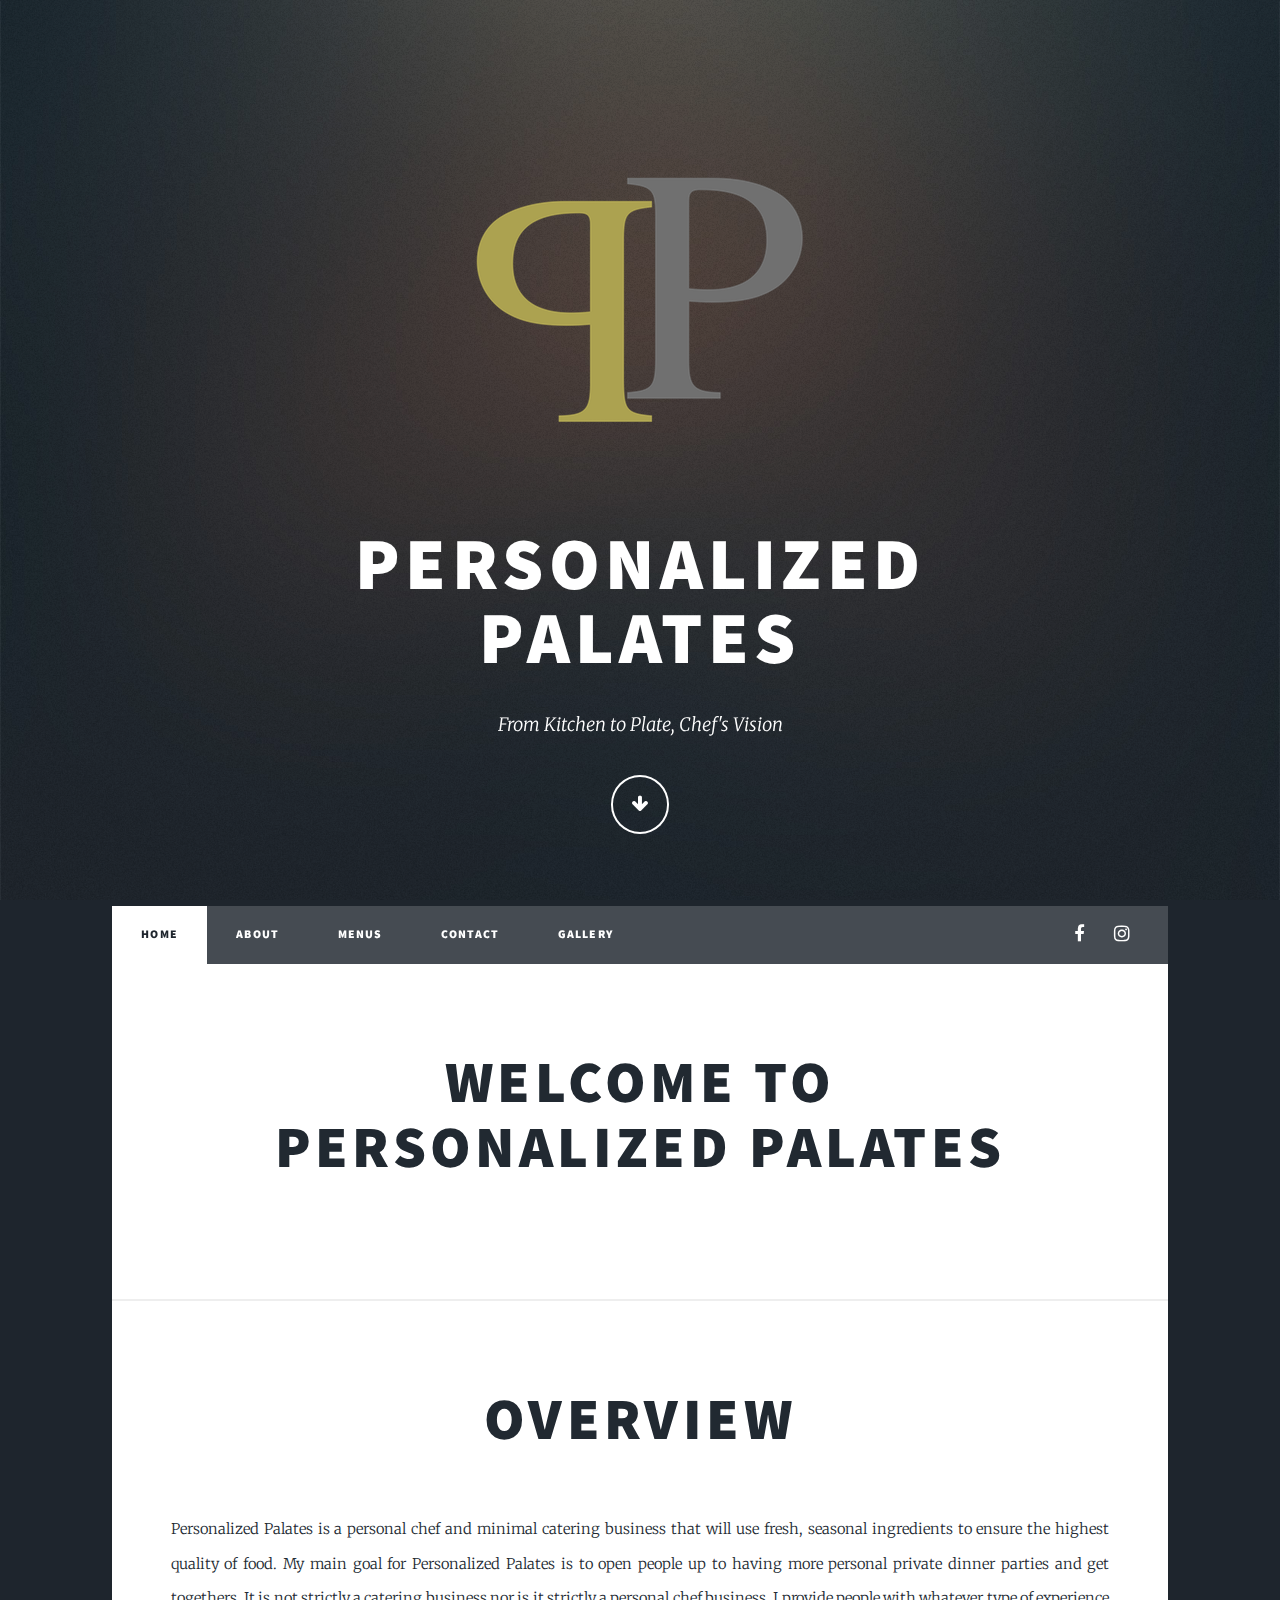
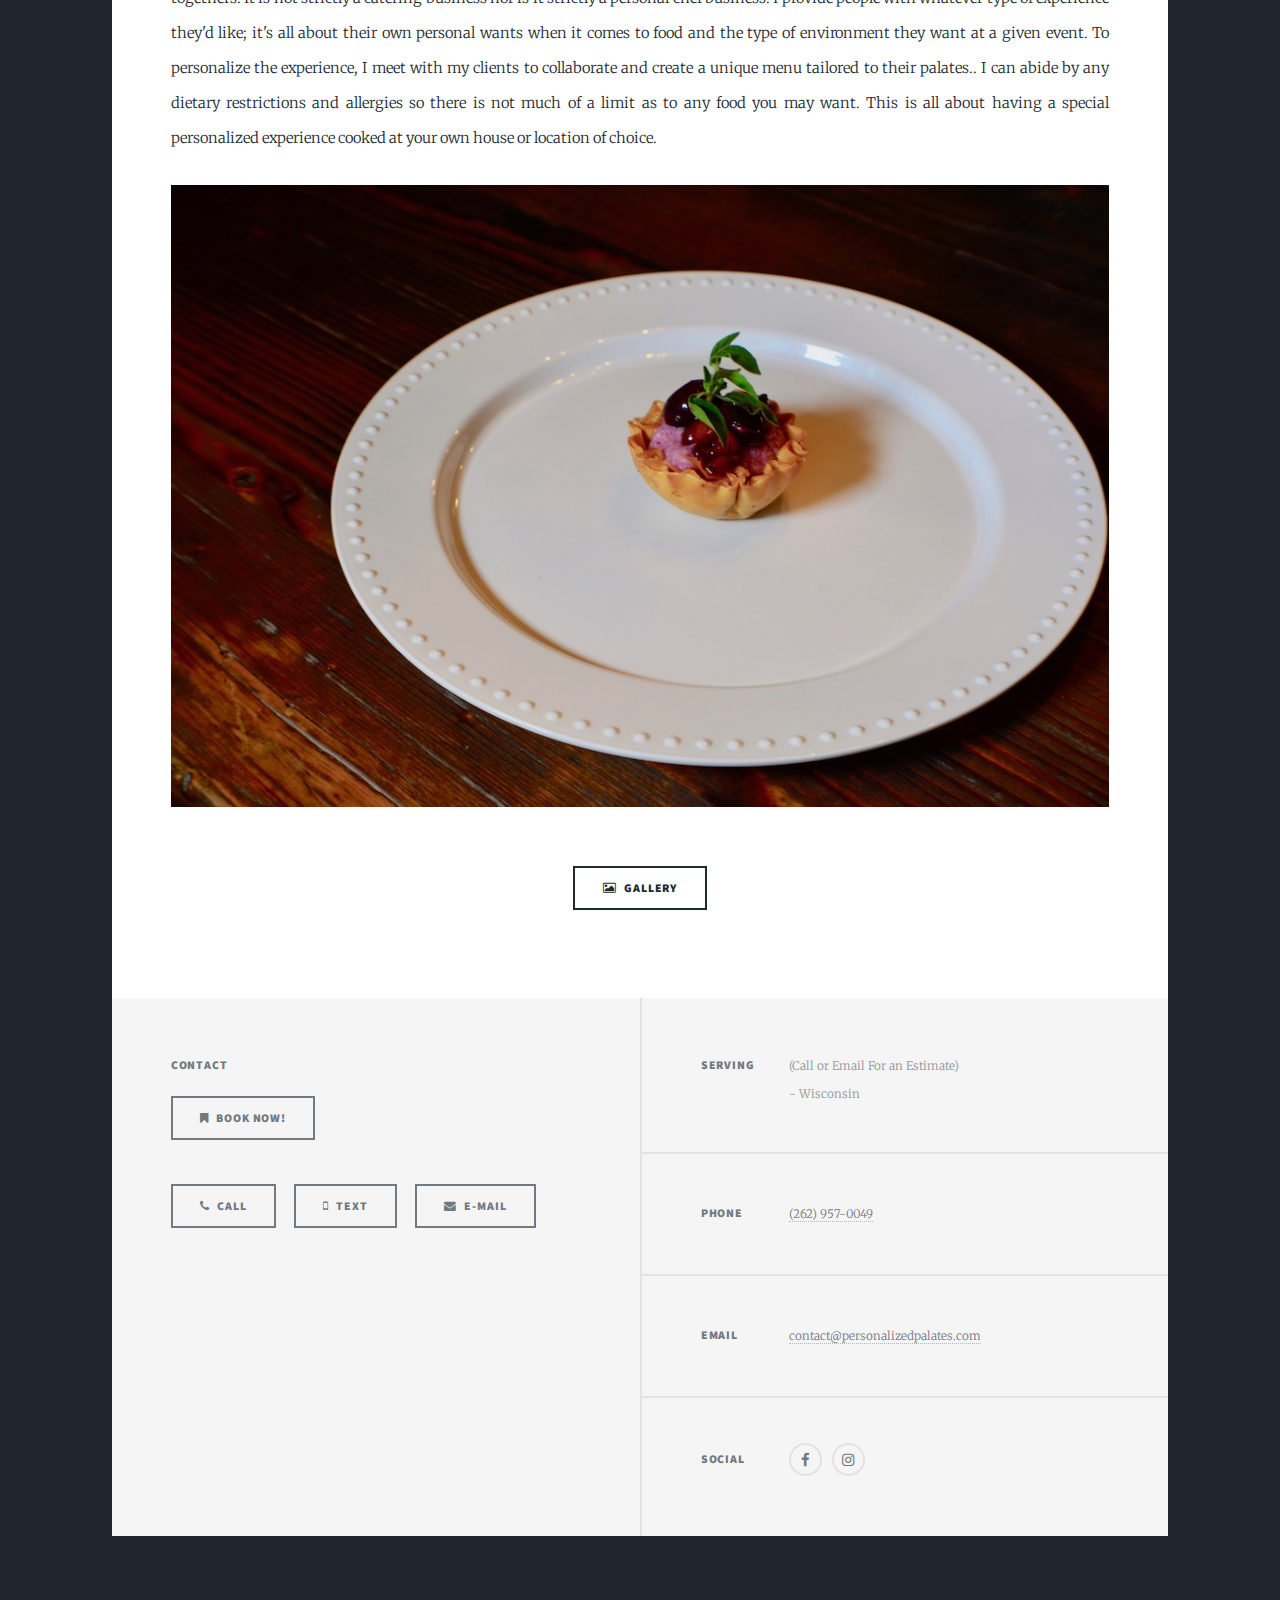
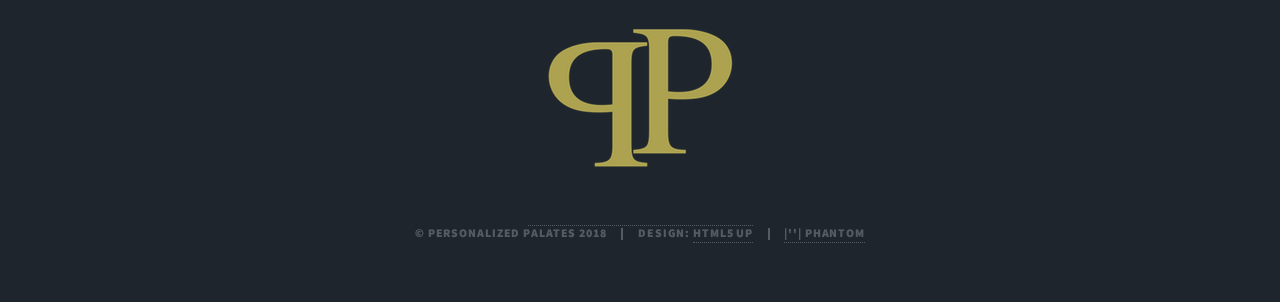
<file: index.html>
<!DOCTYPE HTML>
<!--
	Massively by HTML5 UP ~ TOUCHED by JD 2018
	html5up.net | @ajlkn
	Free for personal and commercial use under the CCA 3.0 license (html5up.net/license)
-->
<html>
	<head>
		<title>Personalized Palates</title>
		<meta charset="utf-8" />
		<meta name="viewport" content="width=device-width, initial-scale=1, user-scalable=no" />
		<link rel="stylesheet" href="assets/css/main.css" />
		<noscript><link rel="stylesheet" href="assets/css/noscript.css" /></noscript>
		<link rel=icon href=images/favicon.png sizes="16x16" type="image/png">
	<!-- Global site tag (gtag.js) - Google Analytics -->
	<script async src="https://www.googletagmanager.com/gtag/js?id=UA-122304320-1"></script>
	<script>
  	window.dataLayer = window.dataLayer || [];
  	function gtag(){dataLayer.push(arguments);}
  	gtag('js', new Date());

  	gtag('config', 'UA-122304320-1');
	</script>

	</head>
	<body class="is-loading">

		<!-- Wrapper -->
			<div id="wrapper" class="fade-in">

				<!-- Intro -->
					<div id="intro">
						<center><img src="images/PP_logo_grey.png"></img></center>
						<h1>Personalized<br />
						Palates</h1>
						<p>From Kitchen to Plate, Chef's Vision</p>
						<ul class="actions">
							<li><a href="#header" class="button icon solo fa-arrow-down scrolly">Continue</a></li>
						</ul>
					</div>

				<!-- Header -->
					<header id="header">
						<a href="index.html" class="logo">Personalized Palates</a>
					</header>

				<!-- Nav -->
					<nav id="nav">
						<ul class="links">
							<li class="active"><a href="index.html">Home</a></li>
							<li><a href="about.html">About</a></li>
							<li><a href="menus.html">Menus</a></li>
							<li><a href="contact.html">Contact</a></li>
							<li><a href="gallery.html">Gallery</a></li>
						</ul>
						<ul class="icons">
							<!--li><a href="#" class="icon fa-twitter"><span class="label">Twitter</span></a></li-->
							<li><a href="https://www.facebook.com/Personalized-Palates-2147158642188230/" class="icon fa-facebook"><span class="label">Facebook</span></a></li>
							<li><a href="https://www.instagram.com/personalized_palates/" class="icon fa-instagram"><span class="label">Instagram</span></a></li>
							<!--li><a href="https://github.com/jeremysmai/personalizedpalates" class="icon fa-github"><span class="label">GitHub</span></a></li-->
						</ul>
					</nav>

				<!-- Main -->
					<div id="main">

						<!-- Featured Post -->
							<article class="post featured">
								<header class="major">
									<!--span class="date">June 20th, 2018</span-->
									<h2>Welcome to<br />
									Personalized Palates</h2>
								</header>
							</article>

							<section class="post featured">
							<article>
								<header class="major">
										<h2>Overview<br />
										</h2>
									</header>
									<p>Personalized Palates is a personal chef and minimal catering business that will use fresh, seasonal ingredients to ensure the highest quality of food. My main goal for Personalized Palates is to open people up to having more personal private dinner parties and get togethers.  It is not strictly a catering business nor is it strictly a personal chef business. I provide people with whatever type of experience they'd like; it's all about their own personal wants when it comes to food and the type of environment they want at a given event.  To personalize the experience, I meet with my clients to collaborate and create a unique menu tailored to their palates.. I can abide by any dietary restrictions and allergies so there is not much of a limit as to any food you may want. This is all about having a special personalized experience cooked at your own house or location of choice.</p>
								</article>
								<article>
									<a href="gallery.html" class="image main"><img id="rotate" alt="gallery"/></a>
									<ul class="actions">
										<center>
										<li><a href="gallery.html" class="button icon fa-image">Gallery</a></li>
										</center>
									</ul>

								</article>
									<!--header>
										<span class="date">Date, 2018</span>
										<h2><a href="#">Primis eget<br />
										imperdiet lorem</a></h2>
									</header>
									<a href="#" class="image fit"><img src="images/pic03.jpg" alt="" /></a>
									<p>Donec eget ex magna. Interdum et malesuada fames ac ante ipsum primis in faucibus. Pellentesque venenatis dolor imperdiet dolor mattis sagittis magna etiam.</p>
									<ul class="actions">
										<li><a href="#" class="button">Full Story</a></li>
									</ul>
								</article>
								<article>
									<header>
										<span class="date">April 18, 2017</span>
										<h2><a href="#">Ante mattis<br />
										interdum dolor</a></h2>
									</header>
									<a href="#" class="image fit"><img src="images/pic04.jpg" alt="" /></a>
									<p>Donec eget ex magna. Interdum et malesuada fames ac ante ipsum primis in faucibus. Pellentesque venenatis dolor imperdiet dolor mattis sagittis magna etiam.</p>
									<ul class="actions">
										<li><a href="#" class="button">Full Story</a></li>
									</ul>
								</article>
								<article>
									<header>
										<span class="date">April 14, 2017</span>
										<h2><a href="#">Tempus sed<br />
										nulla imperdiet</a></h2>
									</header>
									<a href="#" class="image fit"><img src="images/pic05.jpg" alt="" /></a>
									<p>Donec eget ex magna. Interdum et malesuada fames ac ante ipsum primis in faucibus. Pellentesque venenatis dolor imperdiet dolor mattis sagittis magna etiam.</p>
									<ul class="actions">
										<li><a href="#" class="button">Full Story</a></li>
									</ul>
								</article>
								<article>
									<header>
										<span class="date">April 11, 2017</span>
										<h2><a href="#">Odio magna<br />
										sed consectetur</a></h2>
									</header>
									<a href="#" class="image fit"><img src="images/pic06.jpg" alt="" /></a>
									<p>Donec eget ex magna. Interdum et malesuada fames ac ante ipsum primis in faucibus. Pellentesque venenatis dolor imperdiet dolor mattis sagittis magna etiam.</p>
									<ul class="actions">
										<li><a href="#" class="button">Full Story</a></li>
									</ul>
								</article>
								<article>
									<header>
										<span class="date">April 7, 2017</span>
										<h2><a href="#">Augue lorem<br />
										primis vestibulum</a></h2>
									</header>
									<a href="#" class="image fit"><img src="images/pic07.jpg" alt="" /></a>
									<p>Donec eget ex magna. Interdum et malesuada fames ac ante ipsum primis in faucibus. Pellentesque venenatis dolor imperdiet dolor mattis sagittis magna etiam.</p>
									<ul class="actions">
										<li><a href="#" class="button">Full Story</a></li>
									</ul>
								</article>
							</section-->

						<!-- Footer -->
							<!--footer>
								<div class="pagination">
									<a href="#" class="previous">Prev</a>
									<a href="#" class="page active">1</a>
									<a href="#" class="page">2</a>
									<a href="#" class="page">3</a>
									<span class="extra">&hellip;</span>
									<a href="elements.html" class="next">Next</a>
								</div>
							</footer-->
					</div>
				<!-- Footer -->
					<footer id="footer">
						<section>
							<h3>Contact</h3>
								<ul class="actions">
								<li><a href="contact.html" class="button icon fa-bookmark fit">Book Now!</a></li>
								</ul>
						 <ul class="actions">
					 <li><a href="tel:+12629570049" class="button fit icon fa-phone">Call</a></li>
					 <li><a href="sms:+12629570049" class="button fit icon fa-mobile">Text</a></li>
					 <li><a href="mailto:contact@personalizedpalates.com" class="button fit icon fa-envelope">E-mail</a></li>
						 </ul>

					 </section>
							<!--section>
							<form method="post" action="#">
								<div class="field">
									<label for="name">Name</label>
									<input type="text" name="name" id="name" />
								</div>
								<div class="field">
									<label for="email">Email</label>
									<input type="text" name="email" id="email" />
								</div>
								<div class="field">
									<label for="message">Message</label>
									<textarea name="message" id="message" rows="3"></textarea>
								</div>
								<ul class="actions">
									<li><input type="submit" value="Send Message" /></li>
								</ul>
							</form>
						</section-->
						<section class="split contact">
							<section class="alt">
								<h3>Serving</h3>
								<p>(Call or Email For an Estimate) <br />
								- Wisconsin</p>
							</section>
							<section>
								<h3>Phone</h3>
								<p><a href="tel:+12629570049">(262) 957-0049</a></p>
							</section>
							<section>
								<h3>Email</h3>
								<p><a href="mailto:contact@personalizedpalates.com">contact@personalizedpalates.com</a></p>
							</section>
							<section>
								<h3>Social</h3>
								<ul class="icons alt">
									<!--li><a href="" class="icon alt fa-twitter"><span class="label">Twitter</span></a></li-->
									<li><a href="https://www.facebook.com/Personalized-Palates-2147158642188230/" class="icon alt fa-facebook"><span class="label">Facebook</span></a></li>
									<li><a href="https://www.instagram.com/personalized_palates/" class="icon alt fa-instagram"><span class="label">Instagram</span></a></li>
									<!--li><a href="https://github.com/jeremysmai/personalizedpalates" class="icon alt fa-github"><span class="label">GitHub</span></a></li-->
								</ul>
							</section>
						</section>
					</footer>

				<!-- Copyright -->
					<div id="copyright"><center><a href="" target="_top"><img src="images/PP_gold_small.png"/></a></center>
						<ul><li>&copy; Personalized Palates 2018 </li><li>Design: <a href="https://html5up.net">HTML5 UP</a></li><li><a href="http://phantominc.net">|''| Phantom</a></li></ul>
					</div>

			</div>

		<!-- Scripts -->
			<script src="assets/js/jquery.min.js"></script>
			<script src="assets/js/jquery.scrollex.min.js"></script>
			<script src="assets/js/jquery.scrolly.min.js"></script>
			<script src="assets/js/skel.min.js"></script>
			<script src="assets/js/util.js"></script>
			<script src="assets/js/main.js"></script>
			<script src="scripts/rotate.js"></script>
	</body>
</html>
</file>
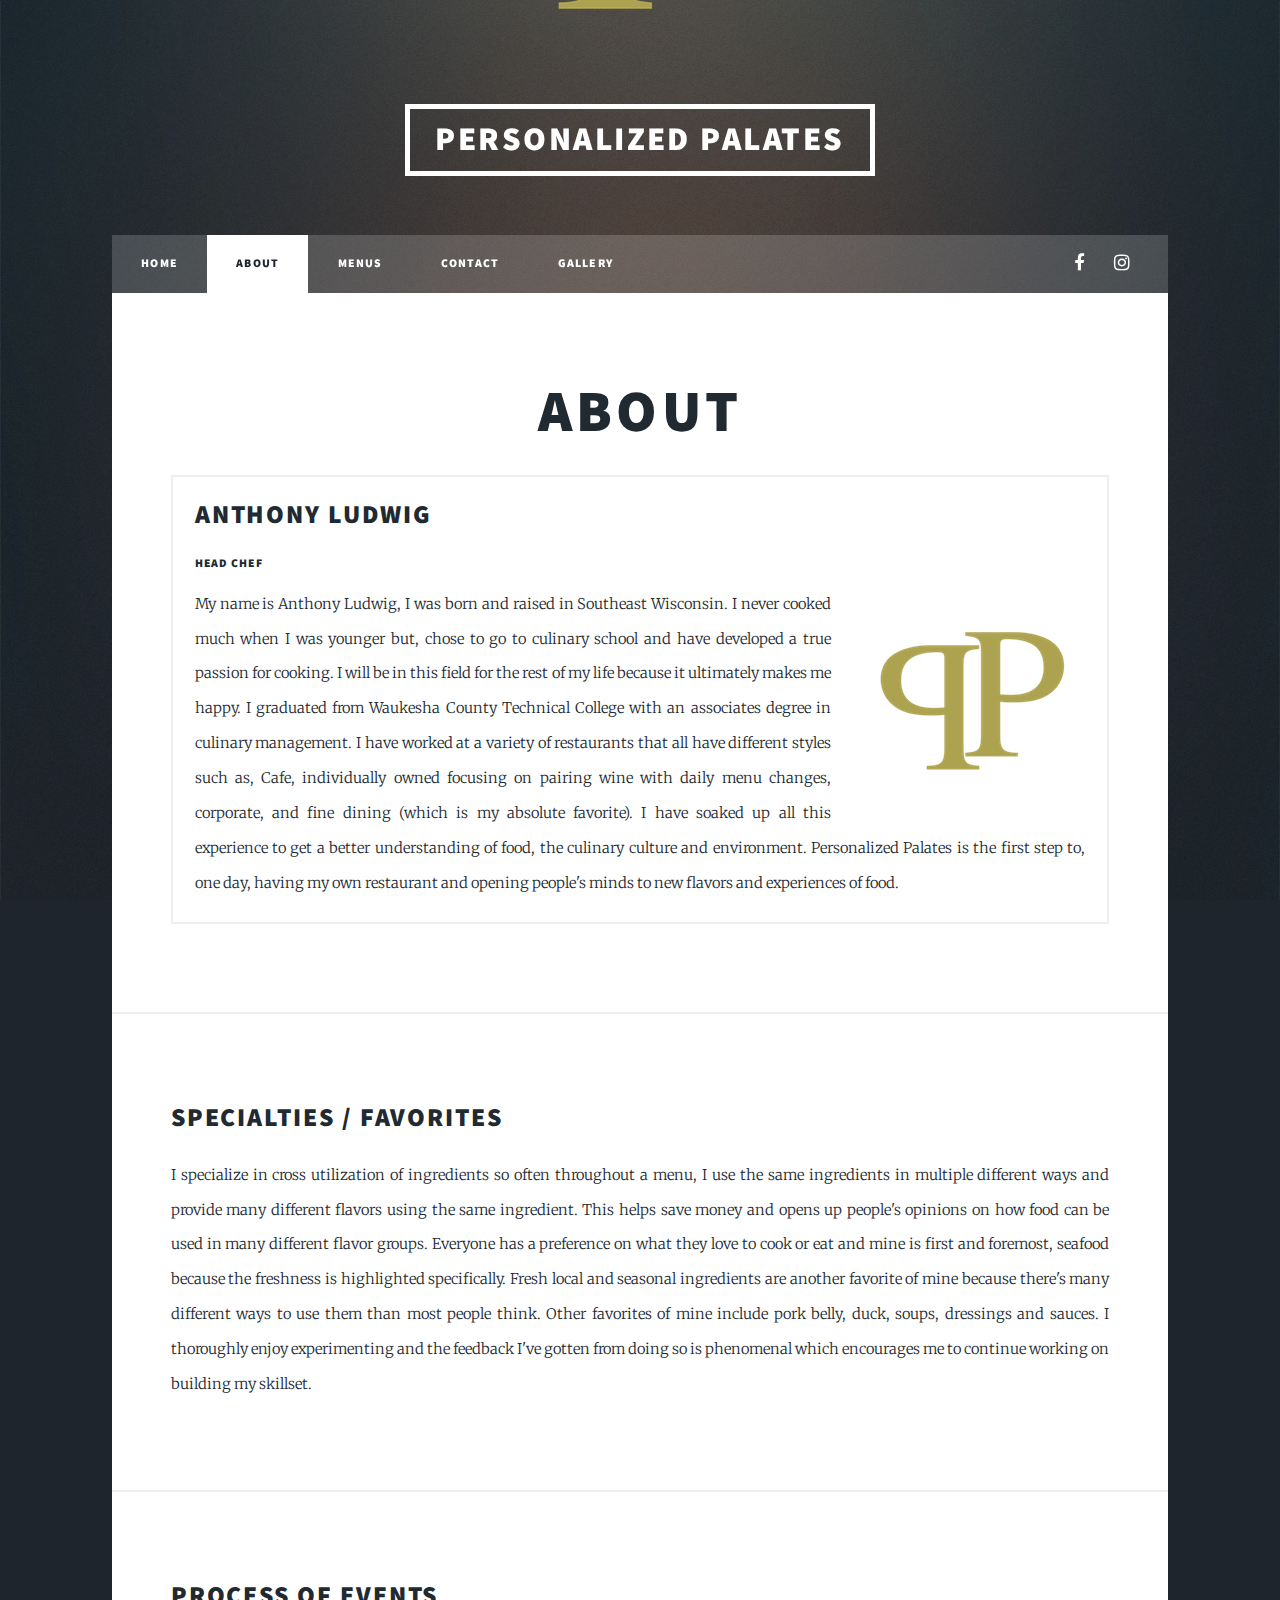
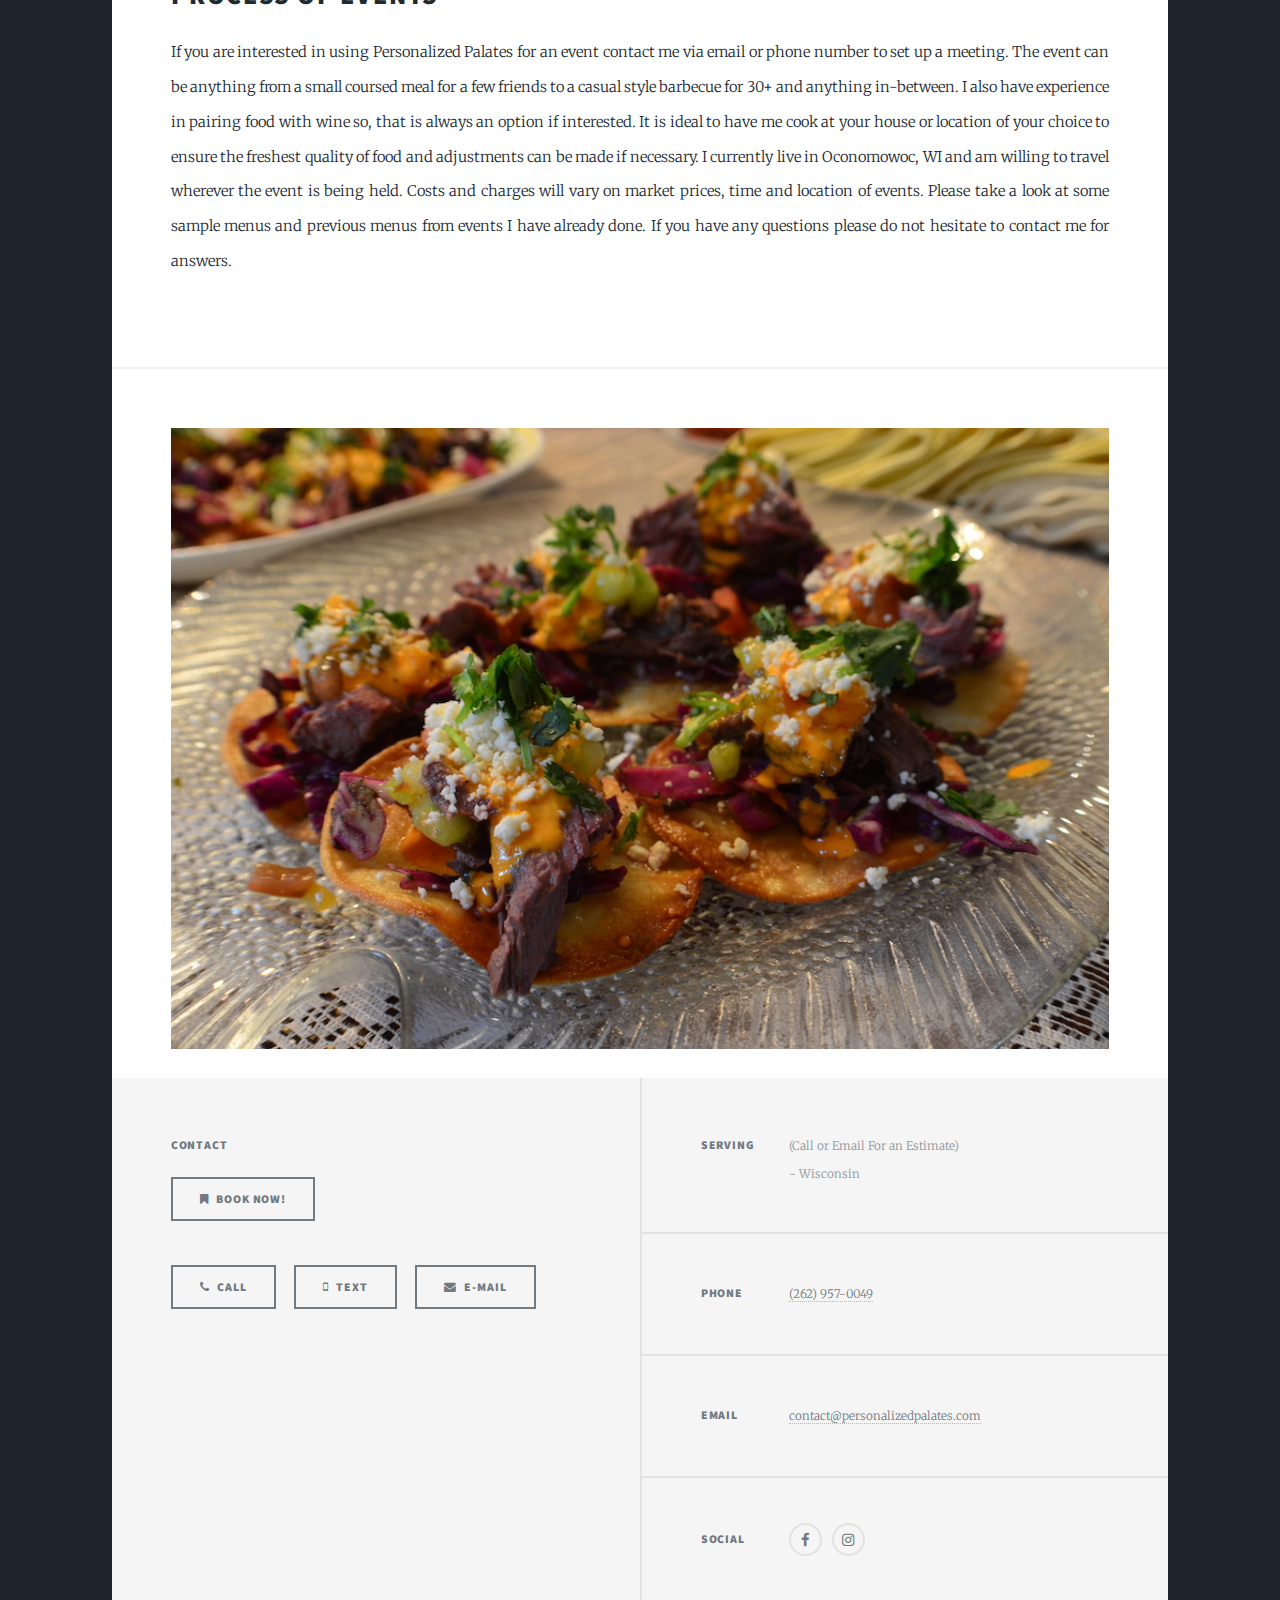
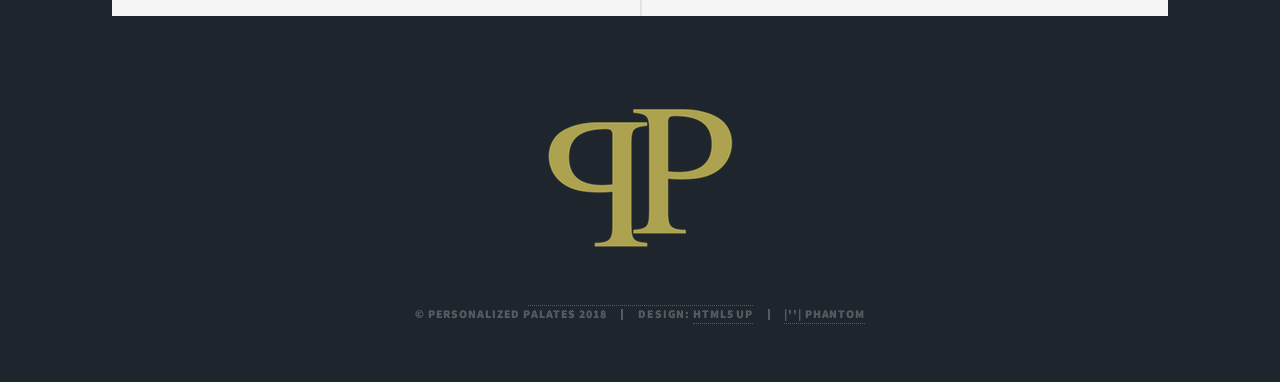
<file: about.html>
<!DOCTYPE HTML>
<!--
	Palates-Massively by HTML5 UP (Touched By JD 2018)
	html5up.net | @ajlkn
	Free for personal and commercial use under the CCA 3.0 license (html5up.net/license)
-->
<html>
	<head>
		<title>About</title>
		<meta charset="utf-8" />
		<meta name="viewport" content="width=device-width, initial-scale=1, user-scalable=no" />
		<link rel="stylesheet" href="assets/css/main.css" />
		<noscript><link rel="stylesheet" href="assets/css/noscript.css" /></noscript>
		<!-- Global site tag (gtag.js) - Google Analytics -->
		<script async src="https://www.googletagmanager.com/gtag/js?id=UA-122304320-1"></script>
		<script>
			window.dataLayer = window.dataLayer || [];
			function gtag(){dataLayer.push(arguments);}
			gtag('js', new Date());

			gtag('config', 'UA-122304320-1');
		</script>
	</head>
	<body class="is-loading">

		<!-- Wrapper -->
			<div id="wrapper">

				<!-- Header -->
					<header id="header">
						<img src="images/PP_logo_grey.png" />
						<a href="index.html" class="logo">Personalized Palates</a>
					</header>

				<!-- Nav -->
					<nav id="nav">
						<ul class="links">
							<li><a href="index.html">Home</a></li>
							<li class="active"><a href="about.html">About</a></li>
							<li><a href="menus.html">Menus</a></li>
							<li><a href="contact.html">Contact</a></li>
							<li><a href="gallery.html">Gallery</a></li>
						</ul>
						<ul class="icons">
							<!--li><a href="#" class="icon fa-twitter"><span class="label">Twitter</span></a></li-->
							<li><a href="https://www.facebook.com/Personalized-Palates-2147158642188230/" class="icon fa-facebook"><span class="label">Facebook</span></a></li>
							<li><a href="https://www.instagram.com/personalized_palates/" class="icon fa-instagram"><span class="label">Instagram</span></a></li>
							<!--li><a href="https://github.com/jeremysmai/personalizedpalates" class="icon fa-github"><span class="label">GitHub</span></a></li-->
						</ul>
					</nav>

				<!-- Main & First Post-->
					<div id="main">
						<section class="post">
							<center><h1>About</h1></center>
						<div class="box">
						<header><h2>Anthony Ludwig</h2><h6>Head Chef</h6>
						</header>
								<p><span class="image right"><img src="images/PP_gold_small.png" alt="Headshot-ProfilePic" /></span>
									My name is Anthony Ludwig, I was born and raised in Southeast Wisconsin. I never cooked much when I was younger but, chose to go to culinary school and have developed a true passion for cooking. I will be in this field for the rest of my life because it ultimately makes me happy. I graduated from Waukesha County Technical College with an associates degree in culinary management. I have worked at a variety of restaurants that all have different styles such as, Cafe, individually owned focusing on pairing wine with daily menu changes, corporate, and fine dining (which is my absolute favorite). I have soaked up all this experience to get a better understanding of food, the culinary culture and environment. Personalized Palates is the first step to, one day, having my own restaurant and opening people's minds to new flavors and experiences of food.
							</p>
						</div>
						</section>

						<!-- Second Post -->
						<section class="post">
									<header><h2>Specialties / Favorites</h2>
								</header>
									<p>I specialize in cross utilization of ingredients so often throughout a menu, I use the same ingredients in multiple different ways and provide many different flavors using the same ingredient. This helps save money and opens up people's opinions on how food can be used in many different flavor groups. Everyone has a preference on what they love to cook or eat and mine is first and foremost, seafood because the freshness is highlighted specifically. Fresh local and seasonal ingredients are another favorite of mine because there's many different ways to use them than most people think. Other favorites of mine include pork belly, duck, soups, dressings and sauces. I thoroughly enjoy experimenting and the feedback I've gotten from doing so is phenomenal which encourages me to continue working on building my skillset.
								 </p>
					</section>

							<!-- Third Post -->
							<section class="post">
								<header><h2>Process of Events</h2></header>
								<p>If you are interested in using Personalized Palates for an event contact me via email or phone number to set up a meeting. The event can be anything from a small coursed meal for a few friends to a casual style barbecue for 30+ and anything in-between. I also have experience in pairing food with wine so, that is always an option if interested. It is ideal to have me cook at your house or location of your choice to ensure the freshest quality of food and adjustments can be made if necessary. I currently live in Oconomowoc, WI and am willing to travel wherever the event is being held. Costs and charges will vary on market prices, time and location of events. Please take a look at some sample menus and previous menus from events I have already done. If you have any questions please do not hesitate to contact me for answers.
								</p>
							</section>
						<a href="gallery.html" class="image main"><img id="rotate" alt="gallery"/></a>
						</div>
				<!-- Footer -->
					<footer id="footer">
						<section>
							<h3>Contact</h3>
								<ul class="actions">
								<li><a href="contact.html" class="button icon fa-bookmark fit">Book Now!</a></li>
								</ul>
						 <ul class="actions">
					 <li><a href="tel:+12629570049" class="button fit icon fa-phone">Call</a></li>
					 <li><a href="sms:+12629570049" class="button fit icon fa-mobile">Text</a></li>
					 <li><a href="mailto:contact@personalizedpalates.com" class="button fit icon fa-envelope">E-mail</a></li>
						 </ul>
						</section>
						<!--section>
							<form method="post" action="#">
								<div class="field">
									<label for="name">Name</label>
									<input type="text" name="name" id="name" />
								</div>
								<div class="field">
									<label for="email">Email</label>
									<input type="text" name="email" id="email" />
								</div>
								<div class="field">
									<label for="message">Message</label>
									<textarea name="message" id="message" rows="3"></textarea>
								</div>
								<ul class="actions">
									<li><input type="submit" value="Send Message" /></li>
								</ul>
							</form>
						</section-->
						<section class="split contact">
							<section class="alt">
								<h3>Serving</h3>
								<p>(Call or Email For an Estimate) <br />
								- Wisconsin</p>
							</section>
							<section>
								<h3>Phone</h3>
								<p><a href="tel:+12629570049">(262) 957-0049</a></p>
							</section>
							<section>
								<h3>Email</h3>
								<p><a href="mailto:contact@personalizedpalates.com">contact@personalizedpalates.com</a></p>
							</section>
							<section>
								<h3>Social</h3>
								<ul class="icons alt">
									<!--li><a href="#" class="icon alt fa-twitter"><span class="label">Twitter</span></a></li-->
									<li><a href="https://www.facebook.com/Personalized-Palates-2147158642188230/" class="icon alt fa-facebook"><span class="label">Facebook</span></a></li>
									<li><a href="https://www.instagram.com/personalized_palates/" class="icon alt fa-instagram"><span class="label">Instagram</span></a></li>
									<!--li><a href="https://github.com/jeremysmai/personalizedpalates" class="icon alt fa-github"><span class="label">GitHub</span></a></li-->
								</ul>
							</section>
						</section>
					</footer>

				<!-- Copyright -->
					<div id="copyright"><center><a href="" target="_top"><img src="images/PP_gold_small.png"/></a></center>
						<ul><li>&copy; Personalized Palates 2018 </li><li>Design: <a href="https://html5up.net">HTML5 UP</a></li><li><a href="http://phantominc.net">|''| Phantom</a></li></ul>
					</div>

			</div>

		<!-- Scripts -->
			<script src="assets/js/jquery.min.js"></script>
			<script src="assets/js/jquery.scrollex.min.js"></script>
			<script src="assets/js/jquery.scrolly.min.js"></script>
			<script src="assets/js/skel.min.js"></script>
			<script src="assets/js/util.js"></script>
			<script src="assets/js/main.js"></script>
			<script src="scripts/rotate.js"></script>
	</body>
</html>
</file>
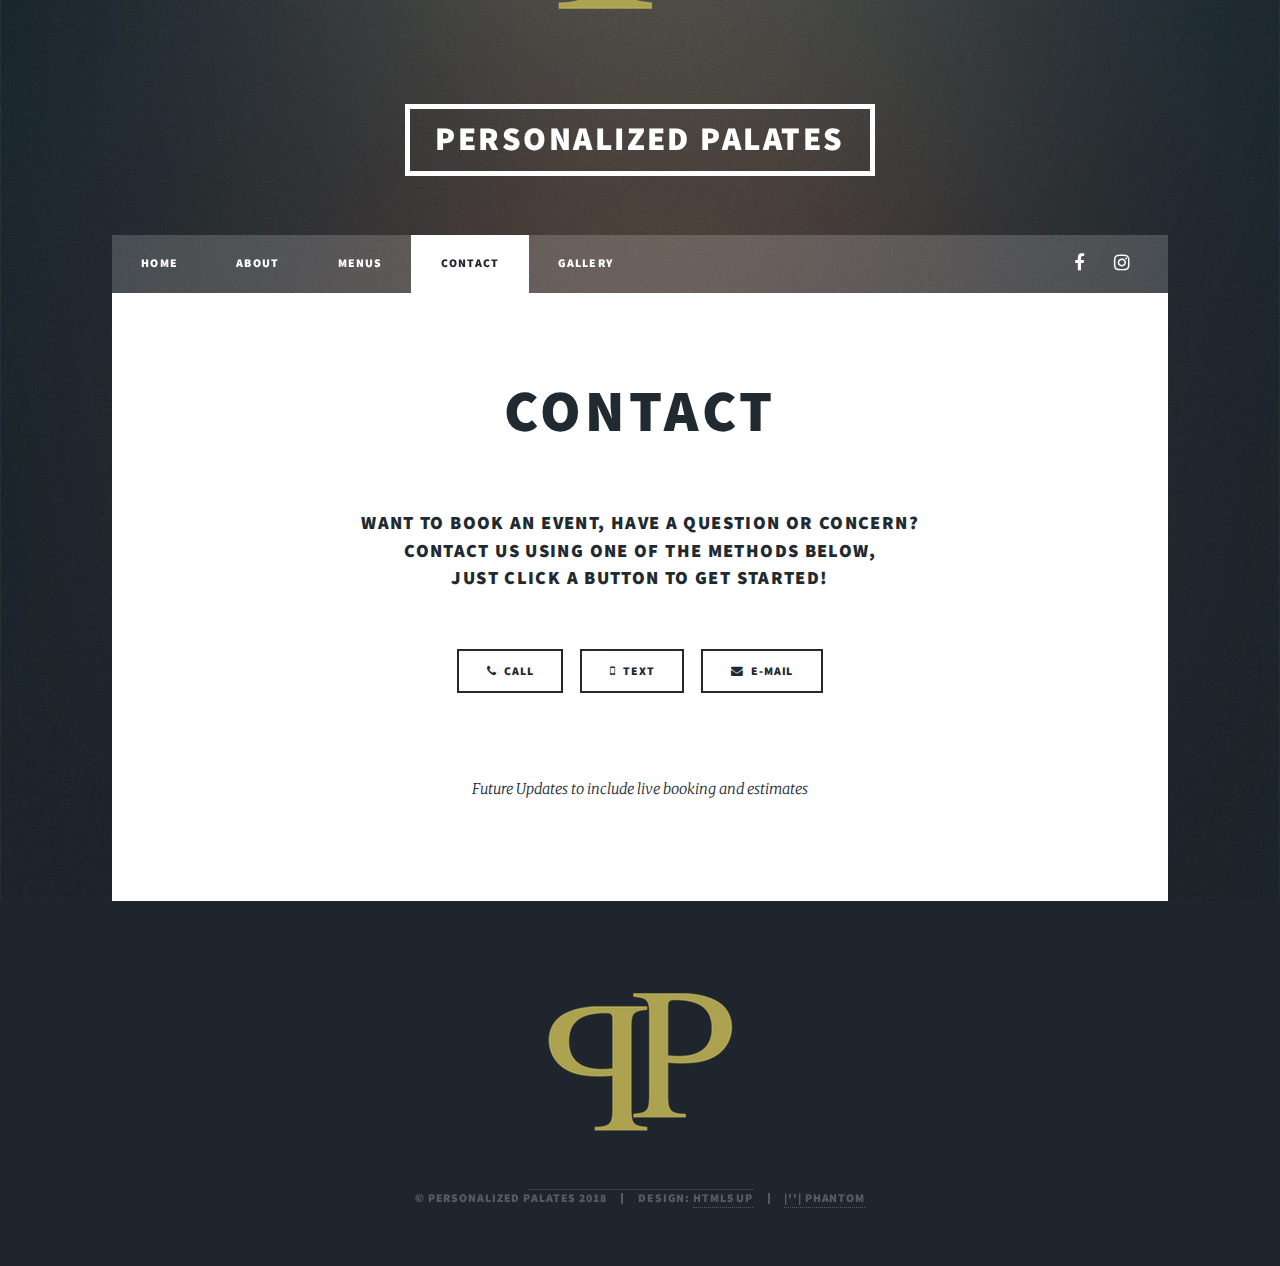
<file: contact.html>
<!DOCTYPE HTML>
<!--
	Palates-Massively by HTML5 UP (Touched By JD 2018)
	html5up.net | @ajlkn
	Free for personal and commercial use under the CCA 3.0 license (html5up.net/license)
-->
<html>
	<head>
		<title>Contact</title>
		<meta charset="utf-8" />
		<meta name="viewport" content="width=device-width, initial-scale=1, user-scalable=no" />
		<link rel="stylesheet" href="assets/css/main.css" />
		<noscript><link rel="stylesheet" href="assets/css/noscript.css" /></noscript>
		<!-- Global site tag (gtag.js) - Google Analytics -->
		<script async src="https://www.googletagmanager.com/gtag/js?id=UA-122304320-1"></script>
		<script>
			window.dataLayer = window.dataLayer || [];
			function gtag(){dataLayer.push(arguments);}
			gtag('js', new Date());

			gtag('config', 'UA-122304320-1');
		</script>
	</head>
	<body class="is-loading">

		<!-- Wrapper -->
			<div id="wrapper">

				<!-- Header -->
					<header id="header">
						<img src="images/PP_logo_grey.png" />
						<a href="index.html" class="logo">Personalized Palates</a>
					</header>

				<!-- Nav -->
					<nav id="nav">
						<ul class="links">
							<li><a href="index.html">Home</a></li>
							<li><a href="about.html">About</a></li>
							<li><a href="menus.html">Menus</a></li>
							<li class="active"><a href="contact.html">Contact</a></li>
							<li><a href="gallery.html">Gallery</a></li>
						</ul>
						<ul class="icons">
							<!--li><a href="#" class="icon fa-twitter"><span class="label">Twitter</span></a></li-->
							<li><a href="https://www.facebook.com/Personalized-Palates-2147158642188230/" class="icon fa-facebook"><span class="label">Facebook</span></a></li>
							<li><a href="https://www.instagram.com/personalized_palates/" class="icon fa-instagram"><span class="label">Instagram</span></a></li>
							<!--li><a href="https://github.com/jeremysmai/personalizedpalates" class="icon fa-github"><span class="label">GitHub</span></a></li-->
						</ul>
					</nav>

				<!-- Main -->
					<div id="main">
						<section class="post">
						<center><h1>Contact</h1></center>
						<br />
						<center><h3>Want to book an event, have a question or concern? <br /> Contact Us using one of the methods below,<br /> just click a button to get started!</h3></center>
						<br />
					 <center><ul class="actions">
				 <li><a href="tel:+12629570049" class="button fit icon fa-phone">Call</a></li>
				 <li><a href="sms:+12629570049" class="button fit icon fa-mobile">Text</a></li>
				 <li><a href="mailto:contact@personalizedpalates.com" class="button fit icon fa-envelope">E-mail</a></li>
			 			</ul>
					</center>
			 			<br />
							<center><i>Future Updates to include live booking and estimates</i></center>
							<br />
						</section>
						<!-- Post -->
							<!--section class="post">
								<header class="major">
									<span class="date">April 25, 2017</span>
									<h1>This is a<br />
									Generic Page</h1>
									<p>Aenean ornare velit lacus varius enim ullamcorper proin aliquam<br />
									facilisis ante sed etiam magna interdum congue. Lorem ipsum dolor<br />
									amet nullam sed etiam veroeros.</p>
								</header>
								<div class="image main"><img src="images/pic01.jpg" alt="" /></div>
								<p>Donec eget ex magna. Interdum et malesuada fames ac ante ipsum primis in faucibus. Pellentesque venenatis dolor imperdiet dolor mattis sagittis. Praesent rutrum sem diam, vitae egestas enim auctor sit amet. Pellentesque leo mauris, consectetur id ipsum sit amet, fergiat. Pellentesque in mi eu massa lacinia malesuada et a elit. Donec urna ex, lacinia in purus ac, pretium pulvinar mauris. Nunc lorem mauris, fringilla in aliquam at, euismod in lectus. Pellentesque habitant morbi tristique senectus et netus et malesuada fames ac turpis egestas. Curabitur sapien risus, commodo eget turpis at, elementum convallis enim turpis, lorem ipsum dolor sit amet nullam.</p>
								<p>Lorem ipsum dolor sit amet, consectetur adipiscing elit. Duis dapibus rutrum facilisis. Class aptent taciti sociosqu ad litora torquent per conubia nostra, per inceptos himenaeos. Etiam tristique libero eu nibh porttitor fermentum. Nullam venenatis erat id vehicula viverra. Nunc ultrices eros ut ultricies condimentum. Mauris risus lacus, blandit sit amet venenatis non, bibendum vitae dolor. Nunc lorem mauris, fringilla in aliquam at, euismod in lectus. Pellentesque habitant morbi tristique senectus et netus et malesuada fames ac turpis egestas. In non lorem sit amet elit placerat maximus. Pellentesque aliquam maximus risus. Donec eget ex magna. Interdum et malesuada fames ac ante ipsum primis in faucibus. Pellentesque venenatis dolor imperdiet dolor mattis sagittis. Praesent rutrum sem diam, vitae egestas enim auctor sit amet. Pellentesque leo mauris, consectetur id ipsum.</p>
							</section-->
					</div>
				<!-- Footer -->
					<!--footer id="footer">
						<section>
							<h3>Contact</h3>
							<div>
								<ul class="actions">
								<li><a href="contact.html" class="button big">Book Now!</a></li>
								</ul>
						 </div>
						 <div>
						 <ul class="actions fit">
					 <li><a href="tel:+12629570049" class="button fit">Call</a></li>
					 <li><a href="sms:+12629570049" class="button fit">Text</a></li>
					 <li><a href="mailto:contact@personalizedpalates.com" class="button fit">E-mail</a></li>
						 </ul>
					 </div>
				 </section>
						<section>
							<form method="post" name="webmessage" action="webmessage.php">
								<div class="field">
									<h4>Message from site (Coming Soon)</h4>
									<label for="name">Name</label>
									<input type="text" name="name" id="name" />
								</div>
								<div class="field">
									<label for="email">Email</label>
									<input type="text" name="email" id="email" />
								</div>
								<div class="field">
									<label for="message">Message</label>
									<textarea name="message" id="message" rows="3"></textarea>
								</div>
								<ul class="actions">
									<li><input type="submit" name="submit" value="Coming Soon" /></li>
								</ul>
								<script language="JavaScript">
								// Code for validating the form
								// Visit http://www.javascript-coder.com/html-form/javascript-form-validation.phtml
								// for details
								var frmvalidator  = new Validator("webmessage");
								frmvalidator.addValidation("name","req","Please provide your name");
								frmvalidator.addValidation("email","req","Please provide your email");
								frmvalidator.addValidation("email","email","Please enter a valid email address");
								</script>
							</form>
						</section>
						<section class="split contact">
							<section class="alt">
								<h3>Serving</h3>
								<p>(Call or Email For an Estimate) <br />
								- Wisconsin</p>
							</section>
							<section>
								<h3>Phone</h3>
								<p><a href="tel:+12629570049">(262) 957-0049</a></p>
							</section>
							<section>
								<h3>Email</h3>
								<p><a href="mailto:contact@personalizedpalates.com">contact@personalizedpalates.com</a></p>
							</section>

							<section>
								<h3>Social</h3>
								<ul class="icons alt">
									<li><a href="#" class="icon alt fa-twitter"><span class="label">Twitter</span></a></li>
									<li><a href="https://www.facebook.com/Personalized-Palates-2147158642188230/" class="icon alt fa-facebook"><span class="label">Facebook</span></a></li>
									<li><a href="https://www.instagram.com/personalized_palates/" class="icon alt fa-instagram"><span class="label">Instagram</span></a></li>
									<li><a href="https://github.com/jeremysmai/personalizedpalates" class="icon alt fa-github"><span class="label">GitHub</span></a></li>
								</ul>
							</section>
						</section>
					</footer-->

				<!-- Copyright -->
					<div id="copyright"><center><a href="" target="_top"><img src="images/PP_gold_small.png"/></a></center>
						<ul><li>&copy; Personalized Palates 2018 </li><li>Design: <a href="https://html5up.net">HTML5 UP</a></li><li><a href="http://phantominc.net">|''| Phantom</a></li></ul>
					</div>

			</div>

		<!-- Scripts -->
			<script src="assets/js/jquery.min.js"></script>
			<script src="assets/js/jquery.scrollex.min.js"></script>
			<script src="assets/js/jquery.scrolly.min.js"></script>
			<script src="assets/js/skel.min.js"></script>
			<script src="assets/js/util.js"></script>
			<script src="assets/js/main.js"></script>
			<script language="JavaScript" src="scripts/gen_validatorv31.js" type="text/javascript"></script>
	</body>
</html>
</file>
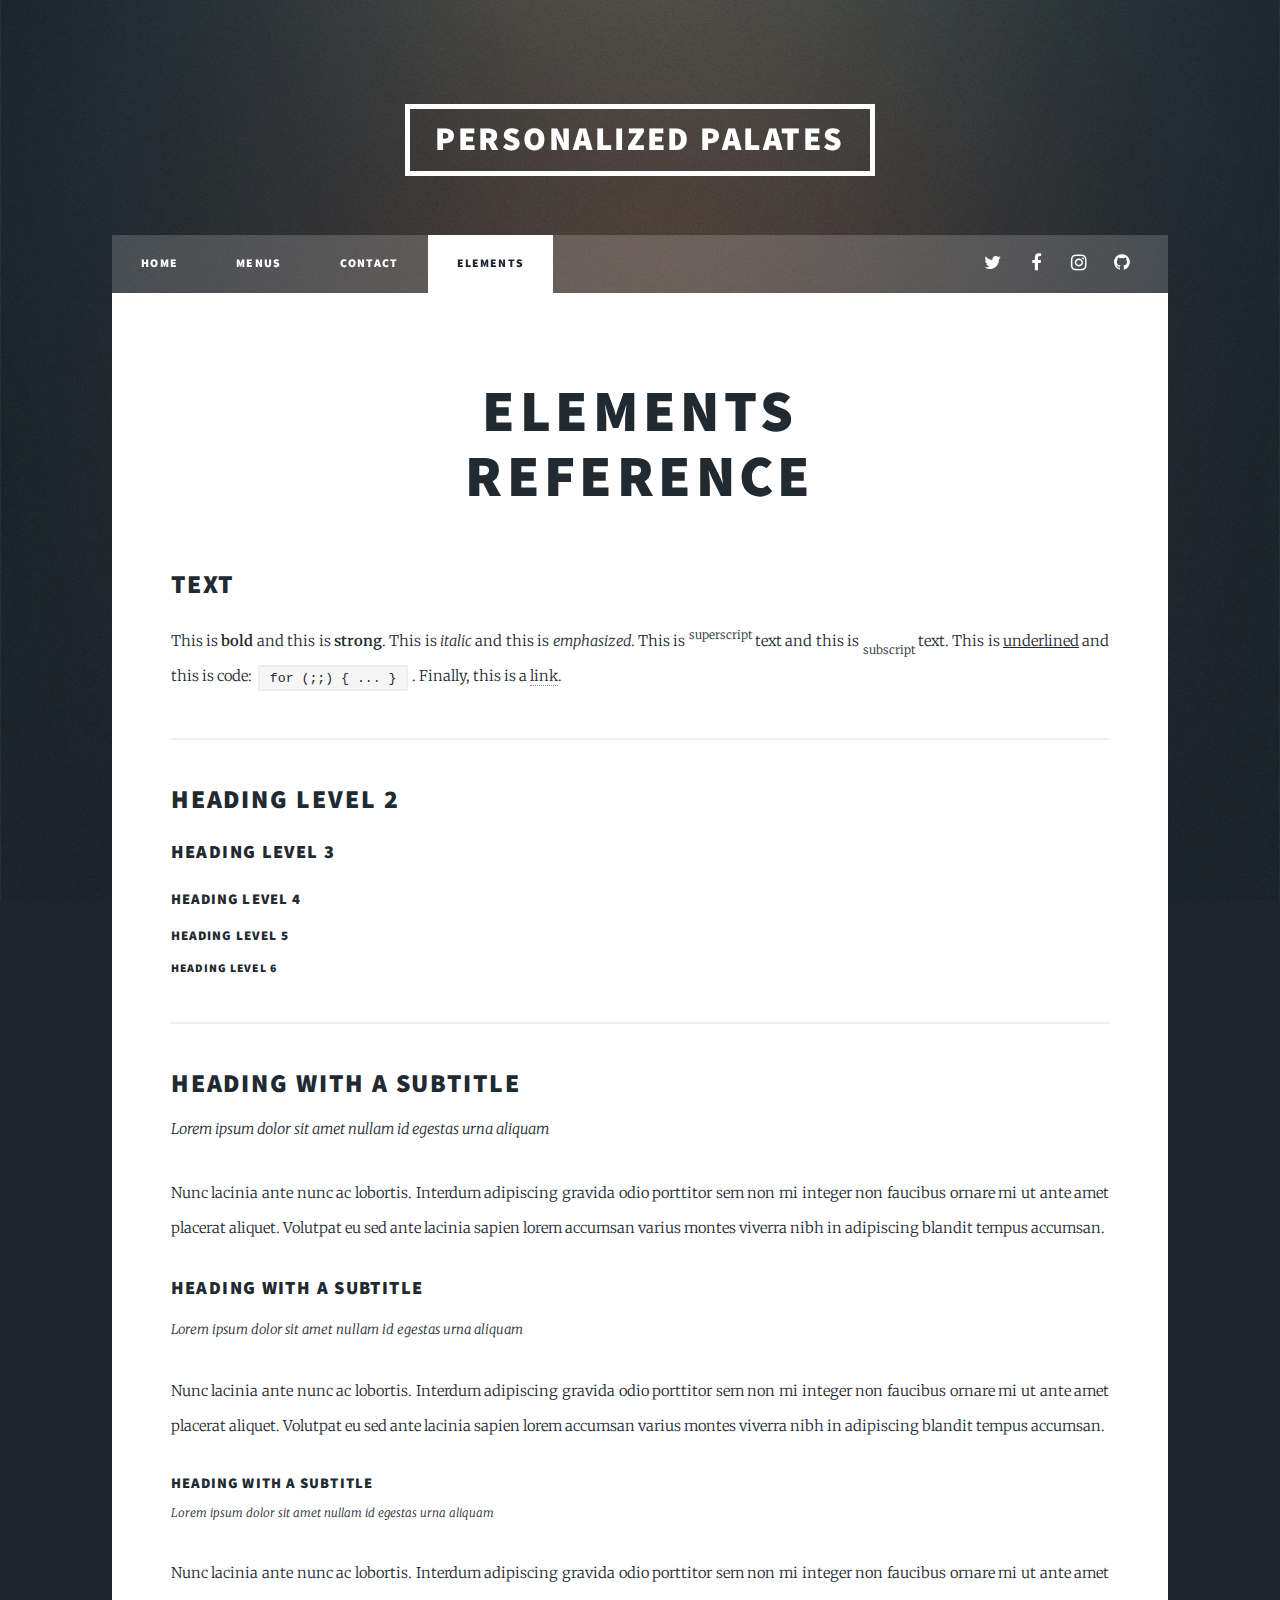
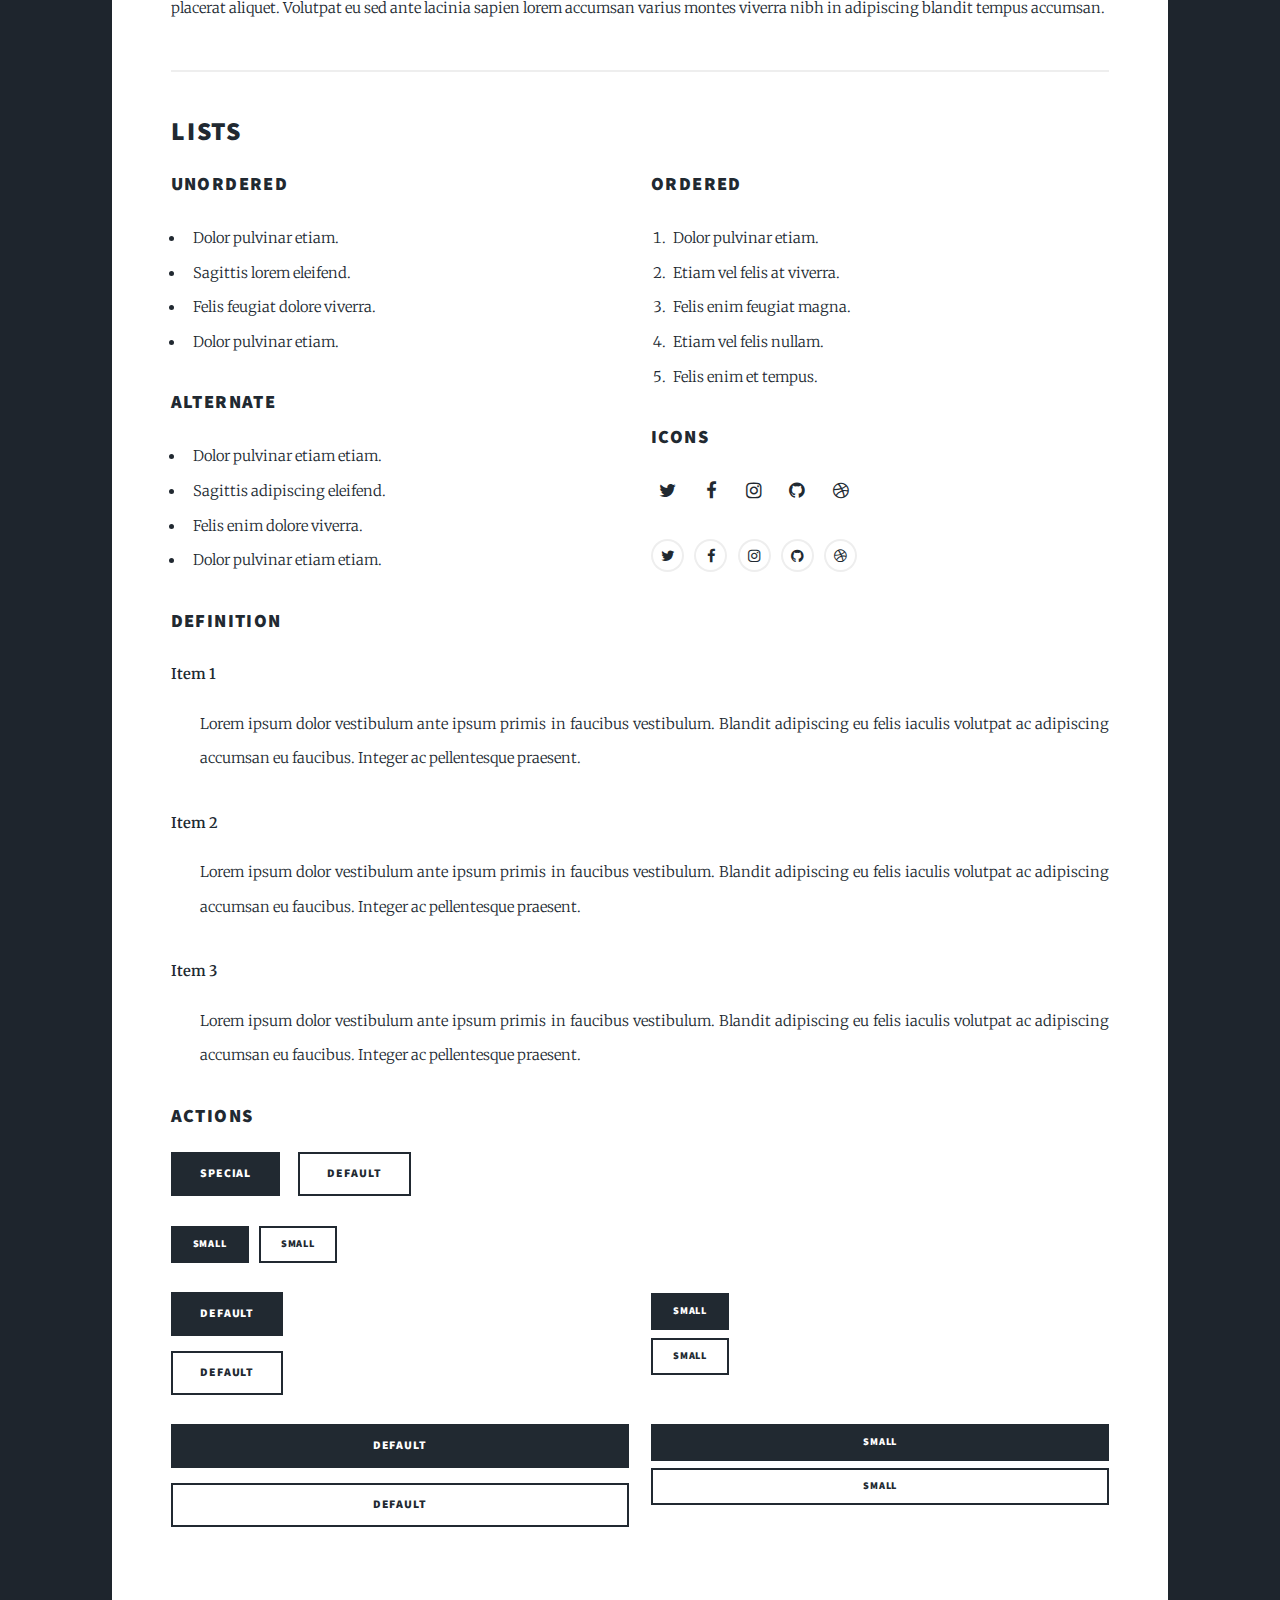
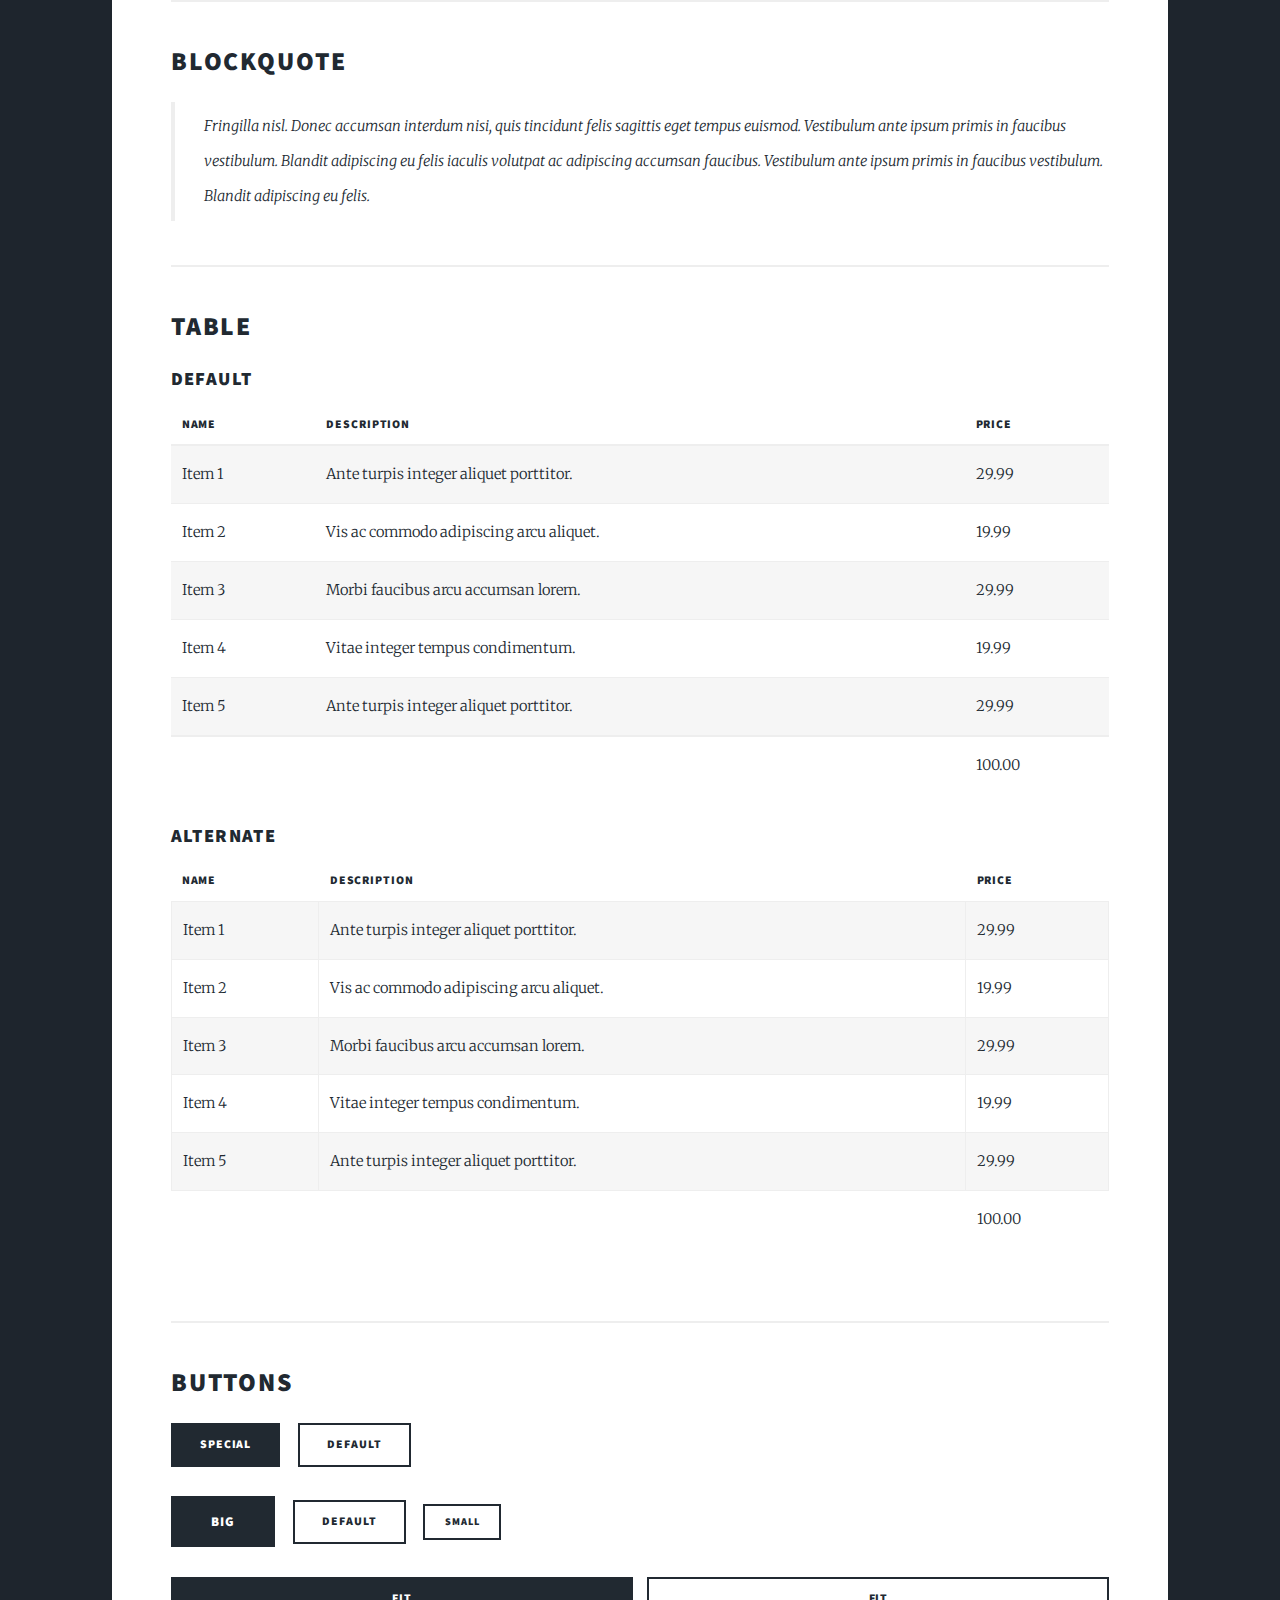
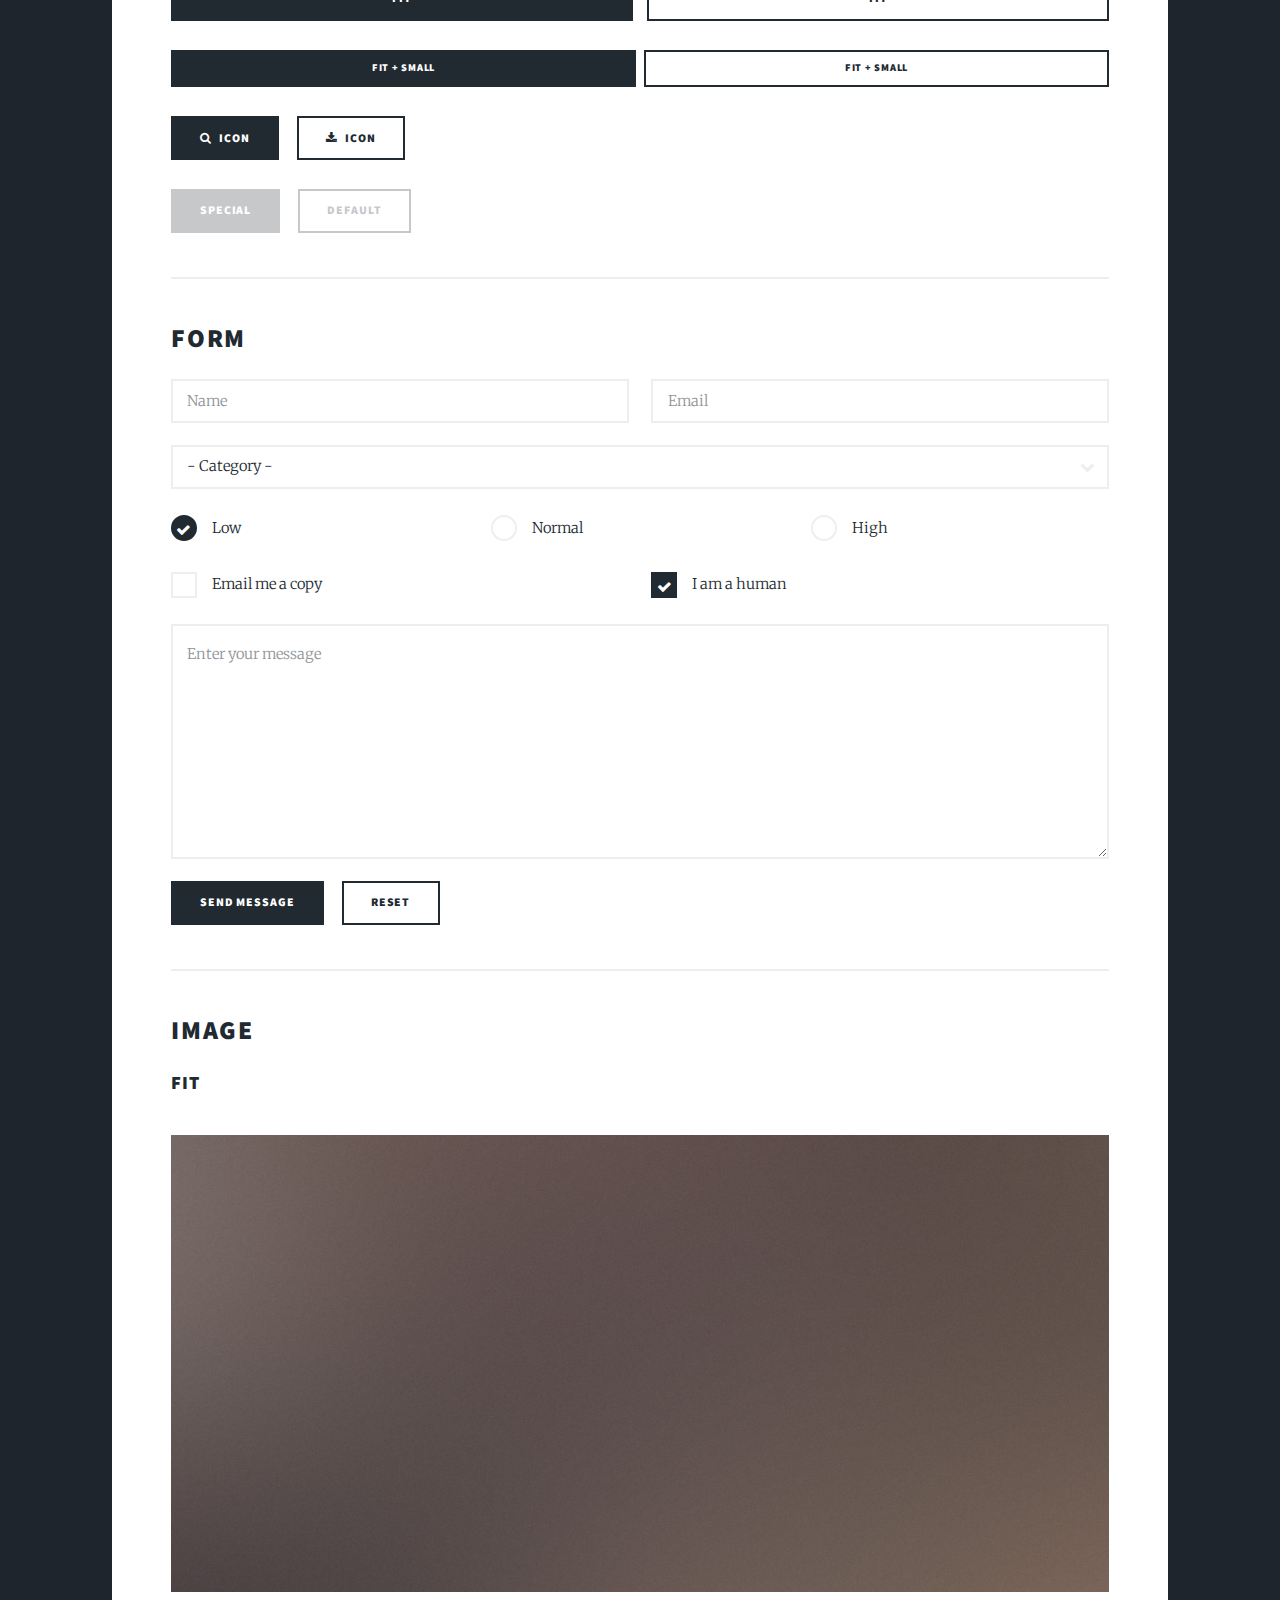
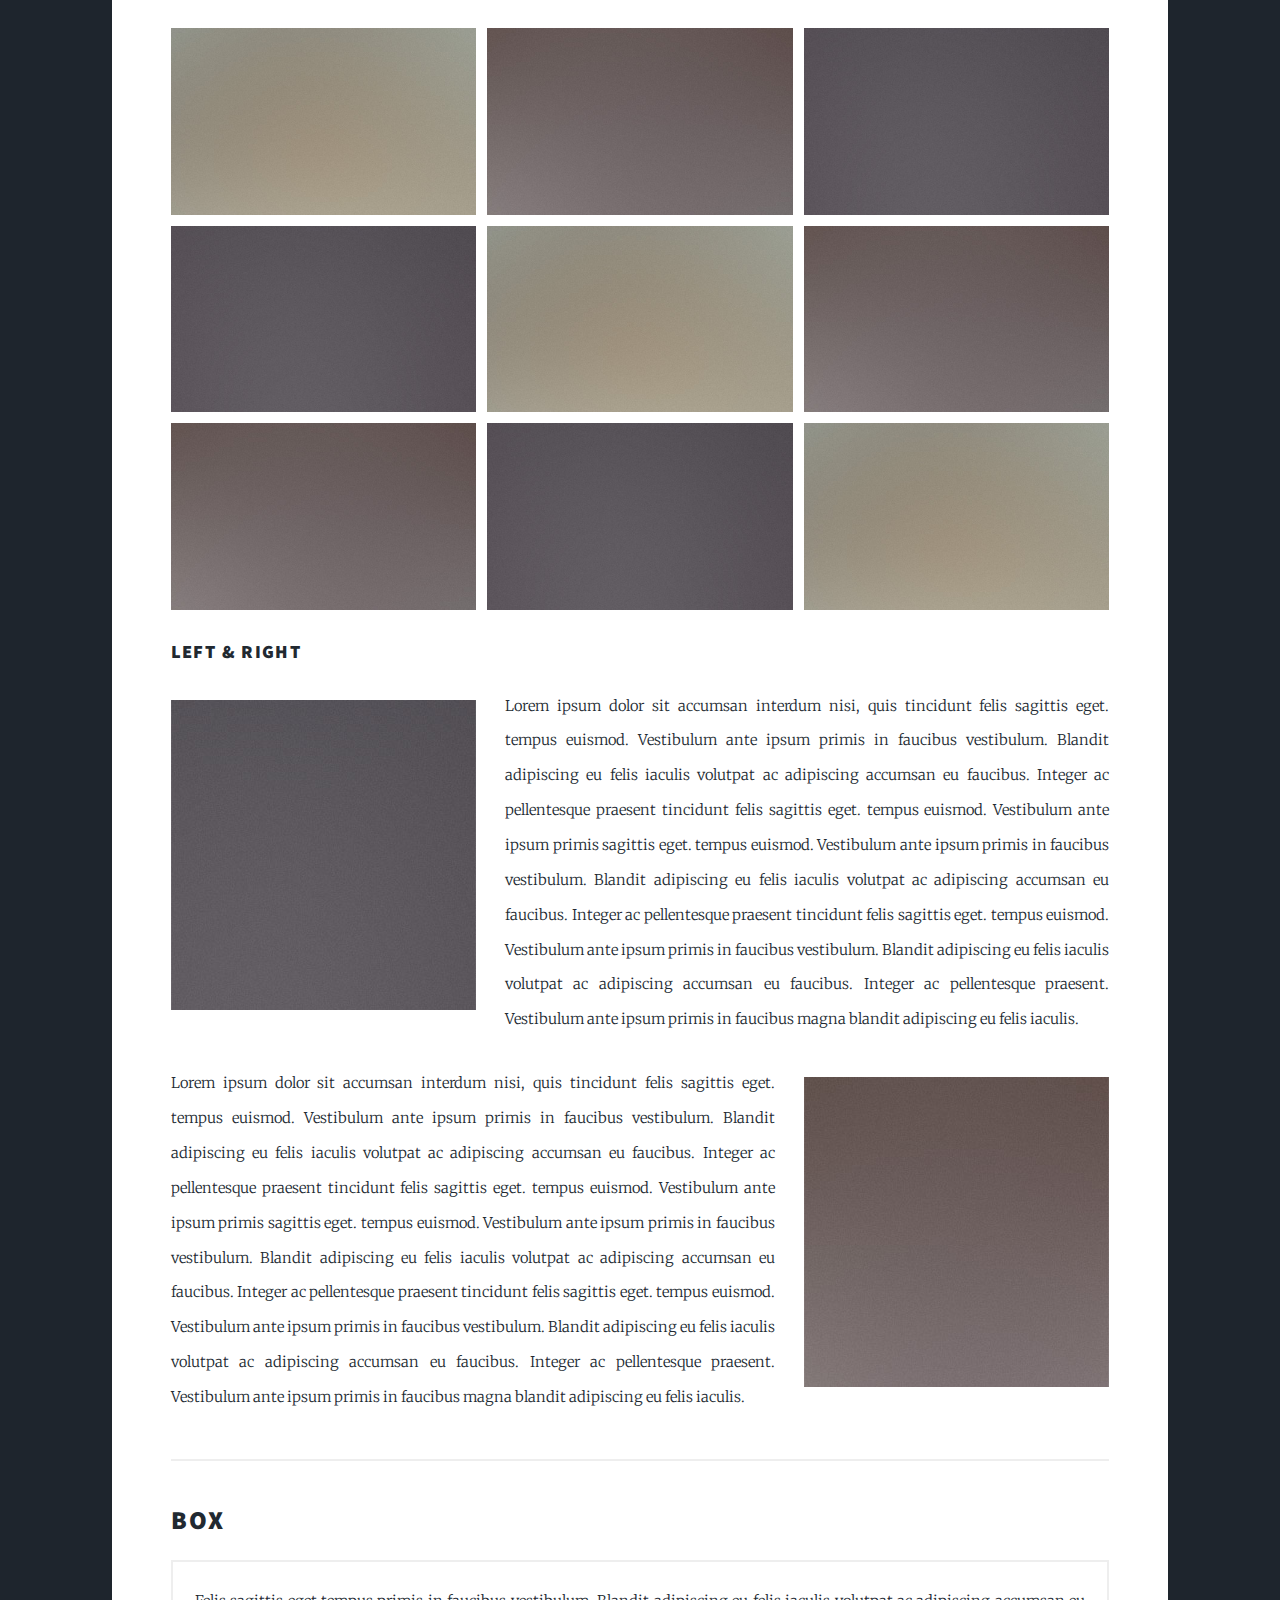
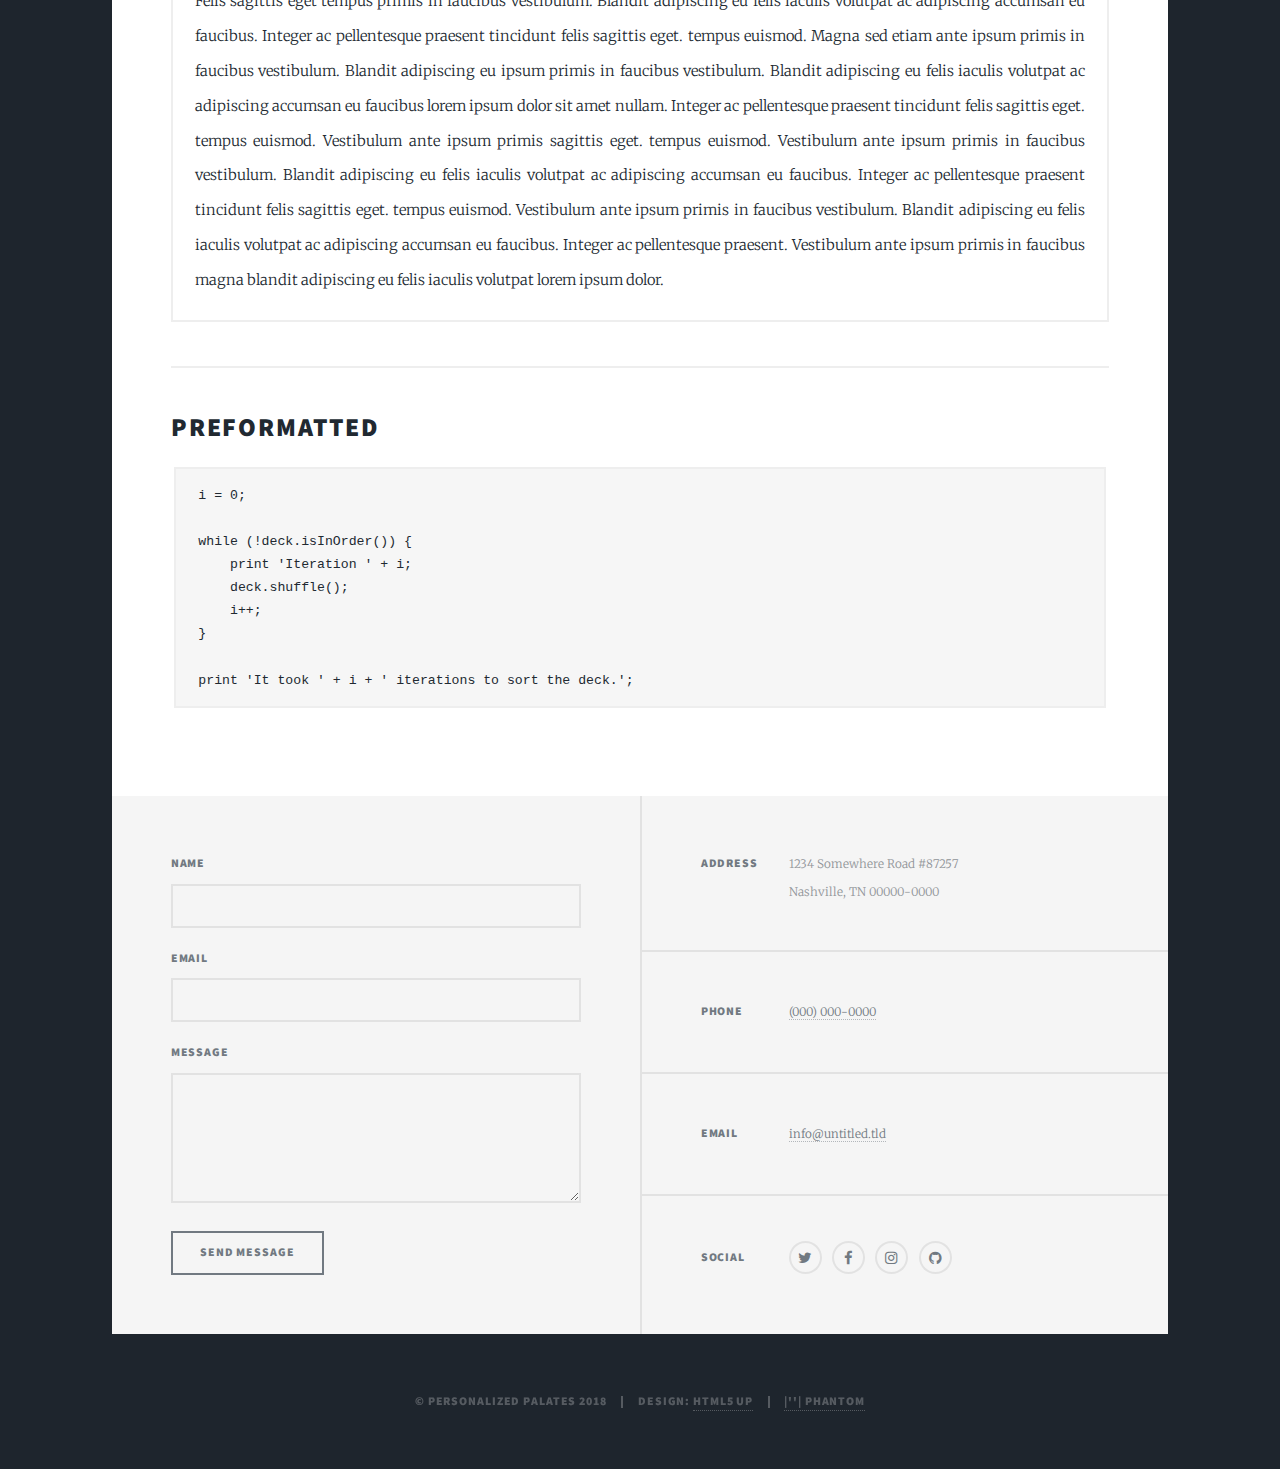
<file: elements.html>
<!DOCTYPE HTML>
<!--
	Palates-Massively by HTML5 UP (Touched By JD 2018)
	html5up.net | @ajlkn
	Free for personal and commercial use under the CCA 3.0 license (html5up.net/license)
-->
<html>
	<head>
		<title>Elements Reference - Massively by HTML5 UP(touched by JD)</title>
		<meta charset="utf-8" />
		<meta name="viewport" content="width=device-width, initial-scale=1, user-scalable=no" />
		<link rel="stylesheet" href="assets/css/main.css" />
		<noscript><link rel="stylesheet" href="assets/css/noscript.css" /></noscript>
	</head>
	<body class="is-loading">

		<!-- Wrapper -->
			<div id="wrapper">

				<!-- Header -->
					<header id="header">
						<img src="images/PP_logo_gold.png"></img>
						<a href="index.html" class="logo">Personalized Palates</a>
					</header>

				<!-- Nav -->
					<nav id="nav">
						<ul class="links">
							<li><a href="index.html">Home</a></li>
							<li><a href="menus.html">Menus</a></li>
							<li><a href="contact.html">Contact</a></li>
							<li class="active"><a href="elements.html">Elements</a></li>
						</ul>
						<ul class="icons">
							<li><a href="#" class="icon fa-twitter"><span class="label">Twitter</span></a></li>
							<li><a href="#" class="icon fa-facebook"><span class="label">Facebook</span></a></li>
							<li><a href="#" class="icon fa-instagram"><span class="label">Instagram</span></a></li>
							<li><a href="#" class="icon fa-github"><span class="label">GitHub</span></a></li>
						</ul>
					</nav>

				<!-- Main -->
					<div id="main">

						<!-- Post -->
							<section class="post">
								<header class="major">
									<h1>Elements<br />
									Reference</h1>
								</header>

								<!-- Text stuff -->
									<h2>Text</h2>
									<p>This is <b>bold</b> and this is <strong>strong</strong>. This is <i>italic</i> and this is <em>emphasized</em>.
									This is <sup>superscript</sup> text and this is <sub>subscript</sub> text.
									This is <u>underlined</u> and this is code: <code>for (;;) { ... }</code>.
									Finally, this is a <a href="#">link</a>.</p>
									<hr />
									<h2>Heading Level 2</h2>
									<h3>Heading Level 3</h3>
									<h4>Heading Level 4</h4>
									<h5>Heading Level 5</h5>
									<h6>Heading Level 6</h6>
									<hr />
									<header>
										<h2>Heading with a Subtitle</h2>
										<p>Lorem ipsum dolor sit amet nullam id egestas urna aliquam</p>
									</header>
									<p>Nunc lacinia ante nunc ac lobortis. Interdum adipiscing gravida odio porttitor sem non mi integer non faucibus ornare mi ut ante amet placerat aliquet. Volutpat eu sed ante lacinia sapien lorem accumsan varius montes viverra nibh in adipiscing blandit tempus accumsan.</p>
									<header>
										<h3>Heading with a Subtitle</h3>
										<p>Lorem ipsum dolor sit amet nullam id egestas urna aliquam</p>
									</header>
									<p>Nunc lacinia ante nunc ac lobortis. Interdum adipiscing gravida odio porttitor sem non mi integer non faucibus ornare mi ut ante amet placerat aliquet. Volutpat eu sed ante lacinia sapien lorem accumsan varius montes viverra nibh in adipiscing blandit tempus accumsan.</p>
									<header>
										<h4>Heading with a Subtitle</h4>
										<p>Lorem ipsum dolor sit amet nullam id egestas urna aliquam</p>
									</header>
									<p>Nunc lacinia ante nunc ac lobortis. Interdum adipiscing gravida odio porttitor sem non mi integer non faucibus ornare mi ut ante amet placerat aliquet. Volutpat eu sed ante lacinia sapien lorem accumsan varius montes viverra nibh in adipiscing blandit tempus accumsan.</p>

									<hr />

								<!-- Lists -->
									<h2>Lists</h2>
									<div class="row">
										<div class="6u 12u$(small)">

											<h3>Unordered</h3>
											<ul>
												<li>Dolor pulvinar etiam.</li>
												<li>Sagittis lorem eleifend.</li>
												<li>Felis feugiat dolore viverra.</li>
												<li>Dolor pulvinar etiam.</li>
											</ul>

											<h3>Alternate</h3>
											<ul class="alt">
												<li>Dolor pulvinar etiam etiam.</li>
												<li>Sagittis adipiscing eleifend.</li>
												<li>Felis enim dolore viverra.</li>
												<li>Dolor pulvinar etiam etiam.</li>
											</ul>

										</div>
										<div class="6u$ 12u$(small)">

											<h3>Ordered</h3>
											<ol>
												<li>Dolor pulvinar etiam.</li>
												<li>Etiam vel felis at viverra.</li>
												<li>Felis enim feugiat magna.</li>
												<li>Etiam vel felis nullam.</li>
												<li>Felis enim et tempus.</li>
											</ol>

											<h3>Icons</h3>
											<ul class="icons">
												<li><a href="#" class="icon fa-twitter"><span class="label">Twitter</span></a></li>
												<li><a href="#" class="icon fa-facebook"><span class="label">Facebook</span></a></li>
												<li><a href="#" class="icon fa-instagram"><span class="label">Instagram</span></a></li>
												<li><a href="#" class="icon fa-github"><span class="label">Github</span></a></li>
												<li><a href="#" class="icon fa-dribbble"><span class="label">Dribbble</span></a></li>
											</ul>
											<ul class="icons alt">
												<li><a href="#" class="icon alt fa-twitter"><span class="label">Twitter</span></a></li>
												<li><a href="#" class="icon alt fa-facebook"><span class="label">Facebook</span></a></li>
												<li><a href="#" class="icon alt fa-instagram"><span class="label">Instagram</span></a></li>
												<li><a href="#" class="icon alt fa-github"><span class="label">Github</span></a></li>
												<li><a href="#" class="icon alt fa-dribbble"><span class="label">Dribbble</span></a></li>
											</ul>

										</div>
									</div>
									<h3>Definition</h3>
									<dl>
										<dt>Item 1</dt>
										<dd>
											<p>Lorem ipsum dolor vestibulum ante ipsum primis in faucibus vestibulum. Blandit adipiscing eu felis iaculis volutpat ac adipiscing accumsan eu faucibus. Integer ac pellentesque praesent.</p>
										</dd>
										<dt>Item 2</dt>
										<dd>
											<p>Lorem ipsum dolor vestibulum ante ipsum primis in faucibus vestibulum. Blandit adipiscing eu felis iaculis volutpat ac adipiscing accumsan eu faucibus. Integer ac pellentesque praesent.</p>
										</dd>
										<dt>Item 3</dt>
										<dd>
											<p>Lorem ipsum dolor vestibulum ante ipsum primis in faucibus vestibulum. Blandit adipiscing eu felis iaculis volutpat ac adipiscing accumsan eu faucibus. Integer ac pellentesque praesent.</p>
										</dd>
									</dl>

									<h3>Actions</h3>
									<ul class="actions">
										<li><a href="#" class="button special">Special</a></li>
										<li><a href="#" class="button">Default</a></li>
									</ul>
									<ul class="actions small">
										<li><a href="#" class="button special small">Small</a></li>
										<li><a href="#" class="button small">Small</a></li>
									</ul>
									<div class="row">
										<div class="6u 12u$(small)">
											<ul class="actions vertical">
												<li><a href="#" class="button special">Default</a></li>
												<li><a href="#" class="button">Default</a></li>
											</ul>
										</div>
										<div class="6u 12u$(small)">
											<ul class="actions vertical small">
												<li><a href="#" class="button special small">Small</a></li>
												<li><a href="#" class="button small">Small</a></li>
											</ul>
										</div>
									</div>
									<div class="row">
										<div class="6u 12u$(small)">
											<ul class="actions vertical">
												<li><a href="#" class="button special fit">Default</a></li>
												<li><a href="#" class="button fit">Default</a></li>
											</ul>
										</div>
										<div class="6u$ 12u$(small)">
											<ul class="actions vertical small">
												<li><a href="#" class="button special small fit">Small</a></li>
												<li><a href="#" class="button small fit">Small</a></li>
											</ul>
										</div>
									</div>

									<hr />

								<!-- Blockquote -->
									<h2>Blockquote</h2>
									<blockquote>Fringilla nisl. Donec accumsan interdum nisi, quis tincidunt felis sagittis eget tempus euismod. Vestibulum ante ipsum primis in faucibus vestibulum. Blandit adipiscing eu felis iaculis volutpat ac adipiscing accumsan faucibus. Vestibulum ante ipsum primis in faucibus vestibulum. Blandit adipiscing eu felis.</blockquote>

									<hr />

								<!-- Table -->
									<h2>Table</h2>

									<h3>Default</h3>
									<div class="table-wrapper">
										<table>
											<thead>
												<tr>
													<th>Name</th>
													<th>Description</th>
													<th>Price</th>
												</tr>
											</thead>
											<tbody>
												<tr>
													<td>Item 1</td>
													<td>Ante turpis integer aliquet porttitor.</td>
													<td>29.99</td>
												</tr>
												<tr>
													<td>Item 2</td>
													<td>Vis ac commodo adipiscing arcu aliquet.</td>
													<td>19.99</td>
												</tr>
												<tr>
													<td>Item 3</td>
													<td> Morbi faucibus arcu accumsan lorem.</td>
													<td>29.99</td>
												</tr>
												<tr>
													<td>Item 4</td>
													<td>Vitae integer tempus condimentum.</td>
													<td>19.99</td>
												</tr>
												<tr>
													<td>Item 5</td>
													<td>Ante turpis integer aliquet porttitor.</td>
													<td>29.99</td>
												</tr>
											</tbody>
											<tfoot>
												<tr>
													<td colspan="2"></td>
													<td>100.00</td>
												</tr>
											</tfoot>
										</table>
									</div>

									<h3>Alternate</h3>
									<div class="table-wrapper">
										<table class="alt">
											<thead>
												<tr>
													<th>Name</th>
													<th>Description</th>
													<th>Price</th>
												</tr>
											</thead>
											<tbody>
												<tr>
													<td>Item 1</td>
													<td>Ante turpis integer aliquet porttitor.</td>
													<td>29.99</td>
												</tr>
												<tr>
													<td>Item 2</td>
													<td>Vis ac commodo adipiscing arcu aliquet.</td>
													<td>19.99</td>
												</tr>
												<tr>
													<td>Item 3</td>
													<td> Morbi faucibus arcu accumsan lorem.</td>
													<td>29.99</td>
												</tr>
												<tr>
													<td>Item 4</td>
													<td>Vitae integer tempus condimentum.</td>
													<td>19.99</td>
												</tr>
												<tr>
													<td>Item 5</td>
													<td>Ante turpis integer aliquet porttitor.</td>
													<td>29.99</td>
												</tr>
											</tbody>
											<tfoot>
												<tr>
													<td colspan="2"></td>
													<td>100.00</td>
												</tr>
											</tfoot>
										</table>
									</div>

									<hr />

								<!-- Buttons -->
									<h2>Buttons</h2>
									<ul class="actions">
										<li><a href="#" class="button special">Special</a></li>
										<li><a href="#" class="button">Default</a></li>
									</ul>
									<ul class="actions">
										<li><a href="#" class="button special big">Big</a></li>
										<li><a href="#" class="button">Default</a></li>
										<li><a href="#" class="button small">Small</a></li>
									</ul>
									<ul class="actions fit">
										<li><a href="#" class="button special fit">Fit</a></li>
										<li><a href="#" class="button fit">Fit</a></li>
									</ul>
									<ul class="actions fit small">
										<li><a href="#" class="button special fit small">Fit + Small</a></li>
										<li><a href="#" class="button fit small">Fit + Small</a></li>
									</ul>
									<ul class="actions">
										<li><a href="#" class="button special icon fa-search">Icon</a></li>
										<li><a href="#" class="button icon fa-download">Icon</a></li>
									</ul>
									<ul class="actions">
										<li><span class="button special disabled">Special</span></li>
										<li><span class="button disabled">Default</span></li>
									</ul>

									<hr />

								<!-- Form -->
									<h2>Form</h2>

									<form method="post" action="#" class="alt">
										<div class="row uniform">
											<div class="6u 12u$(xsmall)">
												<input type="text" name="demo-name" id="demo-name" value="" placeholder="Name" />
											</div>
											<div class="6u$ 12u$(xsmall)">
												<input type="email" name="demo-email" id="demo-email" value="" placeholder="Email" />
											</div>
											<!-- Break -->
											<div class="12u$">
												<div class="select-wrapper">
													<select name="demo-category" id="demo-category">
														<option value="">- Category -</option>
														<option value="1">Manufacturing</option>
														<option value="1">Shipping</option>
														<option value="1">Administration</option>
														<option value="1">Human Resources</option>
													</select>
												</div>
											</div>
											<!-- Break -->
											<div class="4u 12u$(small)">
												<input type="radio" id="demo-priority-low" name="demo-priority" checked>
												<label for="demo-priority-low">Low</label>
											</div>
											<div class="4u 12u$(small)">
												<input type="radio" id="demo-priority-normal" name="demo-priority">
												<label for="demo-priority-normal">Normal</label>
											</div>
											<div class="4u$ 12u$(small)">
												<input type="radio" id="demo-priority-high" name="demo-priority">
												<label for="demo-priority-high">High</label>
											</div>
											<!-- Break -->
											<div class="6u 12u$(small)">
												<input type="checkbox" id="demo-copy" name="demo-copy">
												<label for="demo-copy">Email me a copy</label>
											</div>
											<div class="6u$ 12u$(small)">
												<input type="checkbox" id="demo-human" name="demo-human" checked>
												<label for="demo-human">I am a human</label>
											</div>
											<!-- Break -->
											<div class="12u$">
												<textarea name="demo-message" id="demo-message" placeholder="Enter your message" rows="6"></textarea>
											</div>
											<!-- Break -->
											<div class="12u$">
												<ul class="actions">
													<li><input type="submit" value="Send Message" class="special" /></li>
													<li><input type="reset" value="Reset" /></li>
												</ul>
											</div>
										</div>
									</form>

									<hr />

								<!-- Image -->
									<h2>Image</h2>

									<h3>Fit</h3>
									<span class="image fit"><img src="images/pic01.jpg" alt="" /></span>
									<div class="box alt">
										<div class="row 50% uniform">
											<div class="4u"><span class="image fit"><img src="images/pic02.jpg" alt="" /></span></div>
											<div class="4u"><span class="image fit"><img src="images/pic03.jpg" alt="" /></span></div>
											<div class="4u$"><span class="image fit"><img src="images/pic04.jpg" alt="" /></span></div>
											<!-- Break -->
											<div class="4u"><span class="image fit"><img src="images/pic04.jpg" alt="" /></span></div>
											<div class="4u"><span class="image fit"><img src="images/pic02.jpg" alt="" /></span></div>
											<div class="4u$"><span class="image fit"><img src="images/pic03.jpg" alt="" /></span></div>
											<!-- Break -->
											<div class="4u"><span class="image fit"><img src="images/pic03.jpg" alt="" /></span></div>
											<div class="4u"><span class="image fit"><img src="images/pic04.jpg" alt="" /></span></div>
											<div class="4u$"><span class="image fit"><img src="images/pic02.jpg" alt="" /></span></div>
										</div>
									</div>

									<h3>Left &amp; Right</h3>
									<p><span class="image left"><img src="images/pic08.jpg" alt="" /></span>Lorem ipsum dolor sit accumsan interdum nisi, quis tincidunt felis sagittis eget. tempus euismod. Vestibulum ante ipsum primis in faucibus vestibulum. Blandit adipiscing eu felis iaculis volutpat ac adipiscing accumsan eu faucibus. Integer ac pellentesque praesent tincidunt felis sagittis eget. tempus euismod. Vestibulum ante ipsum primis sagittis eget. tempus euismod. Vestibulum ante ipsum primis in faucibus vestibulum. Blandit adipiscing eu felis iaculis volutpat ac adipiscing accumsan eu faucibus. Integer ac pellentesque praesent tincidunt felis sagittis eget. tempus euismod. Vestibulum ante ipsum primis in faucibus vestibulum. Blandit adipiscing eu felis iaculis volutpat ac adipiscing accumsan eu faucibus. Integer ac pellentesque praesent. Vestibulum ante ipsum primis in faucibus magna blandit adipiscing eu felis iaculis.</p>
									<p><span class="image right"><img src="images/pic09.jpg" alt="" /></span>Lorem ipsum dolor sit accumsan interdum nisi, quis tincidunt felis sagittis eget. tempus euismod. Vestibulum ante ipsum primis in faucibus vestibulum. Blandit adipiscing eu felis iaculis volutpat ac adipiscing accumsan eu faucibus. Integer ac pellentesque praesent tincidunt felis sagittis eget. tempus euismod. Vestibulum ante ipsum primis sagittis eget. tempus euismod. Vestibulum ante ipsum primis in faucibus vestibulum. Blandit adipiscing eu felis iaculis volutpat ac adipiscing accumsan eu faucibus. Integer ac pellentesque praesent tincidunt felis sagittis eget. tempus euismod. Vestibulum ante ipsum primis in faucibus vestibulum. Blandit adipiscing eu felis iaculis volutpat ac adipiscing accumsan eu faucibus. Integer ac pellentesque praesent. Vestibulum ante ipsum primis in faucibus magna blandit adipiscing eu felis iaculis.</p>

									<hr />

								<!-- Box -->
									<h2>Box</h2>
									<div class="box">
										<p>Felis sagittis eget tempus primis in faucibus vestibulum. Blandit adipiscing eu felis iaculis volutpat ac adipiscing accumsan eu faucibus. Integer ac pellentesque praesent tincidunt felis sagittis eget. tempus euismod. Magna sed etiam ante ipsum primis in faucibus vestibulum. Blandit adipiscing eu ipsum primis in faucibus vestibulum. Blandit adipiscing eu felis iaculis volutpat ac adipiscing accumsan eu faucibus lorem ipsum dolor sit amet nullam. Integer ac pellentesque praesent tincidunt felis sagittis eget. tempus euismod. Vestibulum ante ipsum primis sagittis eget. tempus euismod. Vestibulum ante ipsum primis in faucibus vestibulum. Blandit adipiscing eu felis iaculis volutpat ac adipiscing accumsan eu faucibus. Integer ac pellentesque praesent tincidunt felis sagittis eget. tempus euismod. Vestibulum ante ipsum primis in faucibus vestibulum. Blandit adipiscing eu felis iaculis volutpat ac adipiscing accumsan eu faucibus. Integer ac pellentesque praesent. Vestibulum ante ipsum primis in faucibus magna blandit adipiscing eu felis iaculis volutpat lorem ipsum dolor.</p>
									</div>

									<hr />

								<!-- Preformatted Code -->
									<h2>Preformatted</h2>
									<pre><code>i = 0;

while (!deck.isInOrder()) {
    print 'Iteration ' + i;
    deck.shuffle();
    i++;
}

print 'It took ' + i + ' iterations to sort the deck.';
</code></pre>

							</section>

					</div>

				<!-- Footer -->
					<footer id="footer">
						<section>
							<form method="post" action="#">
								<div class="field">
									<label for="name">Name</label>
									<input type="text" name="name" id="name" />
								</div>
								<div class="field">
									<label for="email">Email</label>
									<input type="text" name="email" id="email" />
								</div>
								<div class="field">
									<label for="message">Message</label>
									<textarea name="message" id="message" rows="3"></textarea>
								</div>
								<ul class="actions">
									<li><input type="submit" value="Send Message" /></li>
								</ul>
							</form>
						</section>
						<section class="split contact">
							<section class="alt">
								<h3>Address</h3>
								<p>1234 Somewhere Road #87257<br />
								Nashville, TN 00000-0000</p>
							</section>
							<section>
								<h3>Phone</h3>
								<p><a href="#">(000) 000-0000</a></p>
							</section>
							<section>
								<h3>Email</h3>
								<p><a href="#">info@untitled.tld</a></p>
							</section>
							<section>
								<h3>Social</h3>
								<ul class="icons alt">
									<li><a href="#" class="icon alt fa-twitter"><span class="label">Twitter</span></a></li>
									<li><a href="#" class="icon alt fa-facebook"><span class="label">Facebook</span></a></li>
									<li><a href="#" class="icon alt fa-instagram"><span class="label">Instagram</span></a></li>
									<li><a href="#" class="icon alt fa-github"><span class="label">GitHub</span></a></li>
								</ul>
							</section>
						</section>
					</footer>

				<!-- Copyright -->
					<div id="copyright">
						<ul><li>&copy; Personalized Palates 2018 </li><li>Design: <a href="https://html5up.net">HTML5 UP</a></li><li><a href="http://phantominc.net">|''| Phantom</li></ul>
					</div>

			</div>

		<!-- Scripts -->
			<script src="assets/js/jquery.min.js"></script>
			<script src="assets/js/jquery.scrollex.min.js"></script>
			<script src="assets/js/jquery.scrolly.min.js"></script>
			<script src="assets/js/skel.min.js"></script>
			<script src="assets/js/util.js"></script>
			<script src="assets/js/main.js"></script>

	</body>
</html>
</file>
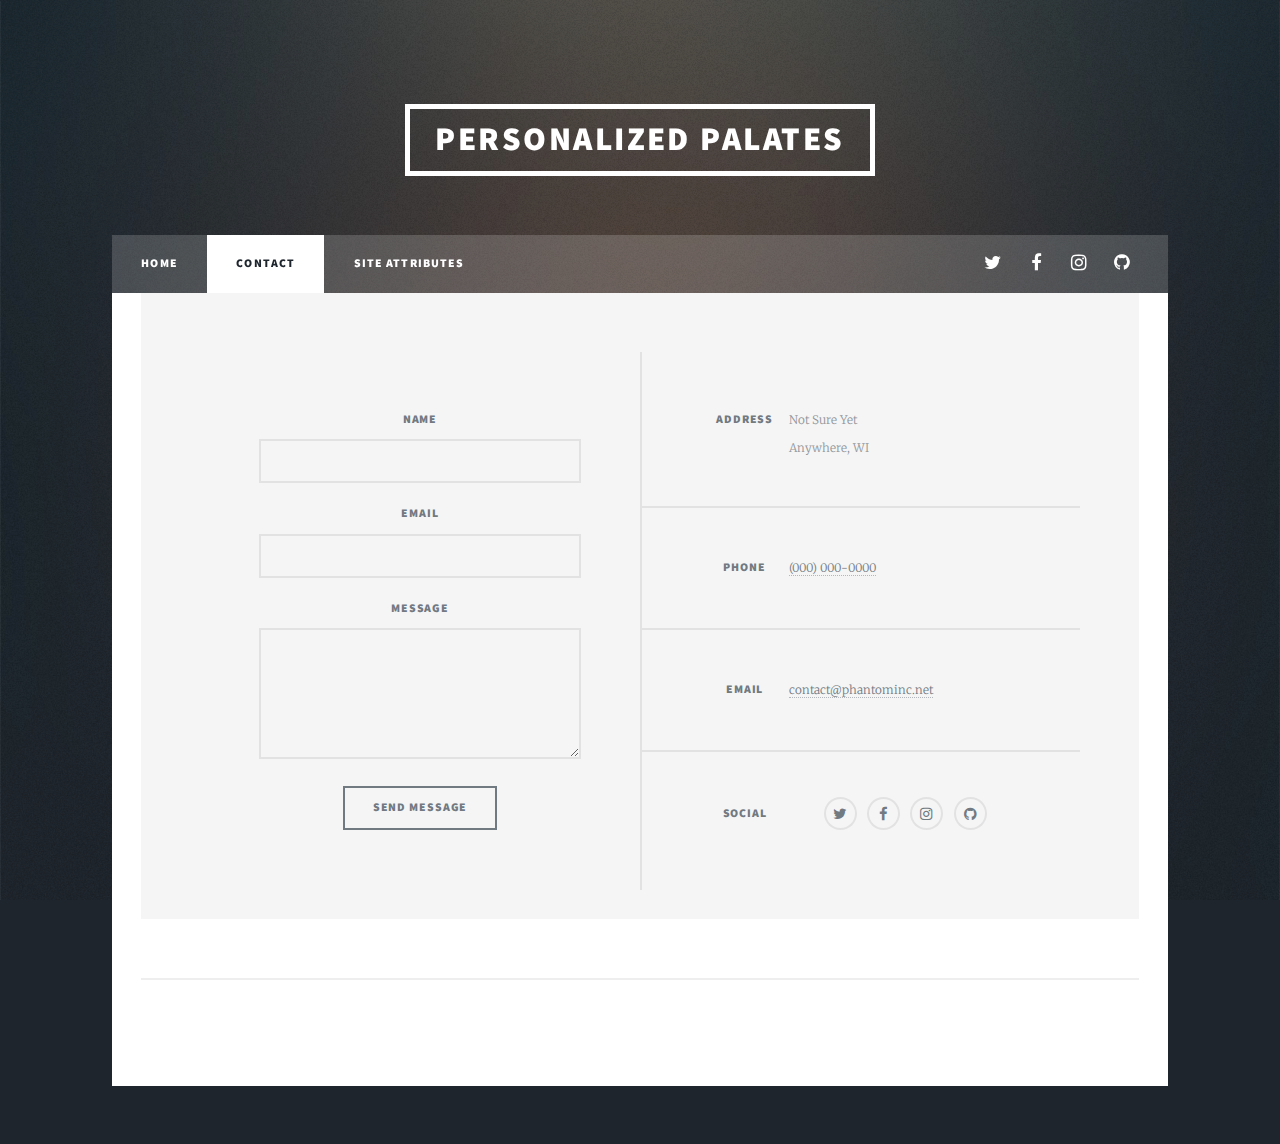
<file: generic.html>
<!DOCTYPE HTML>
<!--
	Massively by HTML5 UP
	html5up.net | @ajlkn
	Free for personal and commercial use under the CCA 3.0 license (html5up.net/license)
-->
<html>
	<head>
		<title>Contact</title>
		<meta charset="utf-8" />
		<meta name="viewport" content="width=device-width, initial-scale=1, user-scalable=no" />
		<link rel="stylesheet" href="assets/css/main.css" />
		<noscript><link rel="stylesheet" href="assets/css/noscript.css" /></noscript>
	</head>
	<body class="is-loading">

		<!-- Wrapper -->
			<div id="wrapper">

				<!-- Header -->
					<header id="header">
						<a href="index.html" class="logo">Personalized Palates</a>
					</header>

				<!-- Nav -->
					<nav id="nav">
						<ul class="links">
							<li><a href="index.html">Home</a></li>
							<li class="active"><a href="generic.html">Contact</a></li>
							<li><a href="elements.html">Site Attributes</a></li>
						</ul>
						<ul class="icons">
							<li><a href="#" class="icon fa-twitter"><span class="label">Twitter</span></a></li>
							<li><a href="#" class="icon fa-facebook"><span class="label">Facebook</span></a></li>
							<li><a href="#" class="icon fa-instagram"><span class="label">Instagram</span></a></li>
							<li><a href="#" class="icon fa-github"><span class="label">GitHub</span></a></li>
						</ul>
					</nav>

				<!-- Main -->
					<div id="main">

						<!-- Post -->
<!-- HIDE THIS	<section class="post">
								<header class="major">
									<span class="date">April 25, 2017</span>
									<h1>This is a<br />
									Generic Page</h1>
									<p>Aenean ornare velit lacus varius enim ullamcorper proin aliquam<br />
									facilisis ante sed etiam magna interdum congue. Lorem ipsum dolor<br />
									amet nullam sed etiam veroeros.</p>
								</header>
								<div class="image main"><img src="images/pic01.jpg" alt="" /></div>
								<p>Donec eget ex magna. Interdum et malesuada fames ac ante ipsum primis in faucibus. Pellentesque venenatis dolor imperdiet dolor mattis sagittis. Praesent rutrum sem diam, vitae egestas enim auctor sit amet. Pellentesque leo mauris, consectetur id ipsum sit amet, fergiat. Pellentesque in mi eu massa lacinia malesuada et a elit. Donec urna ex, lacinia in purus ac, pretium pulvinar mauris. Nunc lorem mauris, fringilla in aliquam at, euismod in lectus. Pellentesque habitant morbi tristique senectus et netus et malesuada fames ac turpis egestas. Curabitur sapien risus, commodo eget turpis at, elementum convallis enim turpis, lorem ipsum dolor sit amet nullam.</p>
								<p>Lorem ipsum dolor sit amet, consectetur adipiscing elit. Duis dapibus rutrum facilisis. Class aptent taciti sociosqu ad litora torquent per conubia nostra, per inceptos himenaeos. Etiam tristique libero eu nibh porttitor fermentum. Nullam venenatis erat id vehicula viverra. Nunc ultrices eros ut ultricies condimentum. Mauris risus lacus, blandit sit amet venenatis non, bibendum vitae dolor. Nunc lorem mauris, fringilla in aliquam at, euismod in lectus. Pellentesque habitant morbi tristique senectus et netus et malesuada fames ac turpis egestas. In non lorem sit amet elit placerat maximus. Pellentesque aliquam maximus risus. Donec eget ex magna. Interdum et malesuada fames ac ante ipsum primis in faucibus. Pellentesque venenatis dolor imperdiet dolor mattis sagittis. Praesent rutrum sem diam, vitae egestas enim auctor sit amet. Pellentesque leo mauris, consectetur id ipsum.</p>
							</section>

					</div>
TO HERE -->
				<!-- Footer -->
					<footer id="footer">
						<section>
							<form method="post" action="#">
								<div class="field">
									<label for="name">Name</label>
									<input type="text" name="name" id="name" />
								</div>
								<div class="field">
									<label for="email">Email</label>
									<input type="text" name="email" id="email" />
								</div>
								<div class="field">
									<label for="message">Message</label>
									<textarea name="message" id="message" rows="3"></textarea>
								</div>
								<ul class="actions">
									<li><input type="submit" value="Send Message" /></li>
								</ul>
							</form>
						</section>
						<section class="split contact">
							<section class="alt">
								<h3>Address</h3>
								<p>Not Sure Yet<br />
								Anywhere, WI</p>
							</section>
							<section>
								<h3>Phone</h3>
								<p><a href="#">(000) 000-0000</a></p>
							</section>
							<section>
								<h3>Email</h3>
								<p><a href="#">contact@phantominc.net</a></p>
							</section>
							<section>
								<h3>Social</h3>
								<ul class="icons alt">
									<li><a href="#" class="icon alt fa-twitter"><span class="label">Twitter</span></a></li>
									<li><a href="#" class="icon alt fa-facebook"><span class="label">Facebook</span></a></li>
									<li><a href="#" class="icon alt fa-instagram"><span class="label">Instagram</span></a></li>
									<li><a href="#" class="icon alt fa-github"><span class="label">GitHub</span></a></li>
								</ul>
							</section>
						</section>
					</footer>

				<!-- Copyright -->
					<div id="copyright">
						<ul><li>&copy; Personalized Palates 2018 </li><li>Design: <a href="https://html5up.net">HTML5 UP</a></li></ul>
					</div>

			</div>

		<!-- Scripts -->
			<script src="assets/js/jquery.min.js"></script>
			<script src="assets/js/jquery.scrollex.min.js"></script>
			<script src="assets/js/jquery.scrolly.min.js"></script>
			<script src="assets/js/skel.min.js"></script>
			<script src="assets/js/util.js"></script>
			<script src="assets/js/main.js"></script>

	</body>
</html>
</file>
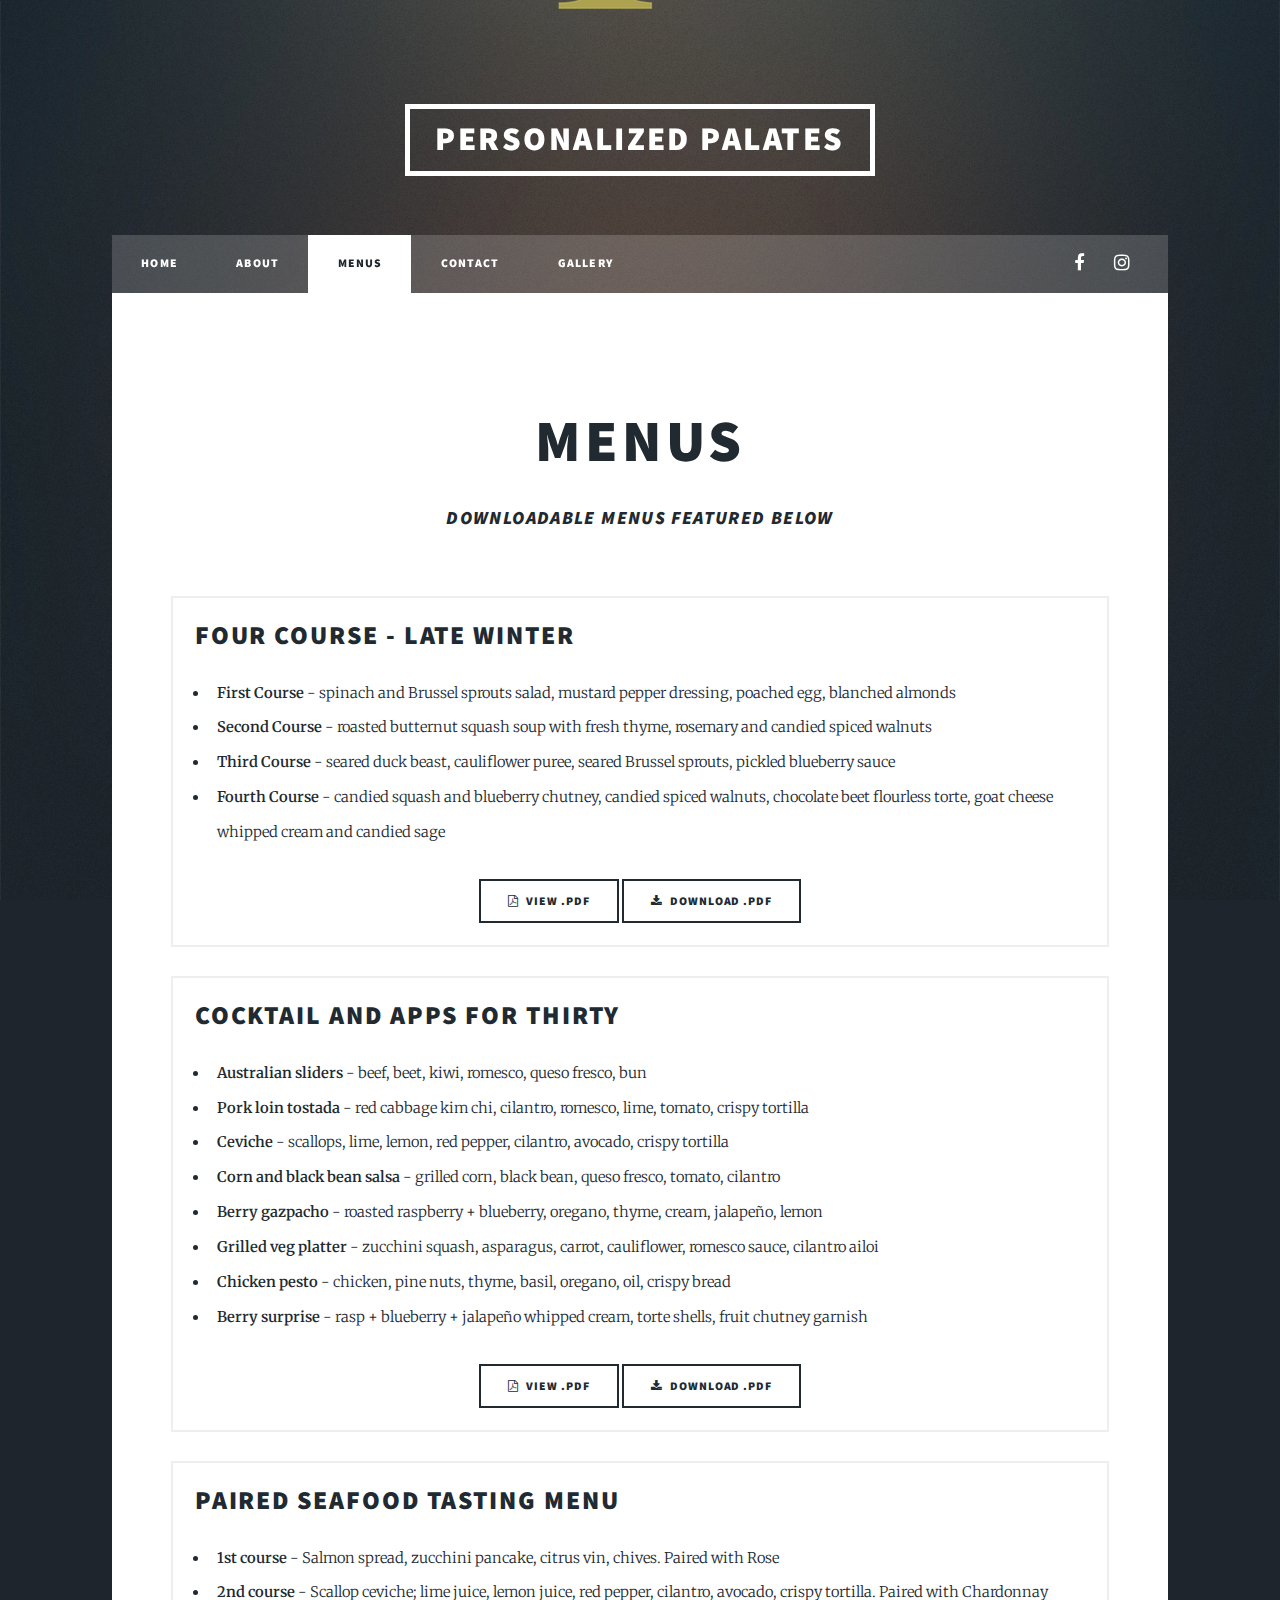
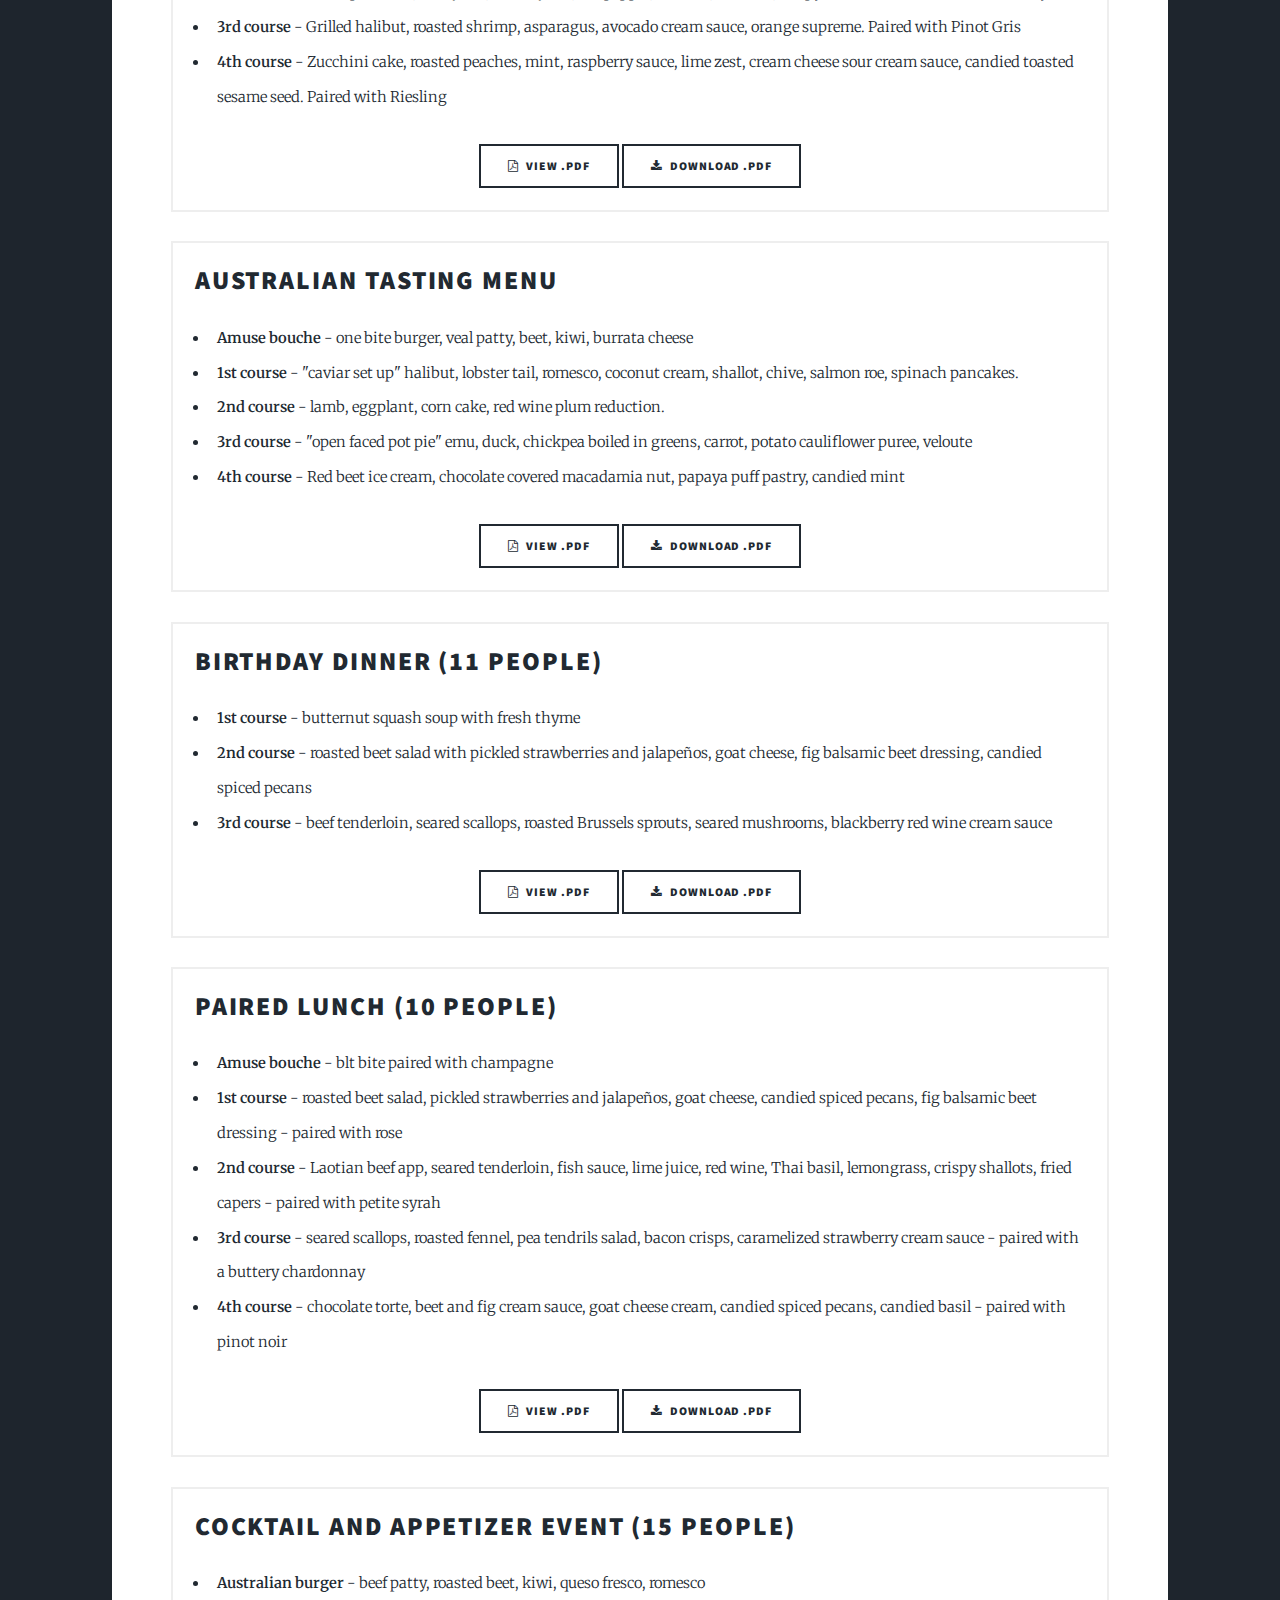
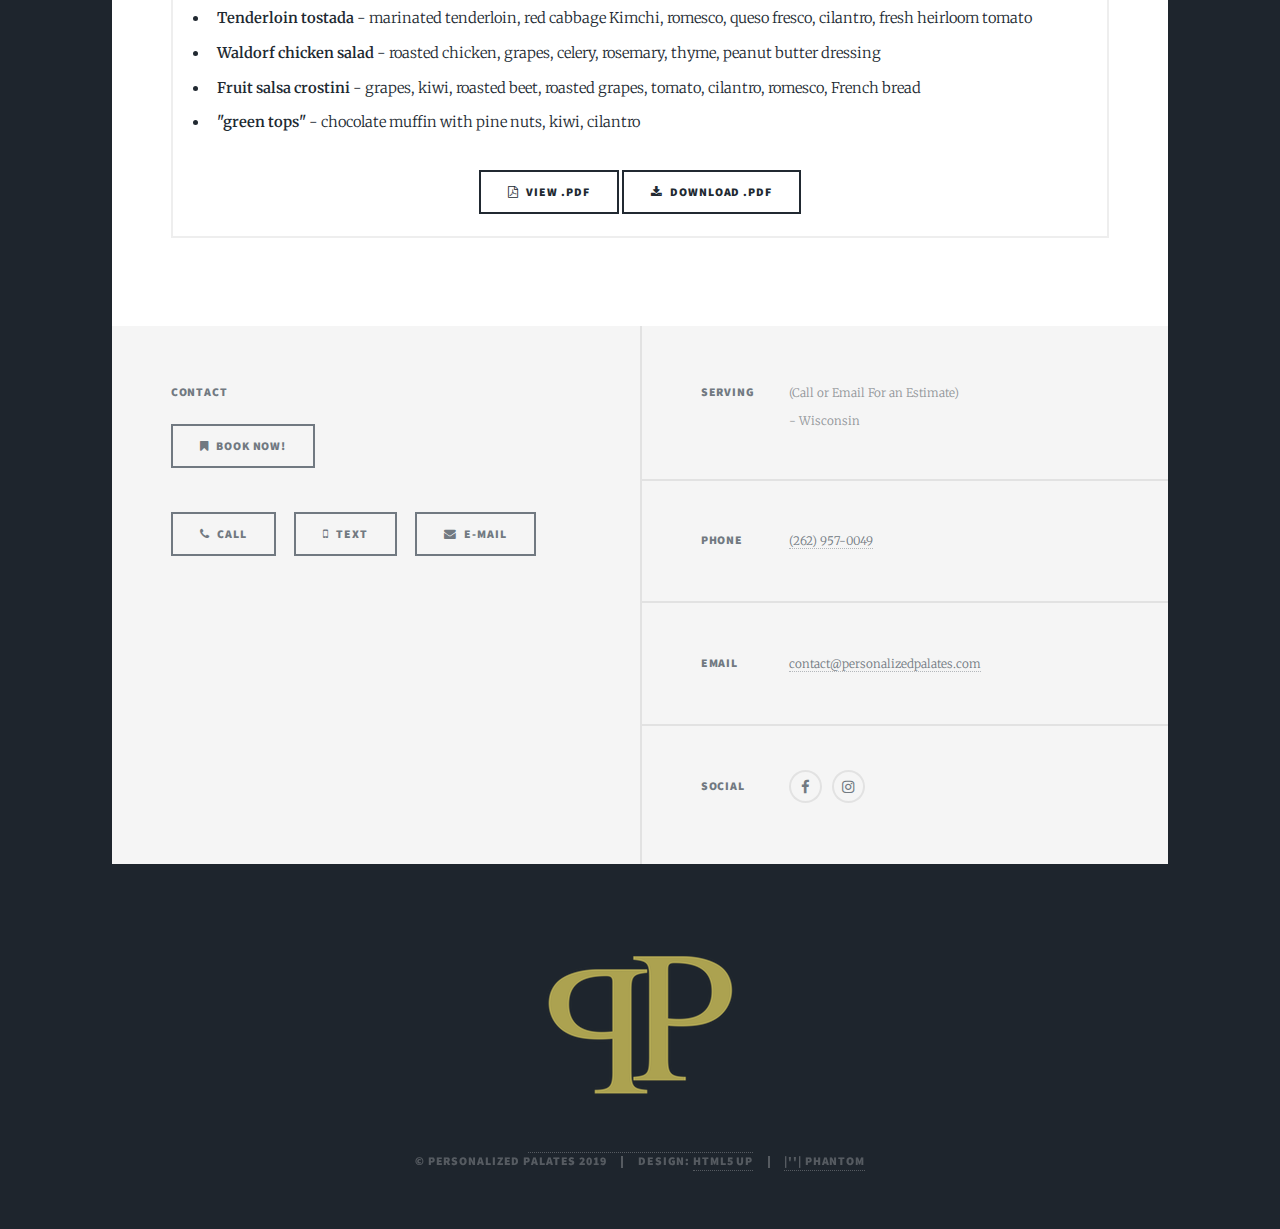
<file: menus.html>
<!DOCTYPE HTML>
<!--
	Palates-Massively by HTML5 UP (Touched By JD 2018)
	html5up.net | @ajlkn
	Free for personal and commercial use under the CCA 3.0 license (html5up.net/license)
-->
<html>
	<head>
		<title>Menus</title>
		<meta charset="utf-8" />
		<meta name="viewport" content="width=device-width, initial-scale=1, user-scalable=no" />
		<link rel="stylesheet" href="assets/css/main.css" />
		<noscript><link rel="stylesheet" href="assets/css/noscript.css" /></noscript>
		<!-- Global site tag (gtag.js) - Google Analytics -->
		<script async src="https://www.googletagmanager.com/gtag/js?id=UA-122304320-1"></script>
		<script>
			window.dataLayer = window.dataLayer || [];
			function gtag(){dataLayer.push(arguments);}
			gtag('js', new Date());

			gtag('config', 'UA-122304320-1');
		</script>
	</head>
	<body class="is-loading">

		<!-- Wrapper -->
			<div id="wrapper">

				<!-- Header -->
					<header id="header">
						<img src="images/PP_logo_grey.png" />
						<a href="index.html" class="logo">Personalized Palates</a>
					</header>

				<!-- Nav -->
					<nav id="nav">
						<ul class="links">
							<li><a href="index.html">Home</a></li>
							<li><a href="about.html">About</a></li>
              <li><li class="active"><a href="menus.html">Menus</a></li>
							<li><a href="contact.html">Contact</a></li>
							<li><a href="gallery.html">Gallery</a></li>
						</ul>
						<ul class="icons">
							<!--li><a href="#" class="icon fa-twitter"><span class="label">Twitter</span></a></li-->
							<li><a href="https://www.facebook.com/Personalized-Palates-2147158642188230/" class="icon fa-facebook"><span class="label">Facebook</span></a></li>
							<li><a href="https://www.instagram.com/personalized_palates/" class="icon fa-instagram"><span class="label">Instagram</span></a></li>
							<!--li><a href="https://github.com/jeremysmai/personalizedpalates" class="icon fa-github"><span class="label">GitHub</span></a></li-->
						</ul>
					</nav>

				<!-- Main -->
				<div id="main">
					<section class="post">
						<p><center><h1>Menus</h1></center>
							<center><h3><i>Downloadable Menus featured below</i></h3></center>
						</p>
						<br />
							<!--Menu Buttons <a href="#" class="button target="" icon fa-download">Download Menu</a> -->
							<div class="box">
								<header>
									<h2>Four Course - Late Winter</h2>
								</header>
										<ul>
											<li><b>First Course</b> - spinach and Brussel sprouts salad, mustard pepper dressing, poached egg, blanched almonds </li>
											<li><b>Second Course</b> - roasted butternut squash soup with fresh thyme, rosemary and candied spiced walnuts </li>
							  			<li><b>Third Course</b> - seared duck beast, cauliflower puree, seared Brussel sprouts, pickled blueberry sauce </li>
											<li><b>Fourth Course</b> - candied squash and blueberry chutney, candied spiced walnuts, chocolate beet flourless torte, goat cheese whipped cream and candied sage </li>
										</ul>
										<center>
											<a href="pdfs/FourCourse.pdf" target="_blank" class="button icon fa-file-pdf-o">View .PDF</a>
											<a href="pdfs/FourCourse.pdf" download="FourCourse.pdf" class="button icon fa-download">Download .PDF</a>
										</center>
									</div>
							<div class="box">
								<header>
									<h2>Cocktail And Apps For Thirty</h2>
								</header>
										<ul>
											<li><b>Australian sliders</b> - beef, beet, kiwi, romesco, queso fresco, bun </li>
											<li><b>Pork loin tostada</b> - red cabbage kim chi, cilantro, romesco, lime, tomato, crispy tortilla </li>
							  			<li><b>Ceviche</b> - scallops, lime, lemon, red pepper, cilantro, avocado, crispy tortilla </li>
											<li><b>Corn and black bean salsa</b> - grilled corn, black bean, queso fresco, tomato, cilantro </li>
											<li><b>Berry gazpacho</b> - roasted raspberry + blueberry, oregano, thyme, cream, jalapeño, lemon </li>
											<li><b>Grilled veg platter</b> - zucchini squash, asparagus, carrot, cauliflower, romesco sauce, cilantro ailoi </li>
											<li><b>Chicken pesto</b> - chicken, pine nuts, thyme, basil, oregano, oil, crispy bread </li>
											<li><b>Berry surprise</b> - rasp + blueberry + jalapeño whipped cream, torte shells, fruit chutney garnish </li>
										</ul>
										<center>
											<a href="pdfs/CocktailAndAppsForThirty.pdf" target="_blank" class="button icon fa-file-pdf-o">View .PDF</a>
											<a href="pdfs/CocktailAndAppsForThirty.pdf" download="CocktailAndAppsForThirty.pdf" class="button icon fa-download">Download .PDF</a>
										</center>
									</div>
							<div class="box">
								<header>
									<h2>Paired Seafood Tasting Menu</h2>
								</header>
										<ul>
											<li><b>1st course</b> - Salmon spread, zucchini pancake, citrus vin, chives. Paired with Rose </li>
											<li><b>2nd course</b> - Scallop ceviche; lime juice, lemon juice, red pepper, cilantro, avocado, crispy tortilla. Paired with Chardonnay </li>
											<li><b>3rd course</b> - Grilled halibut, roasted shrimp, asparagus, avocado cream sauce, orange supreme. Paired with Pinot Gris </li>
							  			<li><b>4th course</b> - Zucchini cake, roasted peaches, mint, raspberry sauce, lime zest, cream cheese sour cream sauce, candied toasted sesame seed. Paired with Riesling </li>
										</ul>
										<center>
											<a href="pdfs/PairedSeafoodTastingMenu.pdf" target="_blank" class="button icon fa-file-pdf-o">View .PDF</a>
											<a href="pdfs/PairedSeafoodTastingMenu.pdf" download="PairedSeafoodTastingMenu.pdf" class="button icon fa-download">Download .PDF</a>
										</center>
									</div>
						<div class="box">
							<header>
								<h2>Australian tasting menu</h2>
							</header>
									<ul>
										<li><b>Amuse bouche</b> - one bite burger, veal patty, beet, kiwi, burrata cheese</li>
										<li><b>1st course</b> - "caviar set up" halibut, lobster tail, romesco, coconut cream, shallot, chive, salmon roe, spinach pancakes.</li>
										<li><b>2nd course</b> - lamb, eggplant, corn cake, red wine plum reduction.</li>
										<li><b>3rd course</b> - "open faced pot pie" emu, duck, chickpea boiled in greens, carrot, potato cauliflower puree, veloute</li>
						  			<li><b>4th course</b> - Red beet ice cream, chocolate covered macadamia nut, papaya puff pastry, candied mint</li>
									</ul>
									<center>
										<a href="pdfs/AustralianTastingMenu.pdf" target="_blank" class="button icon fa-file-pdf-o">View .PDF</a>
										<a href="pdfs/AustralianTastingMenu.pdf" download="AustralianTastingMenu.pdf" class="button icon fa-download">Download .PDF</a>
									</center>
								</div>

						<div class="box">
							<header>
								<h2>Birthday dinner (11 people)</h2>
							</header>
							<ul>
								<li><b>1st course</b> - butternut squash soup with fresh thyme</li>
								<li><b>2nd course</b> - roasted beet salad with pickled strawberries and jalapeños, goat cheese, fig balsamic beet dressing, candied spiced pecans</li>
								<li><b>3rd course</b> - beef tenderloin, seared scallops, roasted Brussels sprouts, seared mushrooms, blackberry red wine cream sauce</li>
								</ul>
								<center>
									<a href="pdfs/BirthdayDinner.pdf" target="_blank" class="button icon fa-file-pdf-o">View .PDF</a>
									<a href="pdfs/BirthdayDinner.pdf" download="BirthdayDinner.pdf" class="button icon fa-download">Download .PDF</a>

								</center>
					</div>

						<div class="box">
							<header>
								<h2>Paired lunch (10 people)</h2>
							</header>
							<ul>
								<li><b>Amuse bouche</b> - blt bite paired with champagne</li>
								<li><b>1st course</b> - roasted beet salad, pickled strawberries and jalapeños, goat cheese, candied spiced pecans, fig balsamic beet dressing - paired with rose</li>
								<li><b>2nd course</b> - Laotian beef app, seared tenderloin, fish sauce, lime juice, red wine, Thai basil, lemongrass, crispy shallots, fried capers - paired with petite syrah</li>
								<li><b>3rd course</b> - seared scallops, roasted fennel, pea tendrils salad, bacon crisps, caramelized strawberry cream sauce - paired with a buttery chardonnay</li>
								<li><b>4th course</b> - chocolate torte, beet and fig cream sauce, goat cheese cream, candied spiced pecans, candied basil - paired with pinot noir</li>
								</ul>
								<center>
									<a href="pdfs/PairedLunch.pdf" target="_blank" class="button icon fa-file-pdf-o">View .PDF</a>
									<a href="pdfs/PairedLunch.pdf" download="PairedLunch.pdf" class="button icon fa-download">Download .PDF</a>
								</center>
						</div>

							<div class="box">
								<header>
									<h2>Cocktail and appetizer event (15 people)</h2>
								</header>
								<ul>
									<li><b>Australian burger</b> - beef patty, roasted beet, kiwi, queso fresco, romesco</li>
									<li><b>Tenderloin tostada</b> - marinated tenderloin, red cabbage Kimchi, romesco, queso fresco, cilantro, fresh heirloom tomato</li>
									<li><b>Waldorf chicken salad</b> - roasted chicken, grapes, celery, rosemary, thyme, peanut butter dressing</li>
									<li><b>Fruit salsa crostini</b> - grapes, kiwi, roasted beet, roasted grapes, tomato, cilantro, romesco, French bread</li>
									<li><b>"green tops"</b> - chocolate muffin with pine nuts, kiwi, cilantro</li>
									</ul>
									<center>
										<a href="pdfs/CocktailAppetizer.pdf" target="_blank" class="button icon fa-file-pdf-o">View .PDF</a>
										<a href="pdfs/CocktailAppetizer.pdf" download="CocktailAppetizer.pdf" class="button icon fa-download">Download .PDF</a>
									</center>
							</div>
						<!--center><a href="#" class="button icon fa-download">Download Menu</a></center-->
						<!--center><a href="#" class="button icon fa-download">Download Menu</a></center-->
					</section>
				</div>
        <!-- Footer -->
              <footer id="footer">
								<section>
									<h3>Contact</h3>
										<ul class="actions">
										<li><a href="contact.html" class="button icon fa-bookmark fit">Book Now!</a></li>
										</ul>
								 <ul class="actions">
							 <li><a href="tel:+12629570049" class="button fit icon fa-phone">Call</a></li>
							 <li><a href="sms:+12629570049" class="button fit icon fa-mobile">Text</a></li>
							 <li><a href="mailto:contact@personalizedpalates.com" class="button fit icon fa-envelope">E-mail</a></li>
								 </ul>
								</section>
								<!--section>
                  <form method="post" action="#">
                    <div class="field">
                      <label for="name">Name</label>
                      <input type="text" name="name" id="name" />
                    </div>
                    <div class="field">
                      <label for="email">Email</label>
                      <input type="text" name="email" id="email" />
                    </div>
                    <div class="field">
                      <label for="message">Message</label>
                      <textarea name="message" id="message" rows="3"></textarea>
                    </div>
                    <ul class="actions">
                      <li><input type="submit" value="Send Message" /></li>
                    </ul>
                  </form>
                </section-->
                <section class="split contact">
									<section class="alt">
										<h3>Serving</h3>
										<p>(Call or Email For an Estimate) <br />
										- Wisconsin</p>
									</section>
									<section>
										<h3>Phone</h3>
										<p><a href="tel:+12629570049">(262) 957-0049</a></p>
									</section>
									<section>
										<h3>Email</h3>
										<p><a href="mailto:contact@personalizedpalates.com">contact@personalizedpalates.com</a></p>
									</section>
                  <section>
                    <h3>Social</h3>
                    <ul class="icons alt">
                      <!--li><a href="#" class="icon alt fa-twitter"><span class="label">Twitter</span></a></li-->
                      <li><a href="https://www.facebook.com/Personalized-Palates-2147158642188230/" class="icon alt fa-facebook"><span class="label">Facebook</span></a></li>
                      <li><a href="https://www.instagram.com/personalized_palates/" class="icon alt fa-instagram"><span class="label">Instagram</span></a></li>
                      <!--li><a href="https://github.com/jeremysmai/personalizedpalates" class="icon alt fa-github"><span class="label">GitHub</span></a></li-->
                    </ul>
                  </section>
                </section>
              </footer>

            <!-- Copyright -->
              <div id="copyright"><center><a href="" target="_top"><img src="images/PP_gold_small.png"/></a></center>
								<ul><li>&copy; Personalized Palates 2019 </li><li>Design: <a href="https://html5up.net">HTML5 UP</a></li><li><a href="http://phantominc.net">|''| Phantom</a></li></ul>
              </div>

          </div>

        <!-- Scripts -->
          <script src="assets/js/jquery.min.js"></script>
          <script src="assets/js/jquery.scrollex.min.js"></script>
          <script src="assets/js/jquery.scrolly.min.js"></script>
          <script src="assets/js/skel.min.js"></script>
          <script src="assets/js/util.js"></script>
          <script src="assets/js/main.js"></script>

      </body>
    </html>
</file>
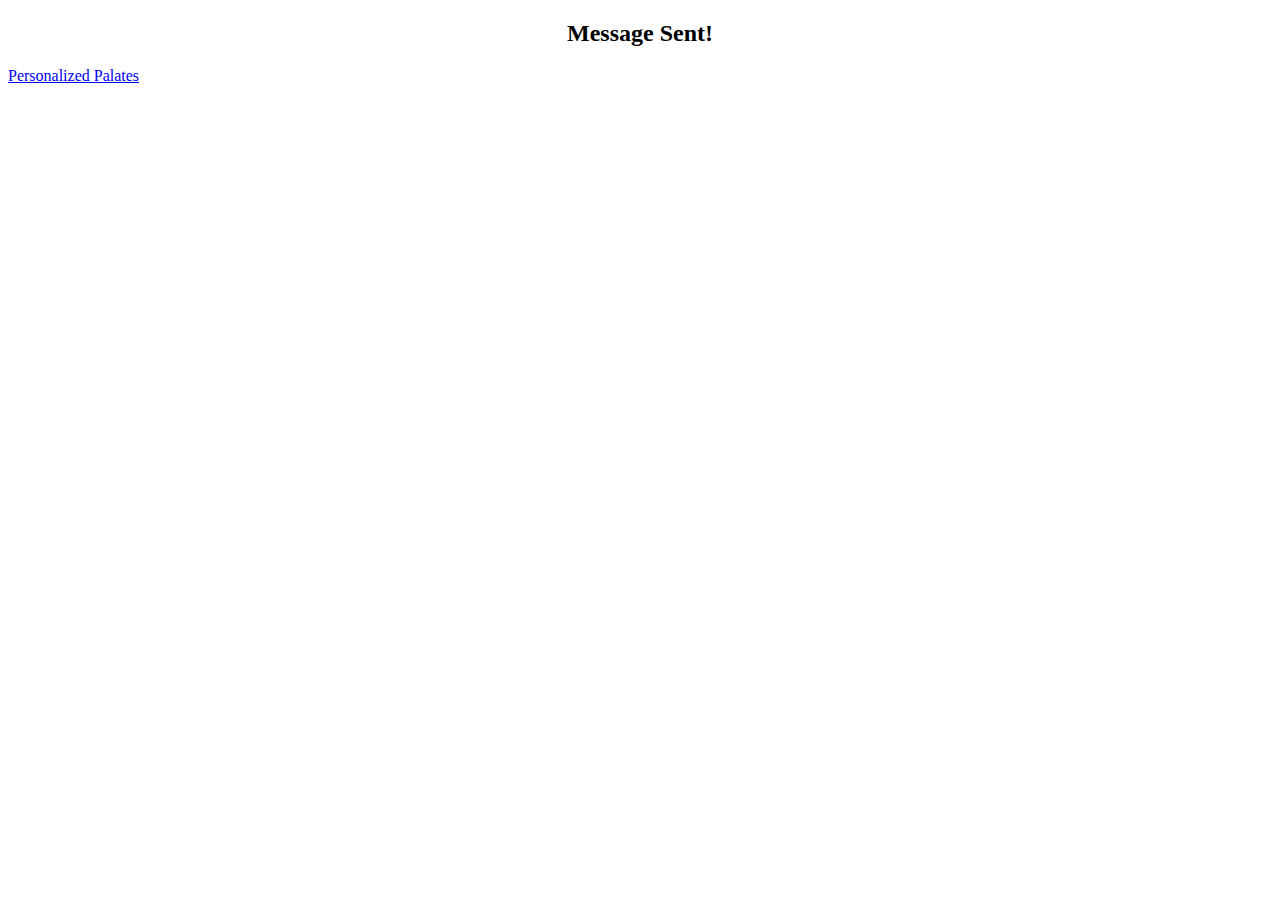
<file: message.html>
<!DOCTYPE html>
<html>
<title>Message Sent</title>
  <body>
    <center><h2>Message Sent!</h2></center>
  </body>
  <footer>
  <a href="https://www.personalizedpalates.com" target="_self"> Personalized Palates</a>
  </footer>
</html>
</file>
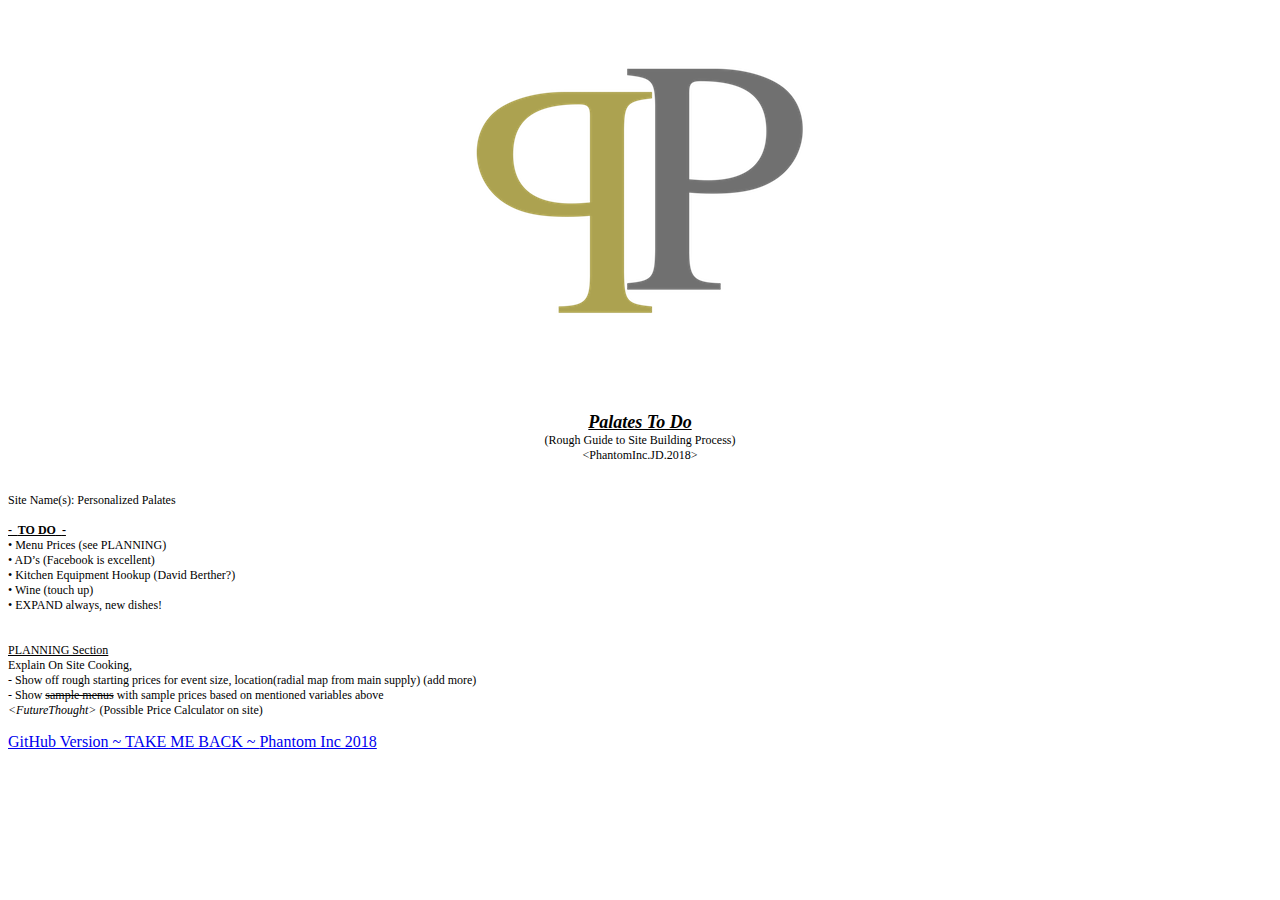
<file: Palates_SitePlan.html>
<!DOCTYPE html PUBLIC "-//W3C//DTD HTML 4.01//EN" "http://www.w3.org/TR/html4/strict.dtd">
<html>
<head>
  <meta http-equiv="Content-Type" content="text/html; charset=utf-8">
  <meta http-equiv="Content-Style-Type" content="text/css">
  <title>SitePlan</title>
  <meta name="Generator" content="Cocoa HTML Writer">
  <meta name="CocoaVersion" content="1561.4">
  <style type="text/css">
    p.p1 {margin: 0.0px 0.0px 0.0px 0.0px; text-align: center; font: 18.0px 'Helvetica Neue'}
    p.p2 {margin: 0.0px 0.0px 0.0px 0.0px; text-align: center; font: 12.0px 'Helvetica Neue'}
    p.p3 {margin: 0.0px 0.0px 0.0px 0.0px; font: 12.0px 'Helvetica Neue'; min-height: 14.0px}
    p.p4 {margin: 0.0px 0.0px 0.0px 0.0px; font: 12.0px 'Helvetica Neue'}
    p.p5 {margin: 0.0px 0.0px 0.0px 0.0px; font: 12.0px 'Helvetica Neue'; min-height: 15.0px}
    p.p6 {margin: 0.0px 0.0px 0.0px 0.0px; font: 14.0px 'Helvetica Neue'}
    span.s1 {text-decoration: underline}
    span.s2 {font: 12.0px 'Helvetica Neue'; text-decoration: underline}
    span.Apple-tab-span {white-space:pre}
  </style>
</head>
<body>
  <center><img src="images/PP_logo_grey.png"></img></center>
<p class="p1"><span class="s1"><b><i>Palates To Do</i></b></span></p>
<p class="p2">(Rough Guide to Site Building Process)</p>
<p class="p2">&lt;PhantomInc.JD.2018&gt;</p>
<p class="p3"><br></p>
<p class="p3"><br></p>
<p class="p4">Site Name(s): Personalized Palates</p>
<p class="p3"><br></p>
<p class="p4"><span class="s1"><b>-<span class="Apple-converted-space">  </span>TO DO<span class="Apple-converted-space">  </span>-</b></span></p>
<p class="p4">• Menu Prices (see PLANNING)</p>
<p class="p4">• AD’s (Facebook is excellent)</p>
<p class="p4">• Kitchen Equipment Hookup (David Berther?)</p>
<p class="p4">• Wine (touch up)</p>
<p class="p4">• EXPAND always, new dishes!</p>
<p class="p5"><span class="s1"><b></b></span><br></p>
<p class="p3"><br></p>
<p class="p4"><span class="s1">PLANNING Section</span></p>
<p class="p4">Explain On Site Cooking,<span class="Apple-converted-space"> </span></p>
<p class="p4">- Show off rough starting prices for event size, location(radial map from main supply) (add more)</p>
<p class="p4">- Show <s>sample menus</s> with sample prices based on mentioned variables above</p>
<p class="p4"><i>&lt;FutureThought&gt;</i> (Possible Price Calculator on site)<span class="Apple-converted-space"> </span></p>
<p class="p3"><br></p>
</body>
<footer>
    <a href="https://github.com/jeremysmai/personalizedpalates">GitHub Version</a><a href="https://www.personalizedpalates.com"> ~ TAKE ME BACK ~ </a><a href="http://phantominc.net">Phantom Inc 2018</a>
</footer>
</html>
</file>
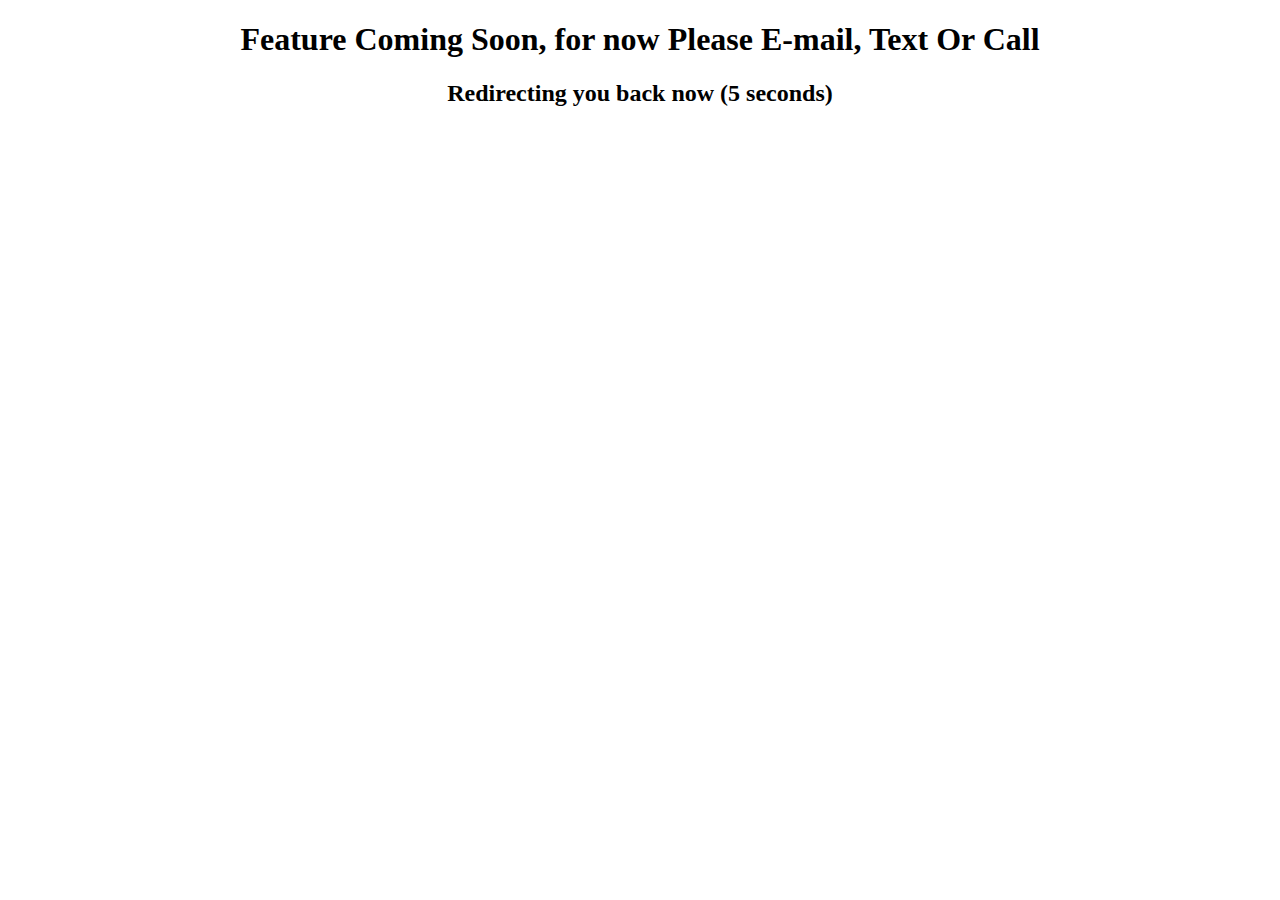
<file: todomessage.html>
<!DOCTYPE html>
  <html>
  <meta http-equiv="refresh" content="5; URL='https://www.personalizedpalates.com/contact.html'" />
    <body>
      <header>
        <center>
        <h1>Feature Coming Soon, for now Please E-mail, Text Or Call</h1>
        <h2>Redirecting you back now (5 seconds)</h2>
        </center>
      </header>
    </body>
</html>
</file>
<file: assets/css/main.css>
@import url(font-awesome.min.css);
@import url("https://fonts.googleapis.com/css?family=Merriweather:300,700,300italic,700italic|Source+Sans+Pro:900");

/*
	Massively by HTML5 UP
	html5up.net | @ajlkn
	Free for personal and commercial use under the CCA 3.0 license (html5up.net/license)
*/

/* Reset */

	html, body, div, span, applet, object, iframe, h1, h2, h3, h4, h5, h6, p, blockquote, pre, a, abbr, acronym, address, big, cite, code, del, dfn, em, img, ins, kbd, q, s, samp, small, strike, strong, sub, sup, tt, var, b, u, i, center, dl, dt, dd, ol, ul, li, fieldset, form, label, legend, table, caption, tbody, tfoot, thead, tr, th, td, article, aside, canvas, details, embed, figure, figcaption, footer, header, hgroup, menu, nav, output, ruby, section, summary, time, mark, audio, video {
		margin: 0;
		padding: 0;
		border: 0;
		font-size: 100%;
		font: inherit;
		vertical-align: baseline;
	}

	article, aside, details, figcaption, figure, footer, header, hgroup, menu, nav, section {
		display: block;
	}

	body {
		line-height: 1;
	}

	ol, ul {
		list-style: none;
	}

	blockquote, q {
		quotes: none;
	}

	blockquote:before, blockquote:after, q:before, q:after {
		content: '';
		content: none;
	}

	table {
		border-collapse: collapse;
		border-spacing: 0;
	}

	body {
		-webkit-text-size-adjust: none;
	}

/* Box Model */

	*, *:before, *:after {
		-moz-box-sizing: border-box;
		-webkit-box-sizing: border-box;
		box-sizing: border-box;
	}

/* Grid */

	.row {
		border-bottom: solid 1px transparent;
		-moz-box-sizing: border-box;
		-webkit-box-sizing: border-box;
		box-sizing: border-box;
	}

	.row > * {
		float: left;
		-moz-box-sizing: border-box;
		-webkit-box-sizing: border-box;
		box-sizing: border-box;
	}

	.row:after, .row:before {
		content: '';
		display: block;
		clear: both;
		height: 0;
	}

	.row.uniform > * > :first-child {
		margin-top: 0;
	}

	.row.uniform > * > :last-child {
		margin-bottom: 0;
	}

	.row.\30 \25 > * {
		padding: 0 0 0 0rem;
	}

	.row.\30 \25 {
		margin: 0 0 -1px 0rem;
	}

	.row.uniform.\30 \25 > * {
		padding: 0rem 0 0 0rem;
	}

	.row.uniform.\30 \25 {
		margin: 0rem 0 -1px 0rem;
	}

	.row > * {
		padding: 0 0 0 1.5rem;
	}

	.row {
		margin: 0 0 -1px -1.5rem;
	}

	.row.uniform > * {
		padding: 1.5rem 0 0 1.5rem;
	}

	.row.uniform {
		margin: -1.5rem 0 -1px -1.5rem;
	}

	.row.\32 00\25 > * {
		padding: 0 0 0 3rem;
	}

	.row.\32 00\25 {
		margin: 0 0 -1px -3rem;
	}

	.row.uniform.\32 00\25 > * {
		padding: 3rem 0 0 3rem;
	}

	.row.uniform.\32 00\25 {
		margin: -3rem 0 -1px -3rem;
	}

	.row.\31 50\25 > * {
		padding: 0 0 0 2.25rem;
	}

	.row.\31 50\25 {
		margin: 0 0 -1px -2.25rem;
	}

	.row.uniform.\31 50\25 > * {
		padding: 2.25rem 0 0 2.25rem;
	}

	.row.uniform.\31 50\25 {
		margin: -2.25rem 0 -1px -2.25rem;
	}

	.row.\35 0\25 > * {
		padding: 0 0 0 0.75rem;
	}

	.row.\35 0\25 {
		margin: 0 0 -1px -0.75rem;
	}

	.row.uniform.\35 0\25 > * {
		padding: 0.75rem 0 0 0.75rem;
	}

	.row.uniform.\35 0\25 {
		margin: -0.75rem 0 -1px -0.75rem;
	}

	.row.\32 5\25 > * {
		padding: 0 0 0 0.375rem;
	}

	.row.\32 5\25 {
		margin: 0 0 -1px -0.375rem;
	}

	.row.uniform.\32 5\25 > * {
		padding: 0.375rem 0 0 0.375rem;
	}

	.row.uniform.\32 5\25 {
		margin: -0.375rem 0 -1px -0.375rem;
	}

	.\31 2u, .\31 2u\24 {
		width: 100%;
		clear: none;
		margin-left: 0;
	}

	.\31 1u, .\31 1u\24 {
		width: 91.6666666667%;
		clear: none;
		margin-left: 0;
	}

	.\31 0u, .\31 0u\24 {
		width: 83.3333333333%;
		clear: none;
		margin-left: 0;
	}

	.\39 u, .\39 u\24 {
		width: 75%;
		clear: none;
		margin-left: 0;
	}

	.\38 u, .\38 u\24 {
		width: 66.6666666667%;
		clear: none;
		margin-left: 0;
	}

	.\37 u, .\37 u\24 {
		width: 58.3333333333%;
		clear: none;
		margin-left: 0;
	}

	.\36 u, .\36 u\24 {
		width: 50%;
		clear: none;
		margin-left: 0;
	}

	.\35 u, .\35 u\24 {
		width: 41.6666666667%;
		clear: none;
		margin-left: 0;
	}

	.\34 u, .\34 u\24 {
		width: 33.3333333333%;
		clear: none;
		margin-left: 0;
	}

	.\33 u, .\33 u\24 {
		width: 25%;
		clear: none;
		margin-left: 0;
	}

	.\32 u, .\32 u\24 {
		width: 16.6666666667%;
		clear: none;
		margin-left: 0;
	}

	.\31 u, .\31 u\24 {
		width: 8.3333333333%;
		clear: none;
		margin-left: 0;
	}

	.\31 2u\24 + *,
	.\31 1u\24 + *,
	.\31 0u\24 + *,
	.\39 u\24 + *,
	.\38 u\24 + *,
	.\37 u\24 + *,
	.\36 u\24 + *,
	.\35 u\24 + *,
	.\34 u\24 + *,
	.\33 u\24 + *,
	.\32 u\24 + *,
	.\31 u\24 + * {
		clear: left;
	}

	.\-11u {
		margin-left: 91.66667%;
	}

	.\-10u {
		margin-left: 83.33333%;
	}

	.\-9u {
		margin-left: 75%;
	}

	.\-8u {
		margin-left: 66.66667%;
	}

	.\-7u {
		margin-left: 58.33333%;
	}

	.\-6u {
		margin-left: 50%;
	}

	.\-5u {
		margin-left: 41.66667%;
	}

	.\-4u {
		margin-left: 33.33333%;
	}

	.\-3u {
		margin-left: 25%;
	}

	.\-2u {
		margin-left: 16.66667%;
	}

	.\-1u {
		margin-left: 8.33333%;
	}

	@media screen and (max-width: 1680px) {

		.row > * {
			padding: 0 0 0 1.5rem;
		}

		.row {
			margin: 0 0 -1px -1.5rem;
		}

		.row.uniform > * {
			padding: 1.5rem 0 0 1.5rem;
		}

		.row.uniform {
			margin: -1.5rem 0 -1px -1.5rem;
		}

		.row.\32 00\25 > * {
			padding: 0 0 0 3rem;
		}

		.row.\32 00\25 {
			margin: 0 0 -1px -3rem;
		}

		.row.uniform.\32 00\25 > * {
			padding: 3rem 0 0 3rem;
		}

		.row.uniform.\32 00\25 {
			margin: -3rem 0 -1px -3rem;
		}

		.row.\31 50\25 > * {
			padding: 0 0 0 2.25rem;
		}

		.row.\31 50\25 {
			margin: 0 0 -1px -2.25rem;
		}

		.row.uniform.\31 50\25 > * {
			padding: 2.25rem 0 0 2.25rem;
		}

		.row.uniform.\31 50\25 {
			margin: -2.25rem 0 -1px -2.25rem;
		}

		.row.\35 0\25 > * {
			padding: 0 0 0 0.75rem;
		}

		.row.\35 0\25 {
			margin: 0 0 -1px -0.75rem;
		}

		.row.uniform.\35 0\25 > * {
			padding: 0.75rem 0 0 0.75rem;
		}

		.row.uniform.\35 0\25 {
			margin: -0.75rem 0 -1px -0.75rem;
		}

		.row.\32 5\25 > * {
			padding: 0 0 0 0.375rem;
		}

		.row.\32 5\25 {
			margin: 0 0 -1px -0.375rem;
		}

		.row.uniform.\32 5\25 > * {
			padding: 0.375rem 0 0 0.375rem;
		}

		.row.uniform.\32 5\25 {
			margin: -0.375rem 0 -1px -0.375rem;
		}

		.\31 2u\28xlarge\29, .\31 2u\24\28xlarge\29 {
			width: 100%;
			clear: none;
			margin-left: 0;
		}

		.\31 1u\28xlarge\29, .\31 1u\24\28xlarge\29 {
			width: 91.6666666667%;
			clear: none;
			margin-left: 0;
		}

		.\31 0u\28xlarge\29, .\31 0u\24\28xlarge\29 {
			width: 83.3333333333%;
			clear: none;
			margin-left: 0;
		}

		.\39 u\28xlarge\29, .\39 u\24\28xlarge\29 {
			width: 75%;
			clear: none;
			margin-left: 0;
		}

		.\38 u\28xlarge\29, .\38 u\24\28xlarge\29 {
			width: 66.6666666667%;
			clear: none;
			margin-left: 0;
		}

		.\37 u\28xlarge\29, .\37 u\24\28xlarge\29 {
			width: 58.3333333333%;
			clear: none;
			margin-left: 0;
		}

		.\36 u\28xlarge\29, .\36 u\24\28xlarge\29 {
			width: 50%;
			clear: none;
			margin-left: 0;
		}

		.\35 u\28xlarge\29, .\35 u\24\28xlarge\29 {
			width: 41.6666666667%;
			clear: none;
			margin-left: 0;
		}

		.\34 u\28xlarge\29, .\34 u\24\28xlarge\29 {
			width: 33.3333333333%;
			clear: none;
			margin-left: 0;
		}

		.\33 u\28xlarge\29, .\33 u\24\28xlarge\29 {
			width: 25%;
			clear: none;
			margin-left: 0;
		}

		.\32 u\28xlarge\29, .\32 u\24\28xlarge\29 {
			width: 16.6666666667%;
			clear: none;
			margin-left: 0;
		}

		.\31 u\28xlarge\29, .\31 u\24\28xlarge\29 {
			width: 8.3333333333%;
			clear: none;
			margin-left: 0;
		}

		.\31 2u\24\28xlarge\29 + *,
		.\31 1u\24\28xlarge\29 + *,
		.\31 0u\24\28xlarge\29 + *,
		.\39 u\24\28xlarge\29 + *,
		.\38 u\24\28xlarge\29 + *,
		.\37 u\24\28xlarge\29 + *,
		.\36 u\24\28xlarge\29 + *,
		.\35 u\24\28xlarge\29 + *,
		.\34 u\24\28xlarge\29 + *,
		.\33 u\24\28xlarge\29 + *,
		.\32 u\24\28xlarge\29 + *,
		.\31 u\24\28xlarge\29 + * {
			clear: left;
		}

		.\-11u\28xlarge\29 {
			margin-left: 91.66667%;
		}

		.\-10u\28xlarge\29 {
			margin-left: 83.33333%;
		}

		.\-9u\28xlarge\29 {
			margin-left: 75%;
		}

		.\-8u\28xlarge\29 {
			margin-left: 66.66667%;
		}

		.\-7u\28xlarge\29 {
			margin-left: 58.33333%;
		}

		.\-6u\28xlarge\29 {
			margin-left: 50%;
		}

		.\-5u\28xlarge\29 {
			margin-left: 41.66667%;
		}

		.\-4u\28xlarge\29 {
			margin-left: 33.33333%;
		}

		.\-3u\28xlarge\29 {
			margin-left: 25%;
		}

		.\-2u\28xlarge\29 {
			margin-left: 16.66667%;
		}

		.\-1u\28xlarge\29 {
			margin-left: 8.33333%;
		}

	}

	@media screen and (max-width: 1280px) {

		.row > * {
			padding: 0 0 0 1.5rem;
		}

		.row {
			margin: 0 0 -1px -1.5rem;
		}

		.row.uniform > * {
			padding: 1.5rem 0 0 1.5rem;
		}

		.row.uniform {
			margin: -1.5rem 0 -1px -1.5rem;
		}

		.row.\32 00\25 > * {
			padding: 0 0 0 3rem;
		}

		.row.\32 00\25 {
			margin: 0 0 -1px -3rem;
		}

		.row.uniform.\32 00\25 > * {
			padding: 3rem 0 0 3rem;
		}

		.row.uniform.\32 00\25 {
			margin: -3rem 0 -1px -3rem;
		}

		.row.\31 50\25 > * {
			padding: 0 0 0 2.25rem;
		}

		.row.\31 50\25 {
			margin: 0 0 -1px -2.25rem;
		}

		.row.uniform.\31 50\25 > * {
			padding: 2.25rem 0 0 2.25rem;
		}

		.row.uniform.\31 50\25 {
			margin: -2.25rem 0 -1px -2.25rem;
		}

		.row.\35 0\25 > * {
			padding: 0 0 0 0.75rem;
		}

		.row.\35 0\25 {
			margin: 0 0 -1px -0.75rem;
		}

		.row.uniform.\35 0\25 > * {
			padding: 0.75rem 0 0 0.75rem;
		}

		.row.uniform.\35 0\25 {
			margin: -0.75rem 0 -1px -0.75rem;
		}

		.row.\32 5\25 > * {
			padding: 0 0 0 0.375rem;
		}

		.row.\32 5\25 {
			margin: 0 0 -1px -0.375rem;
		}

		.row.uniform.\32 5\25 > * {
			padding: 0.375rem 0 0 0.375rem;
		}

		.row.uniform.\32 5\25 {
			margin: -0.375rem 0 -1px -0.375rem;
		}

		.\31 2u\28large\29, .\31 2u\24\28large\29 {
			width: 100%;
			clear: none;
			margin-left: 0;
		}

		.\31 1u\28large\29, .\31 1u\24\28large\29 {
			width: 91.6666666667%;
			clear: none;
			margin-left: 0;
		}

		.\31 0u\28large\29, .\31 0u\24\28large\29 {
			width: 83.3333333333%;
			clear: none;
			margin-left: 0;
		}

		.\39 u\28large\29, .\39 u\24\28large\29 {
			width: 75%;
			clear: none;
			margin-left: 0;
		}

		.\38 u\28large\29, .\38 u\24\28large\29 {
			width: 66.6666666667%;
			clear: none;
			margin-left: 0;
		}

		.\37 u\28large\29, .\37 u\24\28large\29 {
			width: 58.3333333333%;
			clear: none;
			margin-left: 0;
		}

		.\36 u\28large\29, .\36 u\24\28large\29 {
			width: 50%;
			clear: none;
			margin-left: 0;
		}

		.\35 u\28large\29, .\35 u\24\28large\29 {
			width: 41.6666666667%;
			clear: none;
			margin-left: 0;
		}

		.\34 u\28large\29, .\34 u\24\28large\29 {
			width: 33.3333333333%;
			clear: none;
			margin-left: 0;
		}

		.\33 u\28large\29, .\33 u\24\28large\29 {
			width: 25%;
			clear: none;
			margin-left: 0;
		}

		.\32 u\28large\29, .\32 u\24\28large\29 {
			width: 16.6666666667%;
			clear: none;
			margin-left: 0;
		}

		.\31 u\28large\29, .\31 u\24\28large\29 {
			width: 8.3333333333%;
			clear: none;
			margin-left: 0;
		}

		.\31 2u\24\28large\29 + *,
		.\31 1u\24\28large\29 + *,
		.\31 0u\24\28large\29 + *,
		.\39 u\24\28large\29 + *,
		.\38 u\24\28large\29 + *,
		.\37 u\24\28large\29 + *,
		.\36 u\24\28large\29 + *,
		.\35 u\24\28large\29 + *,
		.\34 u\24\28large\29 + *,
		.\33 u\24\28large\29 + *,
		.\32 u\24\28large\29 + *,
		.\31 u\24\28large\29 + * {
			clear: left;
		}

		.\-11u\28large\29 {
			margin-left: 91.66667%;
		}

		.\-10u\28large\29 {
			margin-left: 83.33333%;
		}

		.\-9u\28large\29 {
			margin-left: 75%;
		}

		.\-8u\28large\29 {
			margin-left: 66.66667%;
		}

		.\-7u\28large\29 {
			margin-left: 58.33333%;
		}

		.\-6u\28large\29 {
			margin-left: 50%;
		}

		.\-5u\28large\29 {
			margin-left: 41.66667%;
		}

		.\-4u\28large\29 {
			margin-left: 33.33333%;
		}

		.\-3u\28large\29 {
			margin-left: 25%;
		}

		.\-2u\28large\29 {
			margin-left: 16.66667%;
		}

		.\-1u\28large\29 {
			margin-left: 8.33333%;
		}

	}

	@media screen and (max-width: 980px) {

		.row > * {
			padding: 0 0 0 1.5rem;
		}

		.row {
			margin: 0 0 -1px -1.5rem;
		}

		.row.uniform > * {
			padding: 1.5rem 0 0 1.5rem;
		}

		.row.uniform {
			margin: -1.5rem 0 -1px -1.5rem;
		}

		.row.\32 00\25 > * {
			padding: 0 0 0 3rem;
		}

		.row.\32 00\25 {
			margin: 0 0 -1px -3rem;
		}

		.row.uniform.\32 00\25 > * {
			padding: 3rem 0 0 3rem;
		}

		.row.uniform.\32 00\25 {
			margin: -3rem 0 -1px -3rem;
		}

		.row.\31 50\25 > * {
			padding: 0 0 0 2.25rem;
		}

		.row.\31 50\25 {
			margin: 0 0 -1px -2.25rem;
		}

		.row.uniform.\31 50\25 > * {
			padding: 2.25rem 0 0 2.25rem;
		}

		.row.uniform.\31 50\25 {
			margin: -2.25rem 0 -1px -2.25rem;
		}

		.row.\35 0\25 > * {
			padding: 0 0 0 0.75rem;
		}

		.row.\35 0\25 {
			margin: 0 0 -1px -0.75rem;
		}

		.row.uniform.\35 0\25 > * {
			padding: 0.75rem 0 0 0.75rem;
		}

		.row.uniform.\35 0\25 {
			margin: -0.75rem 0 -1px -0.75rem;
		}

		.row.\32 5\25 > * {
			padding: 0 0 0 0.375rem;
		}

		.row.\32 5\25 {
			margin: 0 0 -1px -0.375rem;
		}

		.row.uniform.\32 5\25 > * {
			padding: 0.375rem 0 0 0.375rem;
		}

		.row.uniform.\32 5\25 {
			margin: -0.375rem 0 -1px -0.375rem;
		}

		.\31 2u\28medium\29, .\31 2u\24\28medium\29 {
			width: 100%;
			clear: none;
			margin-left: 0;
		}

		.\31 1u\28medium\29, .\31 1u\24\28medium\29 {
			width: 91.6666666667%;
			clear: none;
			margin-left: 0;
		}

		.\31 0u\28medium\29, .\31 0u\24\28medium\29 {
			width: 83.3333333333%;
			clear: none;
			margin-left: 0;
		}

		.\39 u\28medium\29, .\39 u\24\28medium\29 {
			width: 75%;
			clear: none;
			margin-left: 0;
		}

		.\38 u\28medium\29, .\38 u\24\28medium\29 {
			width: 66.6666666667%;
			clear: none;
			margin-left: 0;
		}

		.\37 u\28medium\29, .\37 u\24\28medium\29 {
			width: 58.3333333333%;
			clear: none;
			margin-left: 0;
		}

		.\36 u\28medium\29, .\36 u\24\28medium\29 {
			width: 50%;
			clear: none;
			margin-left: 0;
		}

		.\35 u\28medium\29, .\35 u\24\28medium\29 {
			width: 41.6666666667%;
			clear: none;
			margin-left: 0;
		}

		.\34 u\28medium\29, .\34 u\24\28medium\29 {
			width: 33.3333333333%;
			clear: none;
			margin-left: 0;
		}

		.\33 u\28medium\29, .\33 u\24\28medium\29 {
			width: 25%;
			clear: none;
			margin-left: 0;
		}

		.\32 u\28medium\29, .\32 u\24\28medium\29 {
			width: 16.6666666667%;
			clear: none;
			margin-left: 0;
		}

		.\31 u\28medium\29, .\31 u\24\28medium\29 {
			width: 8.3333333333%;
			clear: none;
			margin-left: 0;
		}

		.\31 2u\24\28medium\29 + *,
		.\31 1u\24\28medium\29 + *,
		.\31 0u\24\28medium\29 + *,
		.\39 u\24\28medium\29 + *,
		.\38 u\24\28medium\29 + *,
		.\37 u\24\28medium\29 + *,
		.\36 u\24\28medium\29 + *,
		.\35 u\24\28medium\29 + *,
		.\34 u\24\28medium\29 + *,
		.\33 u\24\28medium\29 + *,
		.\32 u\24\28medium\29 + *,
		.\31 u\24\28medium\29 + * {
			clear: left;
		}

		.\-11u\28medium\29 {
			margin-left: 91.66667%;
		}

		.\-10u\28medium\29 {
			margin-left: 83.33333%;
		}

		.\-9u\28medium\29 {
			margin-left: 75%;
		}

		.\-8u\28medium\29 {
			margin-left: 66.66667%;
		}

		.\-7u\28medium\29 {
			margin-left: 58.33333%;
		}

		.\-6u\28medium\29 {
			margin-left: 50%;
		}

		.\-5u\28medium\29 {
			margin-left: 41.66667%;
		}

		.\-4u\28medium\29 {
			margin-left: 33.33333%;
		}

		.\-3u\28medium\29 {
			margin-left: 25%;
		}

		.\-2u\28medium\29 {
			margin-left: 16.66667%;
		}

		.\-1u\28medium\29 {
			margin-left: 8.33333%;
		}

	}

	@media screen and (max-width: 736px) {

		.row > * {
			padding: 0 0 0 1.5rem;
		}

		.row {
			margin: 0 0 -1px -1.5rem;
		}

		.row.uniform > * {
			padding: 1.5rem 0 0 1.5rem;
		}

		.row.uniform {
			margin: -1.5rem 0 -1px -1.5rem;
		}

		.row.\32 00\25 > * {
			padding: 0 0 0 3rem;
		}

		.row.\32 00\25 {
			margin: 0 0 -1px -3rem;
		}

		.row.uniform.\32 00\25 > * {
			padding: 3rem 0 0 3rem;
		}

		.row.uniform.\32 00\25 {
			margin: -3rem 0 -1px -3rem;
		}

		.row.\31 50\25 > * {
			padding: 0 0 0 2.25rem;
		}

		.row.\31 50\25 {
			margin: 0 0 -1px -2.25rem;
		}

		.row.uniform.\31 50\25 > * {
			padding: 2.25rem 0 0 2.25rem;
		}

		.row.uniform.\31 50\25 {
			margin: -2.25rem 0 -1px -2.25rem;
		}

		.row.\35 0\25 > * {
			padding: 0 0 0 0.75rem;
		}

		.row.\35 0\25 {
			margin: 0 0 -1px -0.75rem;
		}

		.row.uniform.\35 0\25 > * {
			padding: 0.75rem 0 0 0.75rem;
		}

		.row.uniform.\35 0\25 {
			margin: -0.75rem 0 -1px -0.75rem;
		}

		.row.\32 5\25 > * {
			padding: 0 0 0 0.375rem;
		}

		.row.\32 5\25 {
			margin: 0 0 -1px -0.375rem;
		}

		.row.uniform.\32 5\25 > * {
			padding: 0.375rem 0 0 0.375rem;
		}

		.row.uniform.\32 5\25 {
			margin: -0.375rem 0 -1px -0.375rem;
		}

		.\31 2u\28small\29, .\31 2u\24\28small\29 {
			width: 100%;
			clear: none;
			margin-left: 0;
		}

		.\31 1u\28small\29, .\31 1u\24\28small\29 {
			width: 91.6666666667%;
			clear: none;
			margin-left: 0;
		}

		.\31 0u\28small\29, .\31 0u\24\28small\29 {
			width: 83.3333333333%;
			clear: none;
			margin-left: 0;
		}

		.\39 u\28small\29, .\39 u\24\28small\29 {
			width: 75%;
			clear: none;
			margin-left: 0;
		}

		.\38 u\28small\29, .\38 u\24\28small\29 {
			width: 66.6666666667%;
			clear: none;
			margin-left: 0;
		}

		.\37 u\28small\29, .\37 u\24\28small\29 {
			width: 58.3333333333%;
			clear: none;
			margin-left: 0;
		}

		.\36 u\28small\29, .\36 u\24\28small\29 {
			width: 50%;
			clear: none;
			margin-left: 0;
		}

		.\35 u\28small\29, .\35 u\24\28small\29 {
			width: 41.6666666667%;
			clear: none;
			margin-left: 0;
		}

		.\34 u\28small\29, .\34 u\24\28small\29 {
			width: 33.3333333333%;
			clear: none;
			margin-left: 0;
		}

		.\33 u\28small\29, .\33 u\24\28small\29 {
			width: 25%;
			clear: none;
			margin-left: 0;
		}

		.\32 u\28small\29, .\32 u\24\28small\29 {
			width: 16.6666666667%;
			clear: none;
			margin-left: 0;
		}

		.\31 u\28small\29, .\31 u\24\28small\29 {
			width: 8.3333333333%;
			clear: none;
			margin-left: 0;
		}

		.\31 2u\24\28small\29 + *,
		.\31 1u\24\28small\29 + *,
		.\31 0u\24\28small\29 + *,
		.\39 u\24\28small\29 + *,
		.\38 u\24\28small\29 + *,
		.\37 u\24\28small\29 + *,
		.\36 u\24\28small\29 + *,
		.\35 u\24\28small\29 + *,
		.\34 u\24\28small\29 + *,
		.\33 u\24\28small\29 + *,
		.\32 u\24\28small\29 + *,
		.\31 u\24\28small\29 + * {
			clear: left;
		}

		.\-11u\28small\29 {
			margin-left: 91.66667%;
		}

		.\-10u\28small\29 {
			margin-left: 83.33333%;
		}

		.\-9u\28small\29 {
			margin-left: 75%;
		}

		.\-8u\28small\29 {
			margin-left: 66.66667%;
		}

		.\-7u\28small\29 {
			margin-left: 58.33333%;
		}

		.\-6u\28small\29 {
			margin-left: 50%;
		}

		.\-5u\28small\29 {
			margin-left: 41.66667%;
		}

		.\-4u\28small\29 {
			margin-left: 33.33333%;
		}

		.\-3u\28small\29 {
			margin-left: 25%;
		}

		.\-2u\28small\29 {
			margin-left: 16.66667%;
		}

		.\-1u\28small\29 {
			margin-left: 8.33333%;
		}

	}

	@media screen and (max-width: 480px) {

		.row > * {
			padding: 0 0 0 1.5rem;
		}

		.row {
			margin: 0 0 -1px -1.5rem;
		}

		.row.uniform > * {
			padding: 1.5rem 0 0 1.5rem;
		}

		.row.uniform {
			margin: -1.5rem 0 -1px -1.5rem;
		}

		.row.\32 00\25 > * {
			padding: 0 0 0 3rem;
		}

		.row.\32 00\25 {
			margin: 0 0 -1px -3rem;
		}

		.row.uniform.\32 00\25 > * {
			padding: 3rem 0 0 3rem;
		}

		.row.uniform.\32 00\25 {
			margin: -3rem 0 -1px -3rem;
		}

		.row.\31 50\25 > * {
			padding: 0 0 0 2.25rem;
		}

		.row.\31 50\25 {
			margin: 0 0 -1px -2.25rem;
		}

		.row.uniform.\31 50\25 > * {
			padding: 2.25rem 0 0 2.25rem;
		}

		.row.uniform.\31 50\25 {
			margin: -2.25rem 0 -1px -2.25rem;
		}

		.row.\35 0\25 > * {
			padding: 0 0 0 0.75rem;
		}

		.row.\35 0\25 {
			margin: 0 0 -1px -0.75rem;
		}

		.row.uniform.\35 0\25 > * {
			padding: 0.75rem 0 0 0.75rem;
		}

		.row.uniform.\35 0\25 {
			margin: -0.75rem 0 -1px -0.75rem;
		}

		.row.\32 5\25 > * {
			padding: 0 0 0 0.375rem;
		}

		.row.\32 5\25 {
			margin: 0 0 -1px -0.375rem;
		}

		.row.uniform.\32 5\25 > * {
			padding: 0.375rem 0 0 0.375rem;
		}

		.row.uniform.\32 5\25 {
			margin: -0.375rem 0 -1px -0.375rem;
		}

		.\31 2u\28xsmall\29, .\31 2u\24\28xsmall\29 {
			width: 100%;
			clear: none;
			margin-left: 0;
		}

		.\31 1u\28xsmall\29, .\31 1u\24\28xsmall\29 {
			width: 91.6666666667%;
			clear: none;
			margin-left: 0;
		}

		.\31 0u\28xsmall\29, .\31 0u\24\28xsmall\29 {
			width: 83.3333333333%;
			clear: none;
			margin-left: 0;
		}

		.\39 u\28xsmall\29, .\39 u\24\28xsmall\29 {
			width: 75%;
			clear: none;
			margin-left: 0;
		}

		.\38 u\28xsmall\29, .\38 u\24\28xsmall\29 {
			width: 66.6666666667%;
			clear: none;
			margin-left: 0;
		}

		.\37 u\28xsmall\29, .\37 u\24\28xsmall\29 {
			width: 58.3333333333%;
			clear: none;
			margin-left: 0;
		}

		.\36 u\28xsmall\29, .\36 u\24\28xsmall\29 {
			width: 50%;
			clear: none;
			margin-left: 0;
		}

		.\35 u\28xsmall\29, .\35 u\24\28xsmall\29 {
			width: 41.6666666667%;
			clear: none;
			margin-left: 0;
		}

		.\34 u\28xsmall\29, .\34 u\24\28xsmall\29 {
			width: 33.3333333333%;
			clear: none;
			margin-left: 0;
		}

		.\33 u\28xsmall\29, .\33 u\24\28xsmall\29 {
			width: 25%;
			clear: none;
			margin-left: 0;
		}

		.\32 u\28xsmall\29, .\32 u\24\28xsmall\29 {
			width: 16.6666666667%;
			clear: none;
			margin-left: 0;
		}

		.\31 u\28xsmall\29, .\31 u\24\28xsmall\29 {
			width: 8.3333333333%;
			clear: none;
			margin-left: 0;
		}

		.\31 2u\24\28xsmall\29 + *,
		.\31 1u\24\28xsmall\29 + *,
		.\31 0u\24\28xsmall\29 + *,
		.\39 u\24\28xsmall\29 + *,
		.\38 u\24\28xsmall\29 + *,
		.\37 u\24\28xsmall\29 + *,
		.\36 u\24\28xsmall\29 + *,
		.\35 u\24\28xsmall\29 + *,
		.\34 u\24\28xsmall\29 + *,
		.\33 u\24\28xsmall\29 + *,
		.\32 u\24\28xsmall\29 + *,
		.\31 u\24\28xsmall\29 + * {
			clear: left;
		}

		.\-11u\28xsmall\29 {
			margin-left: 91.66667%;
		}

		.\-10u\28xsmall\29 {
			margin-left: 83.33333%;
		}

		.\-9u\28xsmall\29 {
			margin-left: 75%;
		}

		.\-8u\28xsmall\29 {
			margin-left: 66.66667%;
		}

		.\-7u\28xsmall\29 {
			margin-left: 58.33333%;
		}

		.\-6u\28xsmall\29 {
			margin-left: 50%;
		}

		.\-5u\28xsmall\29 {
			margin-left: 41.66667%;
		}

		.\-4u\28xsmall\29 {
			margin-left: 33.33333%;
		}

		.\-3u\28xsmall\29 {
			margin-left: 25%;
		}

		.\-2u\28xsmall\29 {
			margin-left: 16.66667%;
		}

		.\-1u\28xsmall\29 {
			margin-left: 8.33333%;
		}

	}

	@media screen and (max-width: 360px) {

		.row > * {
			padding: 0 0 0 1.5rem;
		}

		.row {
			margin: 0 0 -1px -1.5rem;
		}

		.row.uniform > * {
			padding: 1.5rem 0 0 1.5rem;
		}

		.row.uniform {
			margin: -1.5rem 0 -1px -1.5rem;
		}

		.row.\32 00\25 > * {
			padding: 0 0 0 3rem;
		}

		.row.\32 00\25 {
			margin: 0 0 -1px -3rem;
		}

		.row.uniform.\32 00\25 > * {
			padding: 3rem 0 0 3rem;
		}

		.row.uniform.\32 00\25 {
			margin: -3rem 0 -1px -3rem;
		}

		.row.\31 50\25 > * {
			padding: 0 0 0 2.25rem;
		}

		.row.\31 50\25 {
			margin: 0 0 -1px -2.25rem;
		}

		.row.uniform.\31 50\25 > * {
			padding: 2.25rem 0 0 2.25rem;
		}

		.row.uniform.\31 50\25 {
			margin: -2.25rem 0 -1px -2.25rem;
		}

		.row.\35 0\25 > * {
			padding: 0 0 0 0.75rem;
		}

		.row.\35 0\25 {
			margin: 0 0 -1px -0.75rem;
		}

		.row.uniform.\35 0\25 > * {
			padding: 0.75rem 0 0 0.75rem;
		}

		.row.uniform.\35 0\25 {
			margin: -0.75rem 0 -1px -0.75rem;
		}

		.row.\32 5\25 > * {
			padding: 0 0 0 0.375rem;
		}

		.row.\32 5\25 {
			margin: 0 0 -1px -0.375rem;
		}

		.row.uniform.\32 5\25 > * {
			padding: 0.375rem 0 0 0.375rem;
		}

		.row.uniform.\32 5\25 {
			margin: -0.375rem 0 -1px -0.375rem;
		}

		.\31 2u\28xxsmall\29, .\31 2u\24\28xxsmall\29 {
			width: 100%;
			clear: none;
			margin-left: 0;
		}

		.\31 1u\28xxsmall\29, .\31 1u\24\28xxsmall\29 {
			width: 91.6666666667%;
			clear: none;
			margin-left: 0;
		}

		.\31 0u\28xxsmall\29, .\31 0u\24\28xxsmall\29 {
			width: 83.3333333333%;
			clear: none;
			margin-left: 0;
		}

		.\39 u\28xxsmall\29, .\39 u\24\28xxsmall\29 {
			width: 75%;
			clear: none;
			margin-left: 0;
		}

		.\38 u\28xxsmall\29, .\38 u\24\28xxsmall\29 {
			width: 66.6666666667%;
			clear: none;
			margin-left: 0;
		}

		.\37 u\28xxsmall\29, .\37 u\24\28xxsmall\29 {
			width: 58.3333333333%;
			clear: none;
			margin-left: 0;
		}

		.\36 u\28xxsmall\29, .\36 u\24\28xxsmall\29 {
			width: 50%;
			clear: none;
			margin-left: 0;
		}

		.\35 u\28xxsmall\29, .\35 u\24\28xxsmall\29 {
			width: 41.6666666667%;
			clear: none;
			margin-left: 0;
		}

		.\34 u\28xxsmall\29, .\34 u\24\28xxsmall\29 {
			width: 33.3333333333%;
			clear: none;
			margin-left: 0;
		}

		.\33 u\28xxsmall\29, .\33 u\24\28xxsmall\29 {
			width: 25%;
			clear: none;
			margin-left: 0;
		}

		.\32 u\28xxsmall\29, .\32 u\24\28xxsmall\29 {
			width: 16.6666666667%;
			clear: none;
			margin-left: 0;
		}

		.\31 u\28xxsmall\29, .\31 u\24\28xxsmall\29 {
			width: 8.3333333333%;
			clear: none;
			margin-left: 0;
		}

		.\31 2u\24\28xxsmall\29 + *,
		.\31 1u\24\28xxsmall\29 + *,
		.\31 0u\24\28xxsmall\29 + *,
		.\39 u\24\28xxsmall\29 + *,
		.\38 u\24\28xxsmall\29 + *,
		.\37 u\24\28xxsmall\29 + *,
		.\36 u\24\28xxsmall\29 + *,
		.\35 u\24\28xxsmall\29 + *,
		.\34 u\24\28xxsmall\29 + *,
		.\33 u\24\28xxsmall\29 + *,
		.\32 u\24\28xxsmall\29 + *,
		.\31 u\24\28xxsmall\29 + * {
			clear: left;
		}

		.\-11u\28xxsmall\29 {
			margin-left: 91.66667%;
		}

		.\-10u\28xxsmall\29 {
			margin-left: 83.33333%;
		}

		.\-9u\28xxsmall\29 {
			margin-left: 75%;
		}

		.\-8u\28xxsmall\29 {
			margin-left: 66.66667%;
		}

		.\-7u\28xxsmall\29 {
			margin-left: 58.33333%;
		}

		.\-6u\28xxsmall\29 {
			margin-left: 50%;
		}

		.\-5u\28xxsmall\29 {
			margin-left: 41.66667%;
		}

		.\-4u\28xxsmall\29 {
			margin-left: 33.33333%;
		}

		.\-3u\28xxsmall\29 {
			margin-left: 25%;
		}

		.\-2u\28xxsmall\29 {
			margin-left: 16.66667%;
		}

		.\-1u\28xxsmall\29 {
			margin-left: 8.33333%;
		}

	}

/* Basic */

	@-ms-viewport {
		width: device-width;
	}

	body {
		-ms-overflow-style: scrollbar;
	}

	@media screen and (max-width: 480px) {

		html, body {
			min-width: 320px;
		}

	}

	body {
		background-color: #1e252d;
	}

		body.is-loading *, body.is-loading *:before, body.is-loading *:after {
			-moz-animation: none !important;
			-webkit-animation: none !important;
			-ms-animation: none !important;
			animation: none !important;
			-moz-transition: none !important;
			-webkit-transition: none !important;
			-ms-transition: none !important;
			transition: none !important;
		}

/* Type */

	html {
		font-size: 16pt;
	}

		@media screen and (max-width: 1680px) {

			html {
				font-size: 12pt;
			}

		}

		@media screen and (max-width: 1280px) {

			html {
				font-size: 11pt;
			}

		}

		@media screen and (max-width: 360px) {

			html {
				font-size: 10pt;
			}

		}

	body {
		color: #212931;
	}

	body, input, select, textarea {
		font-family: "Merriweather", Georgia, serif;
		font-weight: 300;
		font-size: 1rem;
		line-height: 2.375;
	}

	a {
		-moz-transition: color 0.2s ease-in-out, background-color 0.2s ease-in-out, border-color 0.2s ease-in-out, box-shadow 0.2s ease-in-out;
		-webkit-transition: color 0.2s ease-in-out, background-color 0.2s ease-in-out, border-color 0.2s ease-in-out, box-shadow 0.2s ease-in-out;
		-ms-transition: color 0.2s ease-in-out, background-color 0.2s ease-in-out, border-color 0.2s ease-in-out, box-shadow 0.2s ease-in-out;
		transition: color 0.2s ease-in-out, background-color 0.2s ease-in-out, border-color 0.2s ease-in-out, box-shadow 0.2s ease-in-out;
		border-bottom: dotted 1px;
		text-decoration: none;
	}

		a:hover {
			border-bottom-color: transparent;
		}

	strong, b {
		font-weight: 600;
	}

	em, i {
		font-style: italic;
	}

	p {
		text-align: justify;
		margin: 0 0 2rem 0;
	}

	h1, h2, h3, h4, h5, h6 {
		font-family: "Source Sans Pro", Helvetica, sans-serif;
		font-weight: 900;
		line-height: 1.5;
		letter-spacing: 0.075em;
		text-transform: uppercase;
		margin: 0 0 1rem 0;
	}

		h1 a, h2 a, h3 a, h4 a, h5 a, h6 a {
			border-bottom: 0;
			color: inherit;
			text-decoration: none;
		}

	h1 {
		font-size: 4rem;
		line-height: 1.1;
		margin: 0 0 2rem 0;
	}

	h2 {
		font-size: 1.75rem;
		line-height: 1.3;
		margin: 0 0 1.5rem 0;
	}

	h3 {
		font-size: 1.25rem;
		margin: 0 0 1.5rem 0;
	}

	h4 {
		font-size: 1rem;
	}

	h5 {
		font-size: 0.9rem;
	}

	h6 {
		font-size: 0.8rem;
	}

	sub {
		font-size: 0.8rem;
		position: relative;
		top: 0.5rem;
	}

	sup {
		font-size: 0.8rem;
		position: relative;
		top: -0.5rem;
	}

	blockquote {
		border-left: solid 4px;
		font-style: italic;
		margin: 0 0 2rem 0;
		padding: 0.5rem 0 0.5rem 2rem;
	}

	code {
		border: solid 2px;
		font-family: "Courier New", monospace;
		font-size: 0.9rem;
		margin: 0 0.25rem;
		padding: 0.25rem 0.65rem;
	}

	pre {
		-webkit-overflow-scrolling: touch;
		font-family: "Courier New", monospace;
		font-size: 0.9rem;
		margin: 0 0 2rem 0;
	}

		pre code {
			display: block;
			line-height: 1.75;
			padding: 1rem 1.5rem;
			overflow-x: auto;
		}

	hr {
		border: 0;
		border-bottom: solid 2px;
		margin: 3rem 0;
	}

		hr.major {
			margin: 5rem 0;
		}

	.align-left {
		text-align: left;
	}

	.align-center {
		text-align: center;
	}

	.align-right {
		text-align: right;
	}

	input, select, textarea {
		color: #212931;
	}

	a {
		color: #212931;
		border-bottom-color: rgba(33, 41, 49, 0.5);
	}

		a:hover {
			border-bottom-color: transparent;
			color: #18bfef !important;
		}

	strong, b {
		color: #212931;
	}

	h1, h2, h3, h4, h5, h6 {
		color: #212931;
	}

	blockquote {
		border-left-color: #eeeeee;
	}

	code {
		background: rgba(220, 220, 220, 0.25);
		border-color: #eeeeee;
	}

	hr {
		border-bottom-color: #eeeeee;
	}

/* Box */

	.box {
		border: solid 2px;
		margin-bottom: 2rem;
		padding: 1.5rem;
	}

		.box > :last-child,
		.box > :last-child > :last-child,
		.box > :last-child > :last-child > :last-child {
			margin-bottom: 0;
		}

		.box.alt {
			border: 0;
			border-radius: 0;
			padding: 0;
		}

	.box {
		border-color: #eeeeee;
	}

/* Button */

	input[type="submit"],
	input[type="reset"],
	input[type="button"],
	button,
	.button {
		-moz-appearance: none;
		-webkit-appearance: none;
		-ms-appearance: none;
		appearance: none;
		-moz-transition: background-color 0.2s ease-in-out, box-shadow 0.2s ease-in-out, color 0.2s ease-in-out;
		-webkit-transition: background-color 0.2s ease-in-out, box-shadow 0.2s ease-in-out, color 0.2s ease-in-out;
		-ms-transition: background-color 0.2s ease-in-out, box-shadow 0.2s ease-in-out, color 0.2s ease-in-out;
		transition: background-color 0.2s ease-in-out, box-shadow 0.2s ease-in-out, color 0.2s ease-in-out;
		border: 0;
		cursor: pointer;
		display: inline-block;
		font-family: "Source Sans Pro", Helvetica, sans-serif;
		font-size: 0.8rem;
		font-weight: 900;
		letter-spacing: 0.075em;
		height: 3rem;
		line-height: 3rem;
		padding: 0 2rem;
		text-align: center;
		text-decoration: none;
		text-transform: uppercase;
		white-space: nowrap;
	}

		input[type="submit"].icon:before,
		input[type="reset"].icon:before,
		input[type="button"].icon:before,
		button.icon:before,
		.button.icon:before {
			margin-right: 0.5rem;
		}

		input[type="submit"].icon.solo,
		input[type="reset"].icon.solo,
		input[type="button"].icon.solo,
		button.icon.solo,
		.button.icon.solo {
			position: relative;
			width: 4rem;
			height: 4rem;
			line-height: 4rem;
			border-radius: 4rem;
			text-indent: 4rem;
			overflow: hidden;
			padding: 0;
			white-space: nowrap;
		}

			input[type="submit"].icon.solo:before,
			input[type="reset"].icon.solo:before,
			input[type="button"].icon.solo:before,
			button.icon.solo:before,
			.button.icon.solo:before {
				position: absolute;
				display: block;
				top: 0;
				left: 0;
				width: inherit;
				height: inherit;
				line-height: inherit;
				font-size: 1.25rem;
				margin-right: 0;
				text-align: center;
				text-indent: 0;
			}

		input[type="submit"].fit,
		input[type="reset"].fit,
		input[type="button"].fit,
		button.fit,
		.button.fit {
			display: block;
			margin: 0 0 1rem 0;
			width: 100%;
		}

		input[type="submit"].small,
		input[type="reset"].small,
		input[type="button"].small,
		button.small,
		.button.small {
			font-size: 0.7rem;
			height: 2.5rem;
			line-height: 2.5rem;
			padding: 0 1.5rem;
		}

		input[type="submit"].big,
		input[type="reset"].big,
		input[type="button"].big,
		button.big,
		.button.big {
			font-size: 0.9rem;
			height: 3.5rem;
			line-height: 3.5rem;
			padding: 0 2.75rem;
		}

		@media screen and (max-width: 980px) {

			input[type="submit"],
			input[type="reset"],
			input[type="button"],
			button,
			.button {
				font-size: 0.9rem;
				height: 3.25rem;
				line-height: 3.25rem;
			}

				input[type="submit"].big,
				input[type="reset"].big,
				input[type="button"].big,
				button.big,
				.button.big {
					font-size: 1rem;
					height: 3.75rem;
					line-height: 3.75rem;
				}

		}

		input[type="submit"].disabled, input[type="submit"]:disabled,
		input[type="reset"].disabled,
		input[type="reset"]:disabled,
		input[type="button"].disabled,
		input[type="button"]:disabled,
		button.disabled,
		button:disabled,
		.button.disabled,
		.button:disabled {
			-moz-pointer-events: none;
			-webkit-pointer-events: none;
			-ms-pointer-events: none;
			pointer-events: none;
			opacity: 0.25;
		}

	input[type="submit"],
	input[type="reset"],
	input[type="button"],
	button,
	.button {
		background-color: transparent;
		box-shadow: inset 0 0 0 2px #212931;
		color: #212931 !important;
	}

		input[type="submit"]:hover,
		input[type="reset"]:hover,
		input[type="button"]:hover,
		button:hover,
		.button:hover {
			box-shadow: inset 0 0 0 2px #18bfef;
			color: #18bfef !important;
		}

		input[type="submit"].special,
		input[type="reset"].special,
		input[type="button"].special,
		button.special,
		.button.special {
			background-color: #212931;
			box-shadow: none;
			color: #ffffff !important;
		}

			input[type="submit"].special:hover,
			input[type="reset"].special:hover,
			input[type="button"].special:hover,
			button.special:hover,
			.button.special:hover {
				background-color: #18bfef;
			}

/* Form */

	form {
		display: -moz-flex;
		display: -webkit-flex;
		display: -ms-flex;
		display: flex;
		-moz-flex-wrap: wrap;
		-webkit-flex-wrap: wrap;
		-ms-flex-wrap: wrap;
		flex-wrap: wrap;
		width: calc(100% + 3rem);
		margin: -1.5rem 0 2rem -1.5rem;
	}

		form > .field {
			-moz-flex-grow: 0;
			-webkit-flex-grow: 0;
			-ms-flex-grow: 0;
			flex-grow: 0;
			-moz-flex-shrink: 0;
			-webkit-flex-shrink: 0;
			-ms-flex-shrink: 0;
			flex-shrink: 0;
			padding: 1.5rem 0 0 1.5rem;
			width: calc(100% - 1.5rem);
		}

			form > .field.half {
				width: calc(50% - 0.75rem);
			}

			form > .field.third {
				width: calc(100%/3 - 0.5rem);
			}

			form > .field.quarter {
				width: calc(25% - 0.375rem);
			}

		form > .actions {
			-moz-flex-grow: 0;
			-webkit-flex-grow: 0;
			-ms-flex-grow: 0;
			flex-grow: 0;
			-moz-flex-shrink: 1;
			-webkit-flex-shrink: 1;
			-ms-flex-shrink: 1;
			flex-shrink: 1;
			margin: 1.875rem 0 0 1.5rem !important;
			width: calc(100% - 3rem);
		}

		form.alt {
			display: block;
			width: 100%;
			margin: 0 0 2rem 0;
		}

			form.alt > .actions {
				margin: 0 0 2rem 0;
				width: 100%;
			}

		@media screen and (max-width: 480px) {

			form {
				width: calc(100% + 3rem);
				margin: -1.5rem 0 2rem -1.5rem;
			}

				form > .field {
					padding: 1.5rem 0 0 1.5rem;
					width: calc(100% - 1.5rem);
				}

					form > .field.half {
						width: calc(100% - 1.5rem);
					}

					form > .field.third {
						width: calc(100% - 1.5rem);
					}

					form > .field.quarter {
						width: calc(100% - 1.5rem);
					}

				form > .actions {
					margin: 1.5rem 0 0 1.5rem;
					width: calc(100% - 3rem);
				}

		}

	label {
		display: block;
		font-family: "Source Sans Pro", Helvetica, sans-serif;
		font-weight: 900;
		line-height: 1.5;
		letter-spacing: 0.075em;
		font-size: 0.8rem;
		text-transform: uppercase;
		margin: 0 0 0.75rem 0;
	}

		@media screen and (max-width: 980px) {

			label {
				font-size: 0.9rem;
			}

		}

	input[type="text"],
	input[type="password"],
	input[type="email"],
	select,
	textarea {
		-moz-appearance: none;
		-webkit-appearance: none;
		-ms-appearance: none;
		appearance: none;
		background: transparent;
		border: solid 2px;
		color: inherit;
		display: block;
		outline: 0;
		padding: 0 1rem;
		text-decoration: none;
		width: 100%;
	}

		input[type="text"]:invalid,
		input[type="password"]:invalid,
		input[type="email"]:invalid,
		select:invalid,
		textarea:invalid {
			box-shadow: none;
		}

	.select-wrapper {
		text-decoration: none;
		display: block;
		position: relative;
	}

		.select-wrapper:before {
			-moz-osx-font-smoothing: grayscale;
			-webkit-font-smoothing: antialiased;
			font-family: FontAwesome;
			font-style: normal;
			font-weight: normal;
			text-transform: none !important;
		}

		.select-wrapper:before {
			content: '\f078';
			display: block;
			height: 3rem;
			line-height: 3rem;
			pointer-events: none;
			position: absolute;
			right: 0;
			text-align: center;
			top: 0;
			width: 3rem;
		}

		.select-wrapper select::-ms-expand {
			display: none;
		}

	input[type="text"],
	input[type="password"],
	input[type="email"],
	select {
		height: 3rem;
	}

	textarea {
		padding: 0.75rem 1rem;
	}

	input[type="checkbox"],
	input[type="radio"] {
		-moz-appearance: none;
		-webkit-appearance: none;
		-ms-appearance: none;
		appearance: none;
		display: block;
		float: left;
		margin-right: -2rem;
		opacity: 0;
		width: 1rem;
		z-index: -1;
	}

		input[type="checkbox"] + label,
		input[type="radio"] + label {
			text-decoration: none;
			cursor: pointer;
			display: inline-block;
			font-size: 1rem;
			letter-spacing: 0;
			font-family: "Merriweather", Georgia, serif;
			text-transform: none;
			font-weight: 300;
			padding-left: 2.8rem;
			padding-right: 1rem;
			position: relative;
		}

			input[type="checkbox"] + label:before,
			input[type="radio"] + label:before {
				-moz-osx-font-smoothing: grayscale;
				-webkit-font-smoothing: antialiased;
				font-family: FontAwesome;
				font-style: normal;
				font-weight: normal;
				text-transform: none !important;
			}

			input[type="checkbox"] + label:before,
			input[type="radio"] + label:before {
				border: solid 2px;
				content: '';
				display: inline-block;
				height: 1.8rem;
				left: 0;
				line-height: 1.725rem;
				position: absolute;
				text-align: center;
				top: -0.125rem;
				width: 1.8rem;
			}

		input[type="checkbox"]:checked + label:before,
		input[type="radio"]:checked + label:before {
			content: '\f00c';
		}

	input[type="radio"] + label:before {
		border-radius: 100%;
	}

	::-webkit-input-placeholder {
		opacity: 1.0;
	}

	:-moz-placeholder {
		opacity: 1.0;
	}

	::-moz-placeholder {
		opacity: 1.0;
	}

	:-ms-input-placeholder {
		opacity: 1.0;
	}

	.formerize-placeholder {
		opacity: 1.0;
	}

	label {
		color: #212931;
	}

	input[type="text"],
	input[type="password"],
	input[type="email"],
	select,
	textarea {
		border-color: #eeeeee;
	}

		input[type="text"]:focus,
		input[type="password"]:focus,
		input[type="email"]:focus,
		select:focus,
		textarea:focus {
			border-color: #18bfef;
		}

	select option {
		background-color: #ffffff;
		color: #212931;
	}

	.select-wrapper:before {
		color: #eeeeee;
	}

	input[type="checkbox"] + label,
	input[type="radio"] + label {
		color: #212931;
	}

		input[type="checkbox"] + label:before,
		input[type="radio"] + label:before {
			border-color: #eeeeee;
		}

	input[type="checkbox"]:checked + label:before,
	input[type="radio"]:checked + label:before {
		background-color: #212931;
		border-color: #212931;
		color: #ffffff;
	}

	input[type="checkbox"]:focus + label:before,
	input[type="radio"]:focus + label:before {
		border-color: #18bfef;
	}

	::-webkit-input-placeholder {
		color: #909498 !important;
	}

	:-moz-placeholder {
		color: #909498 !important;
	}

	::-moz-placeholder {
		color: #909498 !important;
	}

	:-ms-input-placeholder {
		color: #909498 !important;
	}

	.formerize-placeholder {
		color: #909498 !important;
	}

/* Icon */

	.icon {
		text-decoration: none;
		border-bottom: none;
		position: relative;
	}

		.icon:before {
			-moz-osx-font-smoothing: grayscale;
			-webkit-font-smoothing: antialiased;
			font-family: FontAwesome;
			font-style: normal;
			font-weight: normal;
			text-transform: none !important;
		}

		.icon > .label {
			display: none;
		}

/* Image */

	.image {
		border: 0;
		display: inline-block;
		position: relative;
	}

		.image img {
			display: block;
		}

		.image.left, .image.right {
			max-width: 40%;
		}

			.image.left img, .image.right img {
				width: 100%;
			}

		.image.left {
			float: left;
			margin: 0 2rem 2rem 0;
			top: 0.75rem;
		}

		.image.right {
			float: right;
			margin: 0 0 2rem 2rem;
			top: 0.75rem;
		}

		.image.fit {
			display: block;
			margin: 2.5rem 0;
			width: 100%;
		}

			.image.fit:first-child {
				margin-top: 0;
			}

			.image.fit img {
				width: 100%;
			}

		.image.main {
			display: block;
			margin: 4rem 0;
			width: 100%;
		}

			.image.main:first-child {
				margin-top: 0;
			}

			.image.main img {
				width: 100%;
			}

		@media screen and (max-width: 736px) {

			.image.fit {
				margin: 2rem 0;
			}

			.image.main {
				margin: 2rem 0;
			}

		}

	a.image {
		overflow: hidden;
	}

		a.image img {
			-moz-transition: -moz-transform 0.2s ease-out;
			-webkit-transition: -webkit-transform 0.2s ease-out;
			-ms-transition: -ms-transform 0.2s ease-out;
			transition: transform 0.2s ease-out;
		}

		a.image:hover img {
			-moz-transform: scale(1.05);
			-webkit-transform: scale(1.05);
			-ms-transform: scale(1.05);
			transform: scale(1.05);
		}

/* List */

	ol {
		list-style: decimal;
		margin: 0 0 2rem 0;
		padding-left: 1.25rem;
	}

		ol li {
			padding-left: 0.25rem;
		}

	ul {
		list-style: disc;
		margin: 0 0 2rem 0;
		padding-left: 1rem;
	}

		ul li {
			padding-left: 0.5rem;
		}

		ul.divided {
			list-style: none;
			padding-left: 0;
		}

			ul.divided li {
				border-top: solid 1px;
				padding: 0.5rem 0;
			}

				ul.divided li:first-child {
					border-top: 0;
					padding-top: 0;
				}

		ul.icons {
			cursor: default;
			list-style: none;
			padding-left: 0;
		}

			ul.icons li {
				display: inline-block;
				padding: 0 0.5rem 0 0;
				vertical-align: middle;
			}

				ul.icons li:last-child {
					padding-right: 0;
				}

				ul.icons li .icon:before {
					width: 2.25rem;
					height: 2.25rem;
					line-height: 2.25rem;
					display: inline-block;
					text-align: center;
					border-radius: 100%;
					font-size: 1.25rem;
				}

			ul.icons.alt li .icon:before {
				-moz-transition: color 0.2s ease-in-out, background-color 0.2s ease-in-out, border-color 0.2s ease-in-out, box-shadow 0.2s ease-in-out;
				-webkit-transition: color 0.2s ease-in-out, background-color 0.2s ease-in-out, border-color 0.2s ease-in-out, box-shadow 0.2s ease-in-out;
				-ms-transition: color 0.2s ease-in-out, background-color 0.2s ease-in-out, border-color 0.2s ease-in-out, box-shadow 0.2s ease-in-out;
				transition: color 0.2s ease-in-out, background-color 0.2s ease-in-out, border-color 0.2s ease-in-out, box-shadow 0.2s ease-in-out;
				font-size: 1rem;
			}

		ul.actions {
			cursor: default;
			list-style: none;
			padding-left: 0;
		}

			ul.actions li {
				display: inline-block;
				padding: 0 1rem 0 0;
				vertical-align: middle;
			}

				ul.actions li:last-child {
					padding-right: 0;
				}

			ul.actions.small li {
				padding: 0 0.5rem 0 0;
			}

			ul.actions.vertical li {
				display: block;
				padding: 1rem 0 0 0;
			}

				ul.actions.vertical li:first-child {
					padding-top: 0;
				}

				ul.actions.vertical li > * {
					margin-bottom: 0;
				}

			ul.actions.vertical.small li {
				padding: 0.5rem 0 0 0;
			}

				ul.actions.vertical.small li:first-child {
					padding-top: 0;
				}

			ul.actions.fit {
				display: table;
				margin-left: -1rem;
				padding: 0;
				table-layout: fixed;
				width: calc(100% + 1rem);
			}

				ul.actions.fit li {
					display: table-cell;
					padding: 0 0 0 1rem;
				}

					ul.actions.fit li > * {
						margin-bottom: 0;
					}

				ul.actions.fit.small {
					margin-left: -0.5rem;
					width: calc(100% + 0.5rem);
				}

					ul.actions.fit.small li {
						padding: 0 0 0 0.5rem;
					}

			@media screen and (max-width: 480px) {

				ul.actions {
					margin: 0 0 2rem 0;
				}

					ul.actions li {
						padding: 1rem 0 0 0;
						display: block;
						text-align: center;
						width: 100%;
					}

						ul.actions li:first-child {
							padding-top: 0;
						}

						ul.actions li > * {
							width: 100%;
							margin: 0 !important;
						}

							ul.actions li > *.icon:before {
								margin-left: -2rem;
							}

					ul.actions.small li {
						padding: 0.5rem 0 0 0;
					}

						ul.actions.small li:first-child {
							padding-top: 0;
						}

			}

	dl {
		margin: 0 0 2rem 0;
	}

		dl dt {
			display: block;
			font-weight: 600;
			margin: 0 0 1rem 0;
		}

		dl dd {
			margin-left: 2rem;
		}

	ul.divided li {
		border-top-color: #eeeeee;
	}

	ul.icons li a.icon:hover:before {
		color: #18bfef;
	}

	ul.icons.alt li .icon:before {
		box-shadow: inset 0 0 0 2px #eeeeee;
	}

	ul.icons.alt li a.icon:hover:before {
		box-shadow: inset 0 0 0 2px #18bfef;
	}

/* Section/Article */

	section.special, article.special {
		text-align: center;
	}

	header {
		cursor: default;
	}

		header > .date {
			display: block;
			font-size: 0.8rem;
			height: 1;
			margin: 0 0 1rem 0;
			position: relative;
		}

		header > p {
			font-style: italic;
		}

		header > h1 + p {
			font-size: 1.1rem;
			margin-top: -0.5rem;
			line-height: 2;
		}

		header > h2 + p {
			font-size: 1rem;
			margin-top: -0.75rem;
		}

		header > h3 + p {
			font-size: 0.9rem;
			margin-top: -0.75rem;
		}

		header > h4 + p {
			font-size: 0.8rem;
			margin-top: -0.75rem;
		}

		header.major {
			margin: 0 0 4rem 0;
			text-align: center;
		}

			header.major > :last-child {
				margin-bottom: 0;
			}

			header.major > p {
				margin-top: 0;
				text-align: center;
			}

			header.major > .date {
				font-size: 1rem;
				margin: 0 0 4rem 0;
			}

				header.major > .date:before, header.major > .date:after {
					content: '';
					display: block;
					position: absolute;
					top: 50%;
					width: calc(50% - 6rem);
					border-top: solid 2px;
				}

				header.major > .date:before {
					left: 0;
				}

				header.major > .date:after {
					right: 0;
				}

		@media screen and (max-width: 980px) {

			header br {
				display: none;
			}

		}

		@media screen and (max-width: 736px) {

			header.major {
				margin: 0 0 2rem 0;
			}

		}

	header.major .date:before, header.major .date:after {
		border-top-color: #eeeeee;
	}

/* Table */

	.table-wrapper {
		-webkit-overflow-scrolling: touch;
		overflow-x: auto;
	}

	table {
		margin: 0 0 2rem 0;
		width: 100%;
	}

		table tbody tr {
			border: solid 1px;
			border-left: 0;
			border-right: 0;
		}

		table td {
			padding: 0.75rem 0.75rem;
		}

		table th {
			font-family: "Source Sans Pro", Helvetica, sans-serif;
			font-size: 0.8rem;
			font-weight: 900;
			letter-spacing: 0.075em;
			line-height: 1.5;
			padding: 0 0.75rem 0.75rem 0.75rem;
			text-align: left;
			text-transform: uppercase;
		}

			@media screen and (max-width: 980px) {

				table th {
					font-size: 0.9rem;
				}

			}

		table thead {
			border-bottom: solid 2px;
		}

		table tfoot {
			border-top: solid 2px;
		}

		table.alt {
			border-collapse: separate;
		}

			table.alt tbody tr td {
				border: solid 1px;
				border-left-width: 0;
				border-top-width: 0;
			}

				table.alt tbody tr td:first-child {
					border-left-width: 1px;
				}

			table.alt tbody tr:first-child td {
				border-top-width: 1px;
			}

			table.alt thead {
				border-bottom: 0;
			}

			table.alt tfoot {
				border-top: 0;
			}

	table tbody tr {
		border-color: #eeeeee;
	}

		table tbody tr:nth-child(2n + 1) {
			background-color: rgba(220, 220, 220, 0.25);
		}

	table th {
		color: #212931;
	}

	table thead {
		border-bottom-color: #eeeeee;
	}

	table tfoot {
		border-top-color: #eeeeee;
	}

	table.alt tbody tr td {
		border-color: #eeeeee;
	}

/* Pagination */

	.pagination {
		display: inline-flex;
		-moz-user-select: none;
		-webkit-user-select: none;
		-ms-user-select: none;
		user-select: none;
		cursor: default;
		list-style: none;
		margin: 0 0 2rem 2px;
		padding: 0;
	}

		.pagination a, .pagination span {
			-moz-transition: background-color 0.2s ease-in-out, border-color 0.2s ease-in-out, box-shadow 0.2s ease-in-out, color 0.2s ease-in-out;
			-webkit-transition: background-color 0.2s ease-in-out, border-color 0.2s ease-in-out, box-shadow 0.2s ease-in-out, color 0.2s ease-in-out;
			-ms-transition: background-color 0.2s ease-in-out, border-color 0.2s ease-in-out, box-shadow 0.2s ease-in-out, color 0.2s ease-in-out;
			transition: background-color 0.2s ease-in-out, border-color 0.2s ease-in-out, box-shadow 0.2s ease-in-out, color 0.2s ease-in-out;
			border: solid 2px;
			display: inline-block;
			font-family: "Source Sans Pro", Helvetica, sans-serif;
			font-size: 0.8rem;
			font-weight: 900;
			height: 3rem;
			letter-spacing: 0.075em;
			line-height: calc(3rem - 4px);
			margin-left: -2px;
			min-width: 3rem;
			position: relative;
			text-align: center;
			text-decoration: none;
			text-transform: uppercase;
		}

		.pagination .next, .pagination .previous {
			text-decoration: none;
			padding: 0 1.75rem;
		}

			.pagination .next:before, .pagination .previous:before {
				-moz-osx-font-smoothing: grayscale;
				-webkit-font-smoothing: antialiased;
				font-family: FontAwesome;
				font-style: normal;
				font-weight: normal;
				text-transform: none !important;
			}

			.pagination .next:before, .pagination .previous:before {
				display: inline-block;
				color: inherit !important;
			}

		.pagination .previous:before {
			content: '\f104';
			margin-right: 0.9375em;
		}

		.pagination .next:before {
			content: '\f105';
			float: right;
			margin-left: 0.9375em;
		}

		@media screen and (max-width: 980px) {

			.pagination a, .pagination span {
				font-size: 0.9rem;
			}

		}

		@media screen and (max-width: 480px) {

			.pagination .page, .pagination .extra {
				display: none;
			}

		}

	.pagination a, .pagination span {
		border-color: #eeeeee;
	}

	.pagination a {
		color: #212931 !important;
	}

		.pagination a:hover {
			color: #18bfef !important;
			border-color: #18bfef;
			z-index: 1;
		}

			.pagination a:hover + a, .pagination a:hover + span {
				border-left-color: #18bfef;
			}

		.pagination a.active {
			background-color: #eeeeee;
		}

	.pagination span {
		color: #eeeeee;
	}

/* Wrapper */

	#wrapper {
		-moz-transition: opacity 0.5s ease;
		-webkit-transition: opacity 0.5s ease;
		-ms-transition: opacity 0.5s ease;
		transition: opacity 0.5s ease;
		position: relative;
		z-index: 1;
		overflow: hidden;
	}

		#wrapper > .bg {
			position: absolute;
			top: 0;
			left: 0;
			width: 100%;
			height: 100%;
			background-color: #212931;
			background-image: url("../../images/overlay.png"), linear-gradient(0deg, rgba(0, 0, 0, 0.1), rgba(0, 0, 0, 0.1)), url("../../images/bg.jpg");
			background-size: auto,								auto,														100% auto;
			background-position: center,								center,														top center;
			background-repeat: repeat,								no-repeat,													no-repeat;
			background-attachment: scroll,								scroll,														scroll;
			z-index: -1;
		}

			#wrapper > .bg.fixed {
				position: fixed;
				width: 100vw;
				height: 100vh;
			}

		#wrapper.fade-in:before {
			-moz-pointer-events: none;
			-webkit-pointer-events: none;
			-ms-pointer-events: none;
			pointer-events: none;
			-moz-transition: opacity 1s ease-in-out;
			-webkit-transition: opacity 1s ease-in-out;
			-ms-transition: opacity 1s ease-in-out;
			transition: opacity 1s ease-in-out;
			-moz-transition-delay: 0.75s;
			-webkit-transition-delay: 0.75s;
			-ms-transition-delay: 0.75s;
			transition-delay: 0.75s;
			background: #1e252d;
			content: '';
			display: block;
			height: 100%;
			left: 0;
			opacity: 0;
			position: fixed;
			top: 0;
			width: 100%;
		}

		body.is-loading #wrapper.fade-in:before {
			opacity: 1;
		}

		@media screen and (orientation: portrait) {

			#wrapper > .bg {
				background-size: auto,								auto,														auto 175%;
			}

		}

/* Intro */

	#intro {
		color: #ffffff;
		padding: 8rem 4rem 6rem 4rem ;
		-moz-align-items: center;
		-webkit-align-items: center;
		-ms-align-items: center;
		align-items: center;
		display: -moz-flex;
		display: -webkit-flex;
		display: -ms-flex;
		display: flex;
		-moz-flex-direction: column;
		-webkit-flex-direction: column;
		-ms-flex-direction: column;
		flex-direction: column;
		-moz-justify-content: -moz-flex-end;
		-webkit-justify-content: -webkit-flex-end;
		-ms-justify-content: -ms-flex-end;
		justify-content: flex-end;
		-moz-transition: opacity 1s ease, -moz-transform 1s ease;
		-webkit-transition: opacity 1s ease, -webkit-transform 1s ease;
		-ms-transition: opacity 1s ease, -ms-transform 1s ease;
		transition: opacity 1s ease, transform 1s ease;
		position: relative;
		cursor: default;
		text-align: center;
		z-index: 1;
		min-height: 100vh;
	}

		#intro input, #intro select, #intro textarea {
			color: #ffffff;
		}

		#intro a {
			color: #ffffff;
			border-bottom-color: rgba(255, 255, 255, 0.5);
		}

			#intro a:hover {
				border-bottom-color: transparent;
				color: #18bfef !important;
			}

		#intro strong, #intro b {
			color: #ffffff;
		}

		#intro h1, #intro h2, #intro h3, #intro h4, #intro h5, #intro h6 {
			color: #ffffff;
		}

		#intro blockquote {
			border-left-color: #ffffff;
		}

		#intro code {
			background: rgba(255, 255, 255, 0.075);
			border-color: #ffffff;
		}

		#intro hr {
			border-bottom-color: #ffffff;
		}

		#intro input[type="submit"],
		#intro input[type="reset"],
		#intro input[type="button"],
		#intro button,
		#intro .button {
			background-color: transparent;
			box-shadow: inset 0 0 0 2px #ffffff;
			color: #ffffff !important;
		}

			#intro input[type="submit"]:hover,
			#intro input[type="reset"]:hover,
			#intro input[type="button"]:hover,
			#intro button:hover,
			#intro .button:hover {
				box-shadow: inset 0 0 0 2px #18bfef;
				color: #18bfef !important;
			}

			#intro input[type="submit"].special,
			#intro input[type="reset"].special,
			#intro input[type="button"].special,
			#intro button.special,
			#intro .button.special {
				background-color: #ffffff;
				box-shadow: none;
				color: #1e252d !important;
			}

				#intro input[type="submit"].special:hover,
				#intro input[type="reset"].special:hover,
				#intro input[type="button"].special:hover,
				#intro button.special:hover,
				#intro .button.special:hover {
					background-color: #18bfef;
				}

		#intro h1 {
			font-size: 5rem;
			line-height: 1;
		}

		#intro p {
			font-size: 1.25rem;
			font-style: italic;
			margin-top: -0.25rem;
			text-align: center;
		}

		#intro + #header {
			margin-top: -20rem;
		}

			#intro + #header .logo {
				-moz-transform: translateY(2rem);
				-webkit-transform: translateY(2rem);
				-ms-transform: translateY(2rem);
				transform: translateY(2rem);
				opacity: 0;
				visibility: hidden;
			}

		#intro.hidden {
			-moz-pointer-events: none;
			-webkit-pointer-events: none;
			-ms-pointer-events: none;
			pointer-events: none;
			-moz-transform: translateY(2rem);
			-webkit-transform: translateY(2rem);
			-ms-transform: translateY(2rem);
			transform: translateY(2rem);
			-moz-transition: opacity 0.5s ease, -moz-transform 0.5s ease, visibility 0.5s;
			-webkit-transition: opacity 0.5s ease, -webkit-transform 0.5s ease, visibility 0.5s;
			-ms-transition: opacity 0.5s ease, -ms-transform 0.5s ease, visibility 0.5s;
			transition: opacity 0.5s ease, transform 0.5s ease, visibility 0.5s;
			opacity: 0;
			visibility: hidden;
		}

			#intro.hidden + #header .logo {
				-moz-transform: translateY(0);
				-webkit-transform: translateY(0);
				-ms-transform: translateY(0);
				transform: translateY(0);
				opacity: 1;
				visibility: visible;
			}

		body.is-loading #intro {
			-moz-transform: translateY(2rem);
			-webkit-transform: translateY(2rem);
			-ms-transform: translateY(2rem);
			transform: translateY(2rem);
			opacity: 0;
		}

			body.is-loading #intro:not(.hidden) + #header + #nav {
				-moz-transform: translateY(4rem);
				-webkit-transform: translateY(4rem);
				-ms-transform: translateY(4rem);
				transform: translateY(4rem);
				opacity: 0;
			}

		@media screen and (max-width: 980px) {

			#intro {
				padding: 4rem 4rem 2rem 4rem ;
				min-height: 90vh;
			}

				#intro p br {
					display: none;
				}

				#intro + #header {
					margin-top: -14rem;
				}

		}

		@media screen and (max-width: 736px) {

			#intro {
				padding: 3rem 2rem 1rem 2rem ;
				min-height: 80vh;
			}

				#intro h1 {
					font-size: 3.25rem;
					line-height: 1.1;
					margin-bottom: 1rem;
				}

				#intro p {
					font-size: 1rem;
					margin-top: 0rem;
				}

				#intro .actions {
					display: none;
				}

		}

/* Header */

	#header {
		color: #ffffff;
		-moz-align-items: center;
		-webkit-align-items: center;
		-ms-align-items: center;
		align-items: center;
		display: -moz-flex;
		display: -webkit-flex;
		display: -ms-flex;
		display: flex;
		-moz-flex-direction: column;
		-webkit-flex-direction: column;
		-ms-flex-direction: column;
		flex-direction: column;
		-moz-justify-content: -moz-flex-end;
		-webkit-justify-content: -webkit-flex-end;
		-ms-justify-content: -ms-flex-end;
		justify-content: flex-end;
		-moz-pointer-events: none;
		-webkit-pointer-events: none;
		-ms-pointer-events: none;
		pointer-events: none;
		-moz-user-select: none;
		-webkit-user-select: none;
		-ms-user-select: none;
		user-select: none;
		height: 20rem;
		padding-bottom: 8rem;
		position: relative;
		text-align: center;
		z-index: 2;
	}

		#header input, #header select, #header textarea {
			color: #ffffff;
		}

		#header a {
			color: #ffffff;
			border-bottom-color: rgba(255, 255, 255, 0.5);
		}

			#header a:hover {
				border-bottom-color: transparent;
				color: #18bfef !important;
			}

		#header strong, #header b {
			color: #ffffff;
		}

		#header h1, #header h2, #header h3, #header h4, #header h5, #header h6 {
			color: #ffffff;
		}

		#header blockquote {
			border-left-color: #ffffff;
		}

		#header code {
			background: rgba(255, 255, 255, 0.075);
			border-color: #ffffff;
		}

		#header hr {
			border-bottom-color: #ffffff;
		}

		#header .logo {
			-moz-transition: border-color 0.2s ease-in-out, color 0.2s ease-in-out, opacity 0.5s ease, -moz-transform 0.5s ease, visibility 0.5s;
			-webkit-transition: border-color 0.2s ease-in-out, color 0.2s ease-in-out, opacity 0.5s ease, -webkit-transform 0.5s ease, visibility 0.5s;
			-ms-transition: border-color 0.2s ease-in-out, color 0.2s ease-in-out, opacity 0.5s ease, -ms-transform 0.5s ease, visibility 0.5s;
			transition: border-color 0.2s ease-in-out, color 0.2s ease-in-out, opacity 0.5s ease, transform 0.5s ease, visibility 0.5s;
			-moz-pointer-events: auto;
			-webkit-pointer-events: auto;
			-ms-pointer-events: auto;
			pointer-events: auto;
			border-style: solid;
			border-color: #ffffff;
			border-width: 5px !important;
			font-family: "Source Sans Pro", Helvetica, sans-serif;
			font-size: 2.25rem;
			font-weight: 900;
			letter-spacing: 0.075em;
			line-height: 1;
			padding: 1rem 1.75rem;
			text-transform: uppercase;
			visibility: visible;
		}

			#header .logo:hover {
				border-color: #18bfef !important;
				color: #18bfef !important;
			}

		@media screen and (max-width: 980px) {

			#header {
				height: 14rem;
				padding-bottom: 4rem;
			}

		}

		@media screen and (max-width: 736px) {

			#header {
				padding-bottom: 3rem;
			}

				#header .logo {
					font-size: 1.75rem;
					border-width: 3px !important;
				}

		}

/* Nav */

	#nav {
		color: #ffffff;
		display: -moz-flex;
		display: -webkit-flex;
		display: -ms-flex;
		display: flex;
		-moz-transition: -moz-transform 1s ease, opacity 1s ease;
		-webkit-transition: -webkit-transform 1s ease, opacity 1s ease;
		-ms-transition: -ms-transform 1s ease, opacity 1s ease;
		transition: transform 1s ease, opacity 1s ease;
		background: rgba(255, 255, 255, 0.175);
		height: 4rem;
		line-height: 4rem;
		margin: -4rem auto 0 auto;
		overflow: hidden;
		padding: 0 2rem 0 0;
		position: relative;
		width: calc(100% - 4rem);
		max-width: 72rem;
		z-index: 2;
	}

		#nav ul.divided li {
			border-top-color: #ffffff;
		}

		#nav ul.icons li a.icon:hover:before {
			color: #18bfef;
		}

		#nav ul.icons.alt li .icon:before {
			box-shadow: inset 0 0 0 2px #ffffff;
		}

		#nav ul.icons.alt li a.icon:hover:before {
			box-shadow: inset 0 0 0 2px #18bfef;
		}

		#nav input, #nav select, #nav textarea {
			color: #ffffff;
		}

		#nav a {
			color: #ffffff;
			border-bottom-color: rgba(255, 255, 255, 0.5);
		}

			#nav a:hover {
				border-bottom-color: transparent;
				color: #18bfef !important;
			}

		#nav strong, #nav b {
			color: #ffffff;
		}

		#nav h1, #nav h2, #nav h3, #nav h4, #nav h5, #nav h6 {
			color: #ffffff;
		}

		#nav blockquote {
			border-left-color: #ffffff;
		}

		#nav code {
			background: rgba(255, 255, 255, 0.075);
			border-color: #ffffff;
		}

		#nav hr {
			border-bottom-color: #ffffff;
		}

		#nav ul.links {
			display: -moz-flex;
			display: -webkit-flex;
			display: -ms-flex;
			display: flex;
			-moz-flex-grow: 1;
			-webkit-flex-grow: 1;
			-ms-flex-grow: 1;
			flex-grow: 1;
			-moz-flex-shrink: 1;
			-webkit-flex-shrink: 1;
			-ms-flex-shrink: 1;
			flex-shrink: 1;
			font-family: "Source Sans Pro", Helvetica, sans-serif;
			font-weight: 900;
			letter-spacing: 0.075em;
			list-style: none;
			margin-bottom: 0;
			padding-left: 0;
			text-transform: uppercase;
		}

			#nav ul.links li {
				display: block;
				padding-left: 0;
			}

				#nav ul.links li a {
					-moz-transition: background-color 0.2s ease-in-out, color 0.2s ease-in-out;
					-webkit-transition: background-color 0.2s ease-in-out, color 0.2s ease-in-out;
					-ms-transition: background-color 0.2s ease-in-out, color 0.2s ease-in-out;
					transition: background-color 0.2s ease-in-out, color 0.2s ease-in-out;
					display: block;
					font-size: 0.8rem;
					outline: none;
					padding: 0 2rem;
				}

					#nav ul.links li a:hover {
						color: inherit !important;
						background-color: rgba(255, 255, 255, 0.1);
					}

				#nav ul.links li.active {
					background-color: #ffffff;
				}

					#nav ul.links li.active a {
						color: #1e252d;
					}

						#nav ul.links li.active a:hover {
							color: #18bfef !important;
						}

		#nav ul.icons {
			-moz-flex-grow: 0;
			-webkit-flex-grow: 0;
			-ms-flex-grow: 0;
			flex-grow: 0;
			-moz-flex-shrink: 0;
			-webkit-flex-shrink: 0;
			-ms-flex-shrink: 0;
			flex-shrink: 0;
			margin-bottom: 0;
		}

		@media screen and (max-width: 980px) {

			#nav {
				display: none;
			}

		}

/* Main */

	#main {
		background-color: #ffffff;
		position: relative;
		margin: 0 auto;
		width: calc(100% - 4rem);
		max-width: 72rem;
		z-index: 2;
	}

		#main > * {
			padding: 4rem 4rem 2rem 4rem ;
			border-top: solid 2px #eeeeee;
			margin: 0;
		}

			#main > *:first-child {
				border-top: 0;
			}

		#main > footer {
			text-align: center;
		}

		#main > .post {
			padding: 8rem 8rem 6rem 8rem ;
		}

			#main > .post header.major > .date {
				margin-top: -2rem;
			}

			#main > .post header.major > h1, #main > .post header.major h2 {
				font-size: 4rem;
				line-height: 1.1;
				margin: 0 0 2rem 0;
			}

			#main > .post.featured {
				text-align: center;
			}

			@media screen and (max-width: 1280px) {

				#main > .post {
					padding: 6rem 4rem 4rem 4rem ;
				}

			}

			@media screen and (max-width: 736px) {

				#main > .post {
					padding: 4rem 2rem 2rem 2rem ;
				}

					#main > .post header.major > .date {
						margin-top: -1rem;
						margin-bottom: 2rem;
					}

					#main > .post header.major > h1, #main > .post header.major h2 {
						font-size: 2.5rem;
						line-height: 1.2;
						margin: 0 0 1.5rem 0;
					}

			}

		#main > .posts {
			display: -moz-flex;
			display: -webkit-flex;
			display: -ms-flex;
			display: flex;
			-moz-flex-wrap: wrap;
			-webkit-flex-wrap: wrap;
			-ms-flex-wrap: wrap;
			flex-wrap: wrap;
			-moz-align-items: stretch;
			-webkit-align-items: stretch;
			-ms-align-items: stretch;
			align-items: stretch;
			text-align: center;
			width: 100%;
			padding: 0;
		}

			#main > .posts > * {
				-moz-flex-shrink: 1;
				-webkit-flex-shrink: 1;
				-ms-flex-shrink: 1;
				flex-shrink: 1;
				-moz-flex-grow: 0;
				-webkit-flex-grow: 0;
				-ms-flex-grow: 0;
				flex-grow: 0;
			}

			#main > .posts > * {
				width: 50%;
			}

			#main > .posts > * {
				padding: 4rem;
				width: 50%;
			}

			#main > .posts > article {
				border-color: #eeeeee;
				border-left-width: 2px;
				border-style: solid;
				border-top-width: 2px;
				text-align: center;
			}

				#main > .posts > article > :last-child {
					margin-bottom: 0;
				}

				#main > .posts > article:nth-child(2n - 1) {
					border-left-width: 0;
				}

				#main > .posts > article:nth-child(-n + 2) {
					border-top-width: 0;
				}

			@media screen and (max-width: 980px) {

				#main > .posts > * {
					width: 50%;
				}

				#main > .posts > * {
					padding: 2.5rem;
					width: 50%;
				}

			}

			@media screen and (max-width: 736px) {

				#main > .posts > * {
					width: 100%;
				}

				#main > .posts > * {
					padding: 2rem;
					width: 100%;
				}

				#main > .posts > article:nth-child(2n - 1) {
					border-left-width: 2px;
				}

				#main > .posts > article:nth-child(-n + 2) {
					border-top-width: 2px;
				}

				#main > .posts > article:nth-child(n) {
					border-left-width: 0;
				}

				#main > .posts > article:nth-child(-n + 1) {
					border-top-width: 0;
				}

				#main > .posts > article .image {
					max-width: 25rem;
					margin-left: auto;
					margin-right: auto;
				}

			}

		@media screen and (max-width: 736px) {

			#main > * {
				padding: 2rem 2rem 0.1rem 2rem ;
			}

		}

		@media screen and (max-width: 480px) {

			#main {
				width: 100%;
			}

		}

/* Footer */

	#footer {
		color: #717981;
		display: -moz-flex;
		display: -webkit-flex;
		display: -ms-flex;
		display: flex;
		background-color: #f5f5f5;
		color: #909498;
		cursor: default;
		position: relative;
		margin: 0 auto;
		width: calc(100% - 4rem);
		max-width: 72rem;
		z-index: 2;
	}

		#footer input, #footer select, #footer textarea {
			color: #717981;
		}

		#footer a {
			color: #717981;
			border-bottom-color: rgba(113, 121, 129, 0.5);
		}

			#footer a:hover {
				border-bottom-color: transparent;
				color: #18bfef !important;
			}

		#footer strong, #footer b {
			color: #717981;
		}

		#footer h1, #footer h2, #footer h3, #footer h4, #footer h5, #footer h6 {
			color: #717981;
		}

		#footer blockquote {
			border-left-color: #e2e2e2;
		}

		#footer code {
			background: rgba(220, 220, 220, 0.5);
			border-color: #e2e2e2;
		}

		#footer hr {
			border-bottom-color: #e2e2e2;
		}

		#footer .box {
			border-color: #e2e2e2;
		}

		#footer input[type="submit"],
		#footer input[type="reset"],
		#footer input[type="button"],
		#footer button,
		#footer .button {
			background-color: transparent;
			box-shadow: inset 0 0 0 2px #717981;
			color: #717981 !important;
		}

			#footer input[type="submit"]:hover,
			#footer input[type="reset"]:hover,
			#footer input[type="button"]:hover,
			#footer button:hover,
			#footer .button:hover {
				box-shadow: inset 0 0 0 2px #18bfef;
				color: #18bfef !important;
			}

			#footer input[type="submit"].special,
			#footer input[type="reset"].special,
			#footer input[type="button"].special,
			#footer button.special,
			#footer .button.special {
				background-color: #717981;
				box-shadow: none;
				color: #f5f5f5 !important;
			}

				#footer input[type="submit"].special:hover,
				#footer input[type="reset"].special:hover,
				#footer input[type="button"].special:hover,
				#footer button.special:hover,
				#footer .button.special:hover {
					background-color: #18bfef;
				}

		#footer label {
			color: #717981;
		}

		#footer input[type="text"],
		#footer input[type="password"],
		#footer input[type="email"],
		#footer select,
		#footer textarea {
			border-color: #e2e2e2;
		}

			#footer input[type="text"]:focus,
			#footer input[type="password"]:focus,
			#footer input[type="email"]:focus,
			#footer select:focus,
			#footer textarea:focus {
				border-color: #18bfef;
			}

		#footer select option {
			background-color: #f5f5f5;
			color: #717981;
		}

		#footer .select-wrapper:before {
			color: #e2e2e2;
		}

		#footer input[type="checkbox"] + label,
		#footer input[type="radio"] + label {
			color: #717981;
		}

			#footer input[type="checkbox"] + label:before,
			#footer input[type="radio"] + label:before {
				border-color: #e2e2e2;
			}

		#footer input[type="checkbox"]:checked + label:before,
		#footer input[type="radio"]:checked + label:before {
			background-color: #717981;
			border-color: #717981;
			color: #f5f5f5;
		}

		#footer input[type="checkbox"]:focus + label:before,
		#footer input[type="radio"]:focus + label:before {
			border-color: #18bfef;
		}

		#footer ::-webkit-input-placeholder {
			color: #b3b7bb !important;
		}

		#footer :-moz-placeholder {
			color: #b3b7bb !important;
		}

		#footer ::-moz-placeholder {
			color: #b3b7bb !important;
		}

		#footer :-ms-input-placeholder {
			color: #b3b7bb !important;
		}

		#footer .formerize-placeholder {
			color: #b3b7bb !important;
		}

		#footer ul.divided li {
			border-top-color: #e2e2e2;
		}

		#footer ul.icons li a.icon:hover:before {
			color: #18bfef;
		}

		#footer ul.icons.alt li .icon:before {
			box-shadow: inset 0 0 0 2px #e2e2e2;
		}

		#footer ul.icons.alt li a.icon:hover:before {
			box-shadow: inset 0 0 0 2px #18bfef;
		}

		#footer header.major .date:before, #footer header.major .date:after {
			border-top-color: #e2e2e2;
		}

		#footer table tbody tr {
			border-color: #e2e2e2;
		}

			#footer table tbody tr:nth-child(2n + 1) {
				background-color: rgba(220, 220, 220, 0.5);
			}

		#footer table th {
			color: #717981;
		}

		#footer table thead {
			border-bottom-color: #e2e2e2;
		}

		#footer table tfoot {
			border-top-color: #e2e2e2;
		}

		#footer table.alt tbody tr td {
			border-color: #e2e2e2;
		}

		#footer .pagination a, #footer .pagination span {
			border-color: #e2e2e2;
		}

		#footer .pagination a {
			color: #717981 !important;
		}

			#footer .pagination a:hover {
				color: #18bfef !important;
				border-color: #18bfef;
				z-index: 1;
			}

				#footer .pagination a:hover + a, #footer .pagination a:hover + span {
					border-left-color: #18bfef;
				}

			#footer .pagination a.active {
				background-color: #e2e2e2;
			}

		#footer .pagination span {
			color: #e2e2e2;
		}

		#footer > section {
			-moz-flex-basis: 50%;
			-webkit-flex-basis: 50%;
			-ms-flex-basis: 50%;
			flex-basis: 50%;
			-moz-flex-grow: 1;
			-webkit-flex-grow: 1;
			-ms-flex-grow: 1;
			flex-grow: 1;
			-moz-flex-shrink: 1;
			-webkit-flex-shrink: 1;
			-ms-flex-shrink: 1;
			flex-shrink: 1;
			padding: 4rem 4rem 2rem 4rem ;
			border-left: solid 2px #e2e2e2;
		}

			#footer > section:first-child {
				border-left: 0;
			}

			#footer > section.split {
				display: -moz-flex;
				display: -webkit-flex;
				display: -ms-flex;
				display: flex;
				-moz-flex-direction: column;
				-webkit-flex-direction: column;
				-ms-flex-direction: column;
				flex-direction: column;
				padding: 0;
			}

				#footer > section.split > section {
					padding: 3rem 4rem 1rem 4rem ;
					border-top: solid 2px #e2e2e2;
				}

					#footer > section.split > section:first-child {
						padding: 5rem 4rem 1rem 4rem ;
						border-top: 0;
					}

					#footer > section.split > section:last-child {
						padding: 3rem 4rem 3rem 4rem ;
					}

				#footer > section.split.contact > section {
					display: -moz-flex;
					display: -webkit-flex;
					display: -ms-flex;
					display: flex;
					-moz-align-items: center;
					-webkit-align-items: center;
					-ms-align-items: center;
					align-items: center;
					padding: 3.15rem 4rem;
				}

					#footer > section.split.contact > section > * {
						margin-bottom: 0;
					}

					#footer > section.split.contact > section > :first-child {
						-moz-flex-shrink: 0;
						-webkit-flex-shrink: 0;
						-ms-flex-shrink: 0;
						flex-shrink: 0;
						-moz-flex-grow: 0;
						-webkit-flex-grow: 0;
						-ms-flex-grow: 0;
						flex-grow: 0;
						width: 6rem;
					}

					#footer > section.split.contact > section > :last-child {
						-moz-flex-shrink: 1;
						-webkit-flex-shrink: 1;
						-ms-flex-shrink: 1;
						flex-shrink: 1;
						-moz-flex-grow: 1;
						-webkit-flex-grow: 1;
						-ms-flex-grow: 1;
						flex-grow: 1;
					}

					#footer > section.split.contact > section:first-child {
						padding: 4rem 4rem 3rem 4rem;
					}

					#footer > section.split.contact > section:last-child {
						padding: 3rem 4rem 4rem 4rem;
					}

					#footer > section.split.contact > section.alt {
						-moz-align-items: -moz-flex-start;
						-webkit-align-items: -webkit-flex-start;
						-ms-align-items: -ms-flex-start;
						align-items: flex-start;
					}

						#footer > section.split.contact > section.alt > :last-child {
							margin-top: -0.325rem;
						}

		#footer form label,
		#footer h3,
		#footer p {
			font-size: 0.8rem;
		}

		@media screen and (max-width: 980px) {

			#footer {
				display: block;
			}

				#footer > section {
					border-top: solid 2px #e2e2e2;
				}

					#footer > section:first-child {
						border-top: 0;
					}

					#footer > section.split > section {
						padding: 4rem 4rem 2rem 4rem ;
					}

						#footer > section.split > section:first-child {
							padding: 4rem 4rem 2rem 4rem ;
						}

						#footer > section.split > section:last-child {
							padding: 4rem 4rem 2rem 4rem ;
						}

					#footer > section.split.contact > section {
						padding: 4rem;
					}

						#footer > section.split.contact > section:first-child {
							padding: 4rem;
						}

						#footer > section.split.contact > section:last-child {
							padding: 4rem;
						}

				#footer form label,
				#footer h3,
				#footer p {
					font-size: 0.9rem;
				}

		}

		@media screen and (max-width: 736px) {

			#footer > section {
				padding: 2rem 2rem 0.1rem 2rem ;
			}

				#footer > section.split > section {
					padding: 2rem 2rem 0.1rem 2rem ;
				}

					#footer > section.split > section:first-child {
						padding: 2rem 2rem 0.1rem 2rem ;
					}

					#footer > section.split > section:last-child {
						padding: 2rem 2rem 0.1rem 2rem ;
					}

				#footer > section.split.contact > section {
					padding: 2rem;
				}

					#footer > section.split.contact > section:first-child {
						padding: 2rem;
					}

					#footer > section.split.contact > section:last-child {
						padding: 2rem;
					}

		}

		@media screen and (max-width: 480px) {

			#footer {
				width: 100%;
			}

		}

	#copyright {
		color: #ffffff;
		position: relative;
		color: rgba(255, 255, 255, 0.25);
		cursor: default;
		font-family: "Source Sans Pro", Helvetica, sans-serif;
		font-size: 0.8rem;
		font-weight: 900;
		letter-spacing: 0.075em;
		line-height: 1.5;
		text-align: center;
		text-transform: uppercase;
		margin: 4rem auto 8rem auto;
		width: calc(100% - 4rem);
		max-width: 72rem;
		z-index: 2;
	}

		#copyright input, #copyright select, #copyright textarea {
			color: #ffffff;
		}

		#copyright a {
			color: #ffffff;
			border-bottom-color: rgba(255, 255, 255, 0.5);
		}

			#copyright a:hover {
				border-bottom-color: transparent;
				color: #18bfef !important;
			}

		#copyright strong, #copyright b {
			color: #ffffff;
		}

		#copyright h1, #copyright h2, #copyright h3, #copyright h4, #copyright h5, #copyright h6 {
			color: #ffffff;
		}

		#copyright blockquote {
			border-left-color: #ffffff;
		}

		#copyright code {
			background: rgba(255, 255, 255, 0.075);
			border-color: #ffffff;
		}

		#copyright hr {
			border-bottom-color: #ffffff;
		}

		#copyright a {
			color: inherit;
			border-bottom-color: inherit;
		}

		#copyright ul {
			list-style: none;
			margin: 0;
			padding-left: 0;
		}

			#copyright ul li {
				border-left: solid 2px;
				display: inline-block;
				line-height: 1;
				margin-left: 1rem;
				padding-left: 1rem;
			}

				#copyright ul li:first-child {
					border-left: 0;
					margin-left: 0;
					padding-left: 0;
				}

		@media screen and (max-width: 1280px) {

			#copyright {
				margin: 4rem auto;
			}

		}

		@media screen and (max-width: 480px) {

			#copyright ul li {
				border-left: 0;
				margin: 1rem 0 0 0;
				padding-left: 0;
				display: block;
			}

				#copyright ul li:first-child {
					margin-top: 0;
				}

		}

/* Nav Panel */

	#navPanelToggle {
		text-decoration: none;
		-moz-transition: color 0.2s ease-in-out, background-color 0.2s ease-in-out, box-shadow 0.2s ease-in-out;
		-webkit-transition: color 0.2s ease-in-out, background-color 0.2s ease-in-out, box-shadow 0.2s ease-in-out;
		-ms-transition: color 0.2s ease-in-out, background-color 0.2s ease-in-out, box-shadow 0.2s ease-in-out;
		transition: color 0.2s ease-in-out, background-color 0.2s ease-in-out, box-shadow 0.2s ease-in-out;
		display: none;
		position: fixed;
		top: 0.75rem;
		right: 0.75rem;
		border: 0;
		color: #ffffff;
		font-family: "Source Sans Pro", Helvetica, sans-serif;
		font-size: 0.9rem;
		font-weight: 900;
		letter-spacing: 0.075em;
		padding: 0.375rem 1.25rem;
		text-transform: uppercase;
		z-index: 10001;
	}

		#navPanelToggle:before {
			-moz-osx-font-smoothing: grayscale;
			-webkit-font-smoothing: antialiased;
			font-family: FontAwesome;
			font-style: normal;
			font-weight: normal;
			text-transform: none !important;
		}

		#navPanelToggle:before {
			content: '\f0c9';
			margin-right: 0.5rem;
		}

		#navPanelToggle.alt {
			background-color: rgba(255, 255, 255, 0.875);
			box-shadow: 0 0.125rem 0.75rem 0 rgba(30, 37, 45, 0.25);
			color: #212931;
		}

			#navPanelToggle.alt:hover {
				background-color: #ffffff;
			}

		@media screen and (max-width: 980px) {

			#navPanelToggle {
				display: block;
			}

		}

		@media screen and (max-width: 736px) {

			#navPanelToggle {
				font-size: 0.8rem;
				padding: 0.25rem 1rem;
			}

		}

	#navPanel {
		-moz-transform: translateX(20rem);
		-webkit-transform: translateX(20rem);
		-ms-transform: translateX(20rem);
		transform: translateX(20rem);
		-moz-transition: -moz-transform 0.5s ease, box-shadow 0.5s ease, visibility 0.5s;
		-webkit-transition: -webkit-transform 0.5s ease, box-shadow 0.5s ease, visibility 0.5s;
		-ms-transition: -ms-transform 0.5s ease, box-shadow 0.5s ease, visibility 0.5s;
		transition: transform 0.5s ease, box-shadow 0.5s ease, visibility 0.5s;
		display: none;
		-webkit-overflow-scrolling: touch;
		background: #ffffff;
		box-shadow: none;
		color: #212931;
		height: 100%;
		max-width: 80%;
		overflow-y: auto;
		padding: 3rem 2rem;
		position: fixed;
		right: 0;
		top: 0;
		visibility: hidden;
		width: 20rem;
		z-index: 10002;
	}

		#navPanel .links {
			list-style: none;
			padding-left: 0;
		}

			#navPanel .links li {
				border-top: solid 2px #eeeeee;
			}

				#navPanel .links li a {
					border-bottom: 0;
					display: block;
					font-family: "Source Sans Pro", Helvetica, sans-serif;
					font-size: 0.9rem;
					font-size: 0.9rem;
					font-weight: 900;
					letter-spacing: 0.075em;
					padding: 0.75rem 0;
					text-transform: uppercase;
				}

				#navPanel .links li:first-child {
					border-top: 0;
				}

		#navPanel .close {
			text-decoration: none;
			-moz-transition: color 0.2s ease-in-out;
			-webkit-transition: color 0.2s ease-in-out;
			-ms-transition: color 0.2s ease-in-out;
			transition: color 0.2s ease-in-out;
			-webkit-tap-highlight-color: transparent;
			border: 0;
			color: #909498;
			cursor: pointer;
			display: block;
			height: 3.25rem;
			line-height: 3.25rem;
			padding-right: 1.25rem;
			position: absolute;
			right: 0;
			text-align: right;
			top: 0;
			vertical-align: middle;
			width: 7rem;
		}

			#navPanel .close:before {
				-moz-osx-font-smoothing: grayscale;
				-webkit-font-smoothing: antialiased;
				font-family: FontAwesome;
				font-style: normal;
				font-weight: normal;
				text-transform: none !important;
			}

			#navPanel .close:before {
				content: '\f00d';
				font-size: 1.25rem;
			}

			#navPanel .close:hover {
				color: #212931;
			}

			@media screen and (max-width: 736px) {

				#navPanel .close {
					height: 4rem;
					line-height: 4rem;
				}

			}

		@media screen and (max-width: 980px) {

			#navPanel {
				display: block;
			}

		}

		@media screen and (max-width: 736px) {

			#navPanel {
				padding: 2.5rem 1.75rem;
			}

		}

	@media screen and (max-width: 980px) {

		body.is-navPanel-visible #wrapper {
			opacity: 0.5;
		}

		body.is-navPanel-visible #navPanel {
			-moz-transform: translateX(0);
			-webkit-transform: translateX(0);
			-ms-transform: translateX(0);
			transform: translateX(0);
			box-shadow: 0 0 1.5rem 0 rgba(0, 0, 0, 0.2);
			visibility: visible;
		}

	}
</file>
<file: assets/css/noscript.css>
@import url(font-awesome.min.css);

/*
	Massively by HTML5 UP
	html5up.net | @ajlkn
	Free for personal and commercial use under the CCA 3.0 license (html5up.net/license)
*/

/* Wrapper */

	#wrapper {
		background-color: #212931;
		background-image: url("../../images/overlay.png"), linear-gradient(0deg, rgba(0, 0, 0, 0.1), rgba(0, 0, 0, 0.1)), url("../../images/bg.jpg");
		background-size: auto,								auto,														100% auto;
		background-position: center,								center,														top center;
		background-repeat: repeat,								no-repeat,													no-repeat;
		background-attachment: fixed,								fixed,														fixed;
	}

		#wrapper.fade-in:before {
			display: none;
		}

/* Intro */

	body.is-loading #intro {
		opacity: 1;
	}

		body.is-loading #intro:not(.hidden) + #header + #nav {
			-moz-transform: none;
			-webkit-transform: none;
			-ms-transform: none;
			transform: none;
			opacity: 1;
		}
</file>
